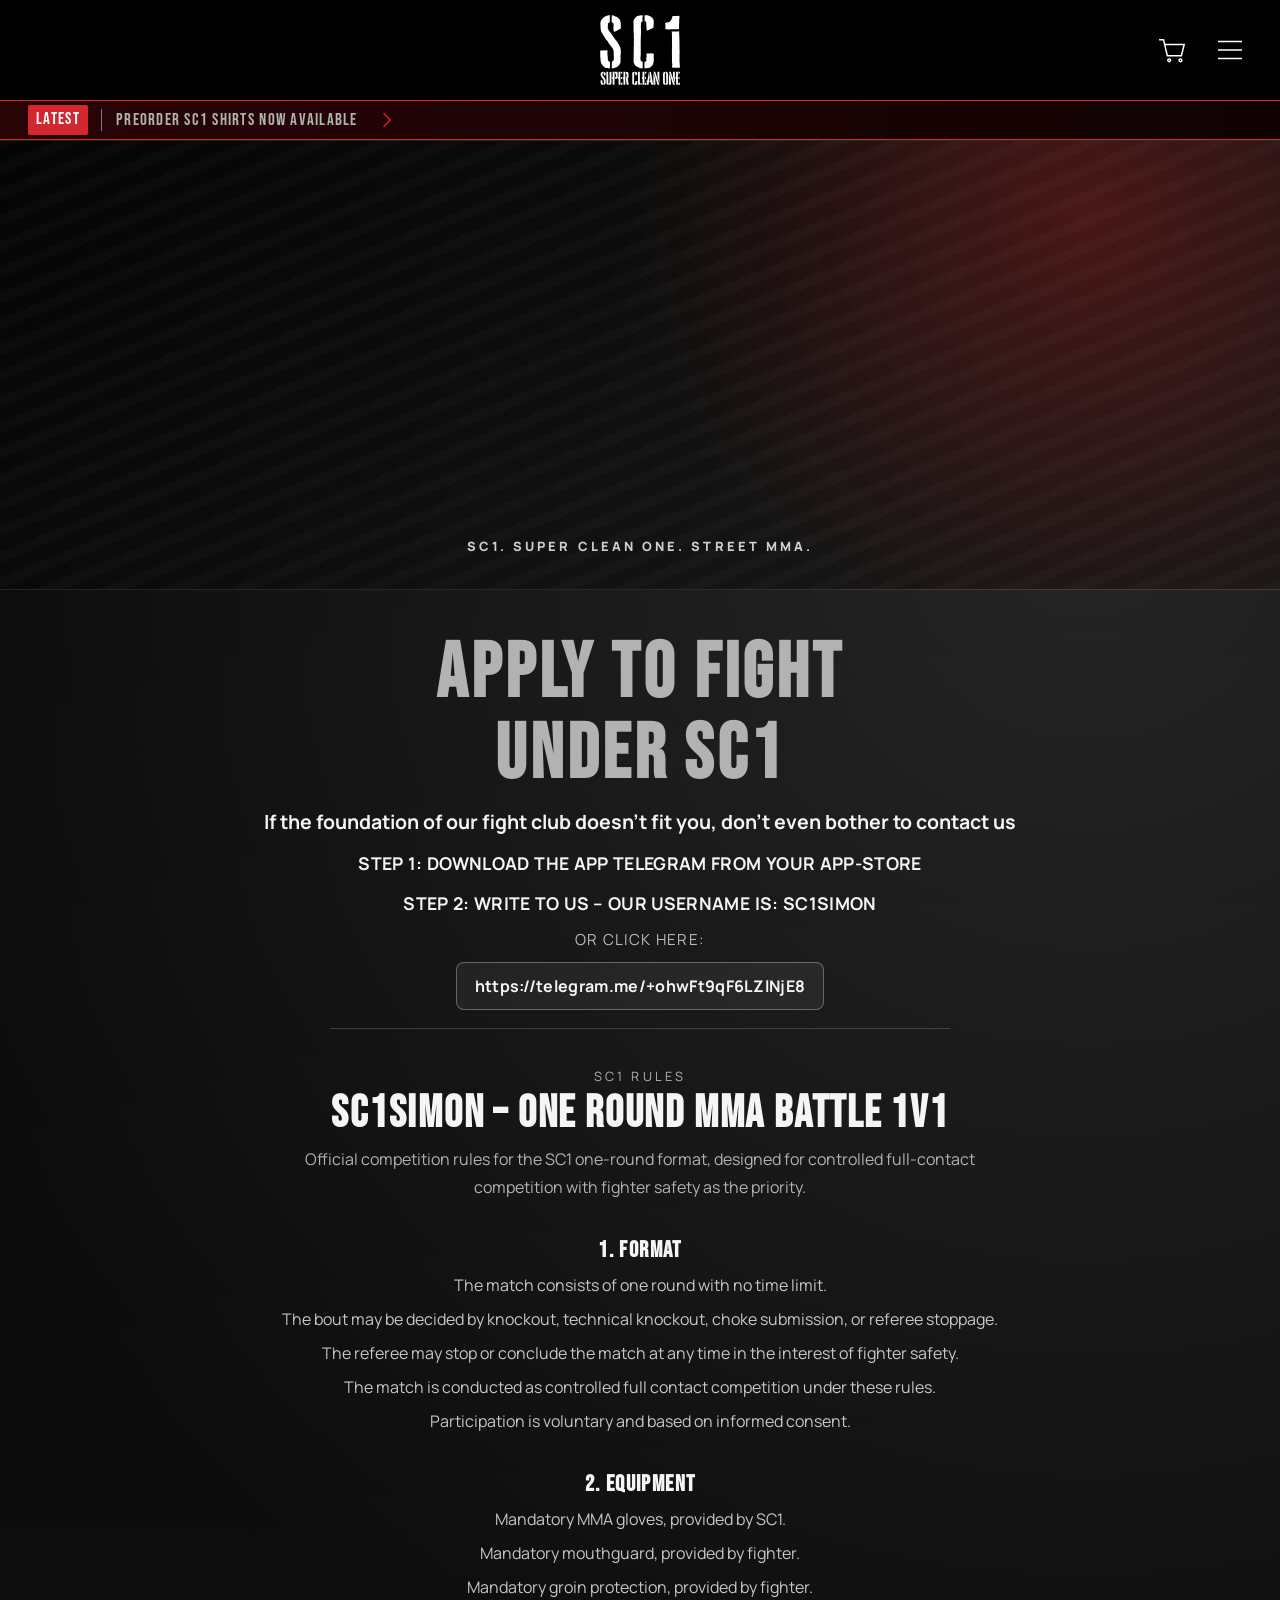
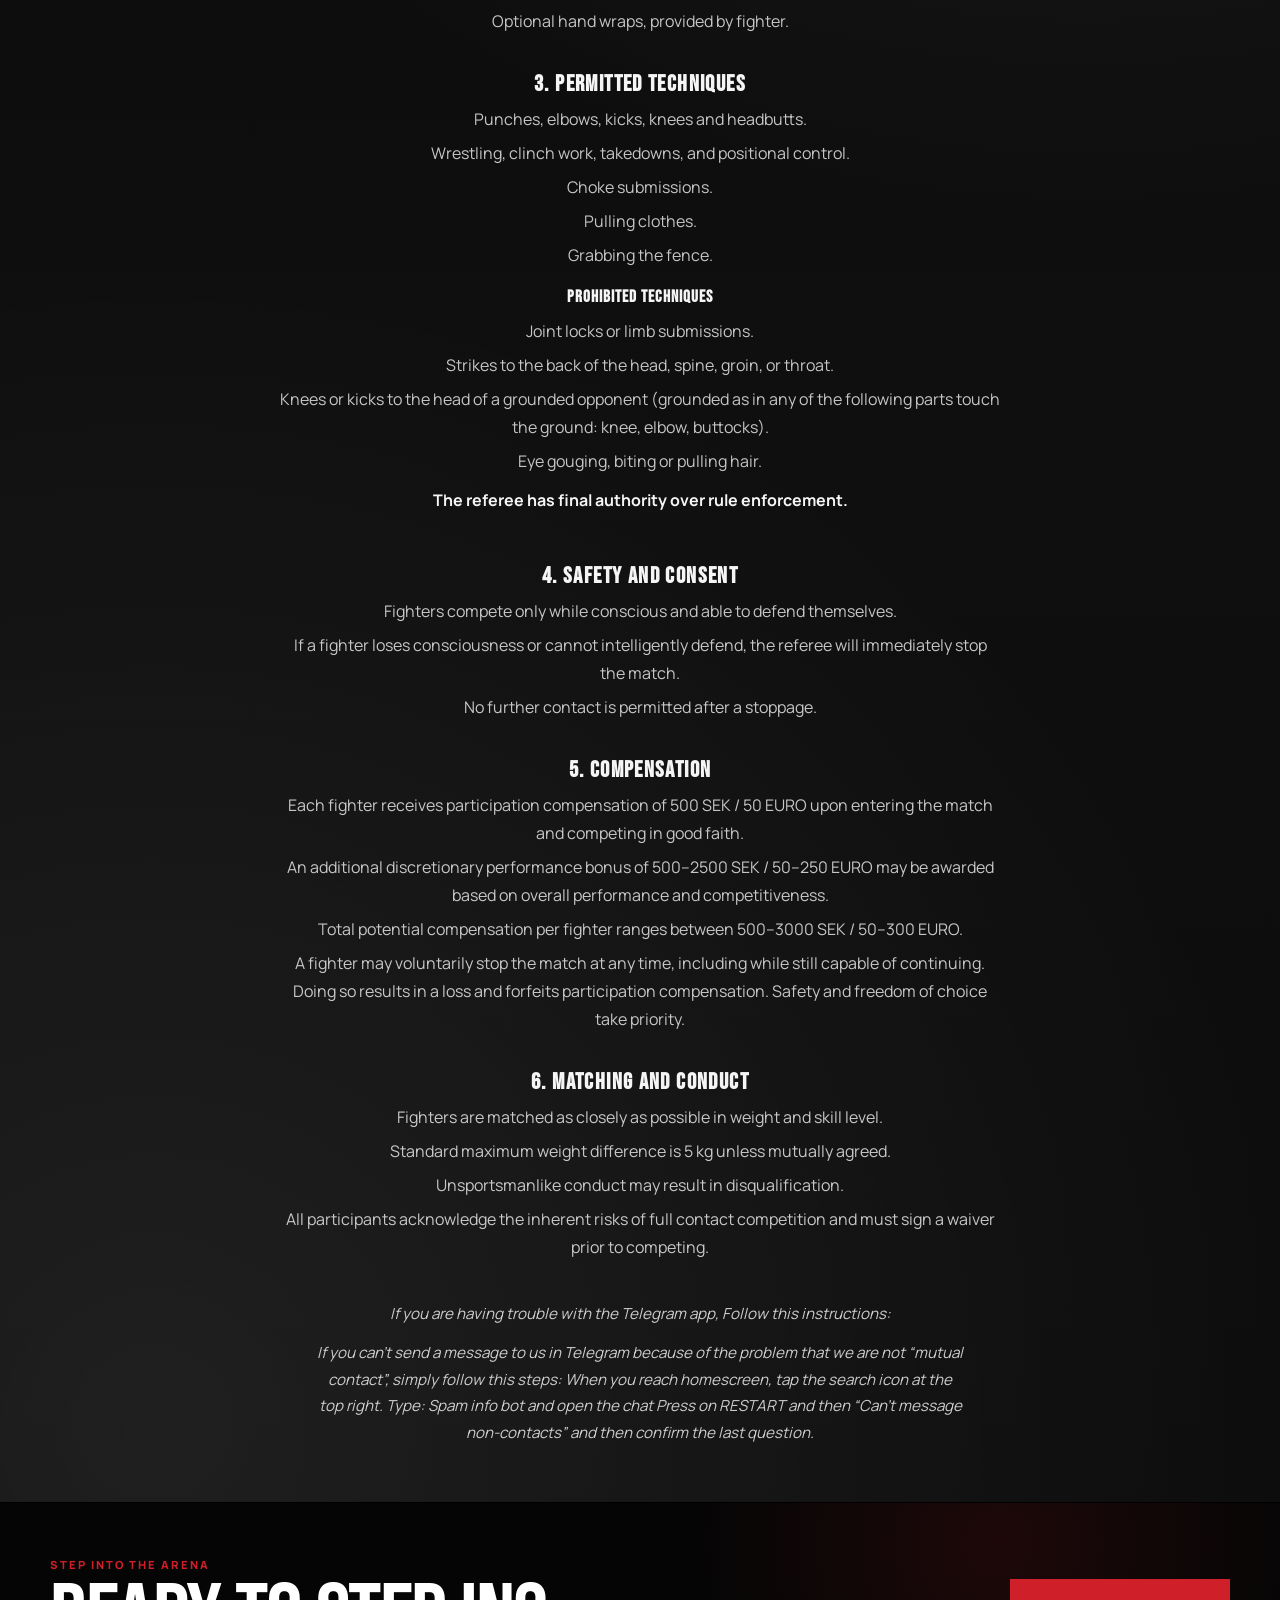
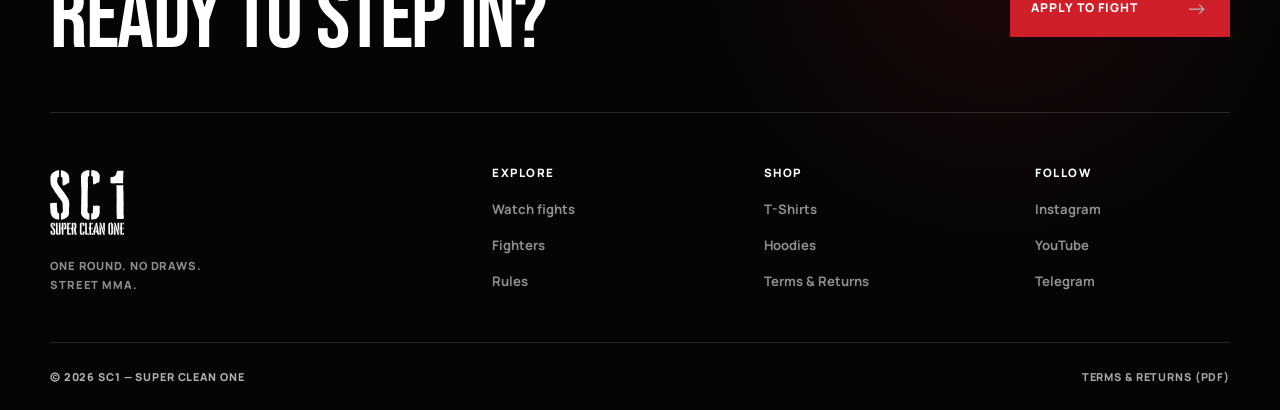
<file: apply.html>
<!doctype html>
<html lang="en">
	<head>
		<meta charset="UTF-8" />
		<meta name="viewport" content="width=device-width, initial-scale=1.0" />
		<title>Apply to Fight at SC1 | Super Clean One by SC1Simon</title>
		<meta
			name="description"
			content="Apply to compete in SC1 (Super Clean One) street MMA events by SC1Simon. Read the official rules, application steps, and fighter requirements."
		/>
		<meta name="author" content="SC1Simon" />
		<meta name="robots" content="index,follow,max-image-preview:large,max-snippet:-1,max-video-preview:-1" />
		<link rel="canonical" href="https://supercleanone.com/apply.html" />
		<meta property="og:site_name" content="SC1 / Super Clean One" />
		<meta property="og:type" content="website" />
		<meta property="og:locale" content="en_US" />
		<meta property="og:title" content="Apply to Fight at SC1 | Super Clean One by SC1Simon" />
		<meta
			property="og:description"
			content="Apply to compete in SC1 street MMA events by SC1Simon and read the official Super Clean One rules."
		/>
		<meta property="og:url" content="https://supercleanone.com/apply.html" />
		<meta property="og:image" content="https://supercleanone.com/sc3.jpg" />
		<meta property="og:image:alt" content="Apply to SC1 Super Clean One street MMA" />
		<meta name="twitter:card" content="summary_large_image" />
		<meta name="twitter:title" content="Apply to Fight at SC1 | Super Clean One by SC1Simon" />
		<meta
			name="twitter:description"
			content="Apply to compete in SC1 street MMA events by SC1Simon and read the official Super Clean One rules."
		/>
		<meta name="twitter:image" content="https://supercleanone.com/sc3.jpg" />
		<meta name="twitter:image:alt" content="Apply to SC1 Super Clean One street MMA" />
		<meta name="theme-color" content="#070707" />
		<link rel="preconnect" href="https://fonts.googleapis.com" />
		<link rel="preconnect" href="https://fonts.gstatic.com" crossorigin />
		<link
			href="https://fonts.googleapis.com/css2?family=Bebas+Neue&family=Cinzel:wght@600;700;800&family=Manrope:wght@400;500;600;700;800&display=swap"
			rel="stylesheet"
		/>
		<link rel="stylesheet" href="style.css?v=20261109rulesplain2" />
		<link rel="icon" href="favicon.ico" type="image/x-icon" />
		<link rel="prefetch" href="index.html" as="document" />
		<script type="application/ld+json">
			{
				"@context": "https://schema.org",
				"@graph": [
					{
						"@type": "Organization",
						"@id": "https://supercleanone.com/#organization",
						"name": "SC1",
						"alternateName": ["Super Clean One", "SC1Simon"],
						"url": "https://supercleanone.com/",
						"logo": "https://supercleanone.com/sc1.svg",
						"sameAs": ["https://linktr.ee/sc1simon", "https://www.instagram.com/sc1simon/", "https://www.youtube.com/@sc1simon", "https://kick.com/sc1simon"]
					},
					{
						"@type": "WebPage",
						"@id": "https://supercleanone.com/apply.html#webpage",
						"url": "https://supercleanone.com/apply.html",
						"name": "Apply to Fight at SC1 | Super Clean One by SC1Simon",
						"description": "Apply to compete in SC1 street MMA events by SC1Simon and read the official rules.",
						"isPartOf": { "@id": "https://supercleanone.com/#website" },
						"about": { "@id": "https://supercleanone.com/#organization" },
						"publisher": { "@id": "https://supercleanone.com/#organization" },
						"inLanguage": "en"
					}
				]
			}
		</script>
		<style>
			:root {
				--apply-banner-color-a: #0a0a0a;
				--apply-banner-color-b: #1a1a1a;
				--apply-banner-accent: rgba(201, 39, 39, 0.34);
			}

			body {
				background:
					radial-gradient(circle at 85% 14%, rgba(255, 255, 255, 0.12), transparent 40%),
					radial-gradient(circle at 12% 84%, rgba(255, 255, 255, 0.08), transparent 36%),
					linear-gradient(180deg, #050505, #0f0f0f 55%, #0b0b0b);
			}

			.apply-main {
				padding-top: 16px;
				padding-bottom: 56px;
			}

			.apply-banner {
				position: relative;
				width: 100%;
				height: 50vh;
				overflow: hidden;
				border-top: 1px solid rgba(255, 255, 255, 0.08);
				border-bottom: 1px solid rgba(255, 255, 255, 0.12);
				background:
					linear-gradient(120deg, rgba(0, 0, 0, 0.52), rgba(0, 0, 0, 0.1) 62%),
					radial-gradient(circle at 85% 15%, var(--apply-banner-accent), transparent 40%),
					linear-gradient(155deg, var(--apply-banner-color-a), var(--apply-banner-color-b));
			}

			.apply-banner::before {
				content: "";
				position: absolute;
				inset: 0;
				background: repeating-linear-gradient(
					-22deg,
					rgba(255, 255, 255, 0.04) 0,
					rgba(255, 255, 255, 0.04) 10px,
					transparent 10px,
					transparent 24px
				);
				opacity: 0.55;
				pointer-events: none;
			}

			.apply-banner-copy {
				position: relative;
				height: 100%;
				display: grid;
				align-content: end;
				justify-items: center;
				text-align: center;
				padding-bottom: clamp(20px, 4vw, 34px);
			}

			.apply-kicker {
				margin: 0;
				font-size: 0.8rem;
				letter-spacing: 0.24em;
				text-transform: uppercase;
				font-weight: 800;
				color: rgba(255, 255, 255, 0.8);
			}

			.apply-intro {
				display: grid;
				gap: 12px;
				justify-items: center;
				text-align: center;
				padding-top: clamp(28px, 5vw, 46px);
			}

			.apply-title {
				margin: 0;
				font-family: "Bebas Neue", Impact, sans-serif;
				font-size: clamp(2rem, 6vw, 4.8rem);
				line-height: 1;
				letter-spacing: 0.05em;
				text-transform: uppercase;
				color: #f5f5f5;
				width: 100%;
				max-width: none;
				text-align: center;
			}

			.apply-title-line {
				display: block;
				white-space: nowrap;
			}

			.apply-title-line + .apply-title-line {
				margin-top: 4px;
			}

			.apply-copy {
				margin: 0;
				max-width: 62ch;
				font-size: clamp(1rem, 1.6vw, 1.15rem);
				line-height: 1.65;
				color: rgba(255, 255, 255, 0.8);
			}

			.apply-subhead {
				margin: 0;
				max-width: 62ch;
				font-size: clamp(1.02rem, 1.7vw, 1.22rem);
				line-height: 1.6;
				font-weight: 700;
				color: rgba(255, 255, 255, 0.9);
			}

			.apply-step {
				margin: 0;
				max-width: 62ch;
				font-size: clamp(0.98rem, 1.5vw, 1.1rem);
				line-height: 1.6;
				font-weight: 800;
				letter-spacing: 0.02em;
				text-transform: uppercase;
			}

			.apply-or {
				margin: 0;
				font-size: 0.95rem;
				letter-spacing: 0.08em;
				text-transform: uppercase;
				color: rgba(255, 255, 255, 0.7);
			}

			.apply-link {
				display: inline-flex;
				align-items: center;
				justify-content: center;
				padding: 12px 18px;
				border: 1px solid rgba(255, 255, 255, 0.3);
				border-radius: 8px;
				font-weight: 700;
				letter-spacing: 0.02em;
				background: rgba(255, 255, 255, 0.06);
			}

			.apply-divider {
				width: min(620px, 90%);
				height: 1px;
				border: 0;
				background: rgba(255, 255, 255, 0.18);
				margin: 6px 0;
			}

			.apply-help {
				margin: 0;
				max-width: 72ch;
				font-size: 0.95rem;
				line-height: 1.75;
				font-style: italic;
				color: rgba(255, 255, 255, 0.78);
			}

			@media (max-width: 760px) {
				.apply-main {
					padding-top: 10px;
				}

				.apply-banner {
					display: none;
				}

				.apply-banner-copy {
					padding-bottom: 18px;
				}
			}
		</style>
    <link rel="stylesheet" href="navigation.css?v=20260930nav5" />
  </head>
	<body>
		<div class="page-shell">
<div id="sc1-navigation"></div>

			<main id="top" class="apply-main" aria-label="Apply page">
				<section class="apply-banner" aria-label="Apply banner">
					<div class="apply-banner-copy wrap">
						<p class="apply-kicker">SC1. SUPER CLEAN ONE. STREET MMA.</p>
					</div>
				</section>

				<section class="apply-intro wrap" aria-labelledby="apply-title">
					<h1 class="apply-title" id="apply-title"><span class="apply-title-line">Apply To Fight</span><span class="apply-title-line">Under SC1</span></h1>
					<p class="apply-subhead"><strong>If the foundation of our fight club doesn’t fit you, don’t even bother to contact us</strong></p>
					<p class="apply-step"><strong>STEP 1: DOWNLOAD THE APP TELEGRAM FROM YOUR APP-STORE</strong></p>
					<p class="apply-step"><strong>STEP 2: WRITE TO US – OUR USERNAME IS: Sc1Simon</strong></p>
					<p class="apply-or">or click here:</p>
					<a class="apply-link" href="https://telegram.me/+ohwFt9qF6LZlNjE8" target="_blank" rel="noopener noreferrer">https://telegram.me/+ohwFt9qF6LZlNjE8</a>
					<hr class="apply-divider" />
					<section class="about-shell about-shell--inline" id="apply-rules" aria-labelledby="apply-rules-title">
						<div class="about-hero-card">
							<p class="about-eyebrow">SC1 Rules</p>
							<h2 id="apply-rules-title">sc1simon – ONE ROUND MMA BATTLE 1v1</h2>
							<p class="about-intro">Official competition rules for the SC1 one-round format, designed for controlled full-contact competition with fighter safety as the priority.</p>
						</div>
						<div class="about-quick-nav" aria-label="SC1 rules sections">
							<button class="about-quick-link" type="button" data-about-target="about-format">Format</button>
							<button class="about-quick-link" type="button" data-about-target="about-equipment">Equipment</button>
							<button class="about-quick-link" type="button" data-about-target="about-techniques">Techniques</button>
							<button class="about-quick-link" type="button" data-about-target="about-safety">Safety</button>
							<button class="about-quick-link" type="button" data-about-target="about-compensation">Compensation</button>
							<button class="about-quick-link" type="button" data-about-target="about-conduct">Conduct</button>
						</div>
						<div class="about-grid">
							<article class="about-card about-card--feature" id="about-format">
								<h2>1. Format</h2>
								<ul>
									<li>The match consists of one round with no time limit.</li>
									<li>The bout may be decided by knockout, technical knockout, choke submission, or referee stoppage.</li>
									<li>The referee may stop or conclude the match at any time in the interest of fighter safety.</li>
									<li>The match is conducted as controlled full contact competition under these rules.</li>
									<li>Participation is voluntary and based on informed consent.</li>
								</ul>
							</article>
							<article class="about-card about-card--side" id="about-equipment">
								<h2>2. Equipment</h2>
								<ul>
									<li>Mandatory MMA gloves, provided by SC1.</li>
									<li>Mandatory mouthguard, provided by fighter.</li>
									<li>Mandatory groin protection, provided by fighter.</li>
									<li>Optional hand wraps, provided by fighter.</li>
								</ul>
							</article>
							<article class="about-card about-card--feature" id="about-techniques">
								<h2>3. Permitted Techniques</h2>
								<ul>
									<li>Punches, elbows, kicks, knees and headbutts.</li>
									<li>Wrestling, clinch work, takedowns, and positional control.</li>
									<li>Choke submissions.</li>
									<li>Pulling clothes.</li>
									<li>Grabbing the fence.</li>
								</ul>
								<h3>Prohibited Techniques</h3>
								<ul>
									<li>Joint locks or limb submissions.</li>
									<li>Strikes to the back of the head, spine, groin, or throat.</li>
									<li>Knees or kicks to the head of a grounded opponent (grounded as in any of the following parts touch the ground: knee, elbow, buttocks).</li>
									<li>Eye gouging, biting or pulling hair.</li>
								</ul>
								<p class="about-note">The referee has final authority over rule enforcement.</p>
							</article>
							<article class="about-card about-card--side" id="about-safety">
								<h2>4. Safety and Consent</h2>
								<ul>
									<li>Fighters compete only while conscious and able to defend themselves.</li>
									<li>If a fighter loses consciousness or cannot intelligently defend, the referee will immediately stop the match.</li>
									<li>No further contact is permitted after a stoppage.</li>
								</ul>
							</article>
							<article class="about-card" id="about-compensation">
								<h2>5. Compensation</h2>
								<ul>
									<li>Each fighter receives participation compensation of 500 SEK / 50 EURO upon entering the match and competing in good faith.</li>
									<li>An additional discretionary performance bonus of 500–2500 SEK / 50–250 EURO may be awarded based on overall performance and competitiveness.</li>
									<li>Total potential compensation per fighter ranges between 500–3000 SEK / 50–300 EURO.</li>
									<li>A fighter may voluntarily stop the match at any time, including while still capable of continuing. Doing so results in a loss and forfeits participation compensation. Safety and freedom of choice take priority.</li>
								</ul>
							</article>
							<article class="about-card" id="about-conduct">
								<h2>6. Matching and Conduct</h2>
								<ul>
									<li>Fighters are matched as closely as possible in weight and skill level.</li>
									<li>Standard maximum weight difference is 5 kg unless mutually agreed.</li>
									<li>Unsportsmanlike conduct may result in disqualification.</li>
									<li>All participants acknowledge the inherent risks of full contact competition and must sign a waiver prior to competing.</li>
								</ul>
							</article>
						</div>
					</section>
					<p class="apply-help"><em>If you are having trouble with the Telegram app, Follow this instructions:</em></p>
					<p class="apply-help"><em>If you can’t send a message to us in Telegram because of the problem that we are not “mutual contact”, simply follow this steps: When you reach homescreen, tap the search icon at the top right. Type: Spam info bot and open the chat Press on RESTART and then “Can’t message non-contacts” and then confirm the last question.</em></p>
				</section>
			</main>
		</div>

		<script src="sc1-config.js"></script>
    <script src="navigation.js?v=20260930nav4"></script>
    <script src="app.js?v=20261109rulesinline1"></script>
	</body>
</html>
</file>
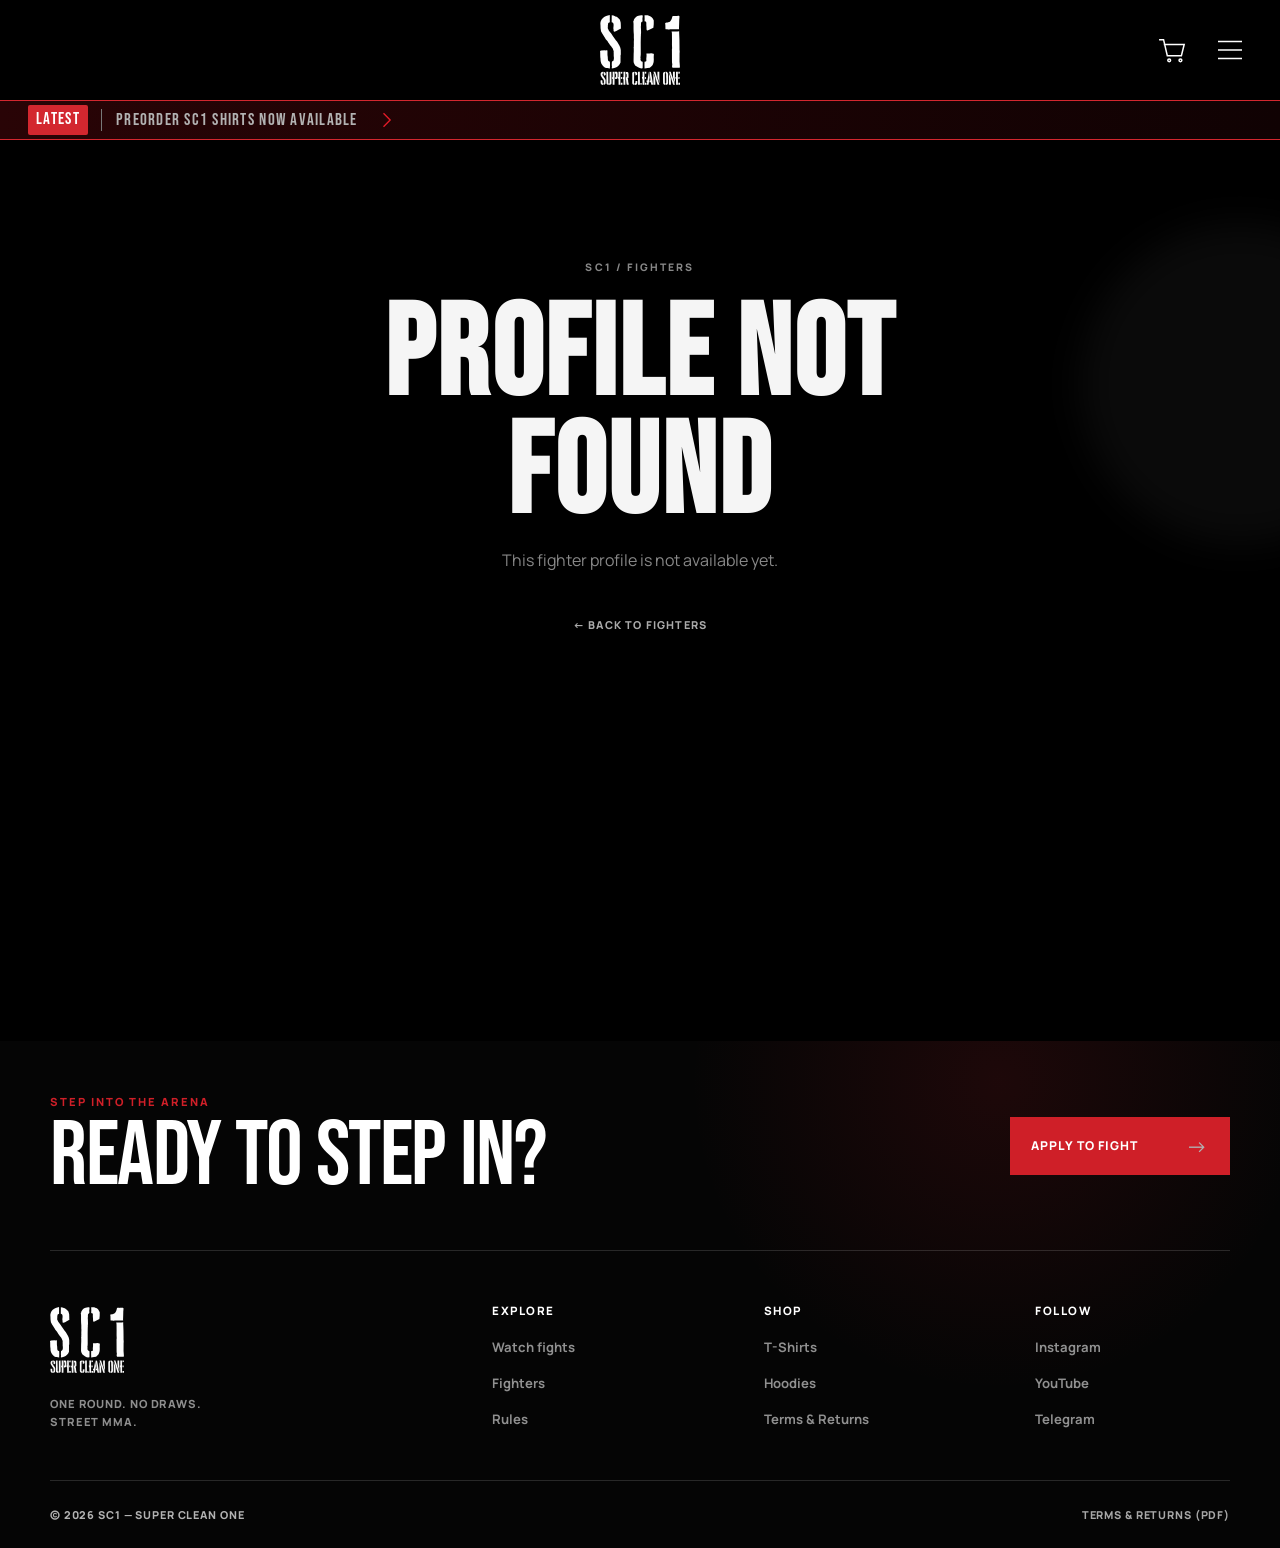
<file: fighter.html>
<!doctype html>
<html lang="en">
	<head>
		<meta charset="UTF-8" />
		<meta name="viewport" content="width=device-width, initial-scale=1.0" />
		<title>SC1 Fighter Profile</title>
		<meta name="description" content="Official SC1 fighter profile, photos and fight videos." />
		<meta name="theme-color" content="#050505" />
		<link rel="preconnect" href="https://fonts.googleapis.com" />
		<link rel="preconnect" href="https://fonts.gstatic.com" crossorigin />
		<link href="https://fonts.googleapis.com/css2?family=Bebas+Neue&family=Manrope:wght@400;500;600;700;800&display=swap" rel="stylesheet" />
		<link rel="stylesheet" href="style.css?v=20261012fightercopy1" />
		<link rel="icon" href="favicon.ico" type="image/x-icon" />
		<style>
			[hidden] { display: none !important; }

			body { background: #050505; }

			.fighter-profile-page {
				min-height: 100svh;
				background:
					radial-gradient(circle at 82% 8%, rgba(211, 39, 47, 0.11), transparent 26%),
					#050505;
			}

			.fighter-profile-wrap {
				width: min(1160px, calc(100vw - 40px));
				margin: 0 auto;
			}

			.profile-back {
				display: inline-flex;
				align-items: center;
				gap: 9px;
				margin: 30px 0 18px;
				color: #aaa;
				font-size: 0.68rem;
				font-weight: 900;
				letter-spacing: 0.11em;
				text-decoration: none;
				text-transform: uppercase;
			}

			.profile-back:hover,
			.profile-back:focus-visible { color: #fff; outline: none; }

			.profile-back--hero {
				position: absolute;
				top: 24px;
				left: max(28px, calc((100vw - 1160px) / 2));
				z-index: 4;
				margin: 0;
			}

			.profile-hero {
				position: relative;
				width: 100vw;
				min-height: clamp(520px, 68vh, 720px);
				margin-left: calc(50% - 50vw);
				display: grid;
				grid-template-columns: minmax(0, 1.12fr) minmax(340px, 0.88fr);
				overflow: hidden;
				border: 0;
				box-shadow: none;
				background:
					radial-gradient(circle at 78% 34%, rgba(211, 39, 47, 0.18), transparent 24%),
					linear-gradient(135deg, #111 0%, #080808 64%, #0b0304 100%);
			}

			.profile-hero::before {
				content: "";
				position: absolute;
				inset: 0;
				background: repeating-linear-gradient(90deg, transparent 0 119px, rgba(255, 255, 255, 0.022) 120px);
				pointer-events: none;
			}

			.profile-identity,
			.profile-visual {
				position: relative;
				z-index: 1;
			}

			.profile-identity {
				display: flex;
				flex-direction: column;
				justify-content: center;
				transform: translateY(-18px);
				padding:
					clamp(34px, 5vw, 62px)
					clamp(28px, 4vw, 58px)
					clamp(34px, 5vw, 62px)
					max(28px, calc((100vw - 1160px) / 2));
			}

			.profile-kicker {
				margin: 0 0 12px;
				color: #d3272f;
				font-size: 0.7rem;
				font-weight: 900;
				letter-spacing: 0.2em;
				text-transform: uppercase;
			}

			.profile-name {
				margin: 0;
				color: #fff;
				font-family: "Bebas Neue", Impact, sans-serif;
				font-size: clamp(5rem, 11vw, 9rem);
				font-weight: 400;
				line-height: 0.78;
				letter-spacing: 0.02em;
				text-transform: uppercase;
			}

			.profile-summary {
				margin: 20px 0 0;
				color: #c7c7c7;
				font-size: 0.68rem;
				font-weight: 800;
				letter-spacing: 0.1em;
				line-height: 1.4;
				text-transform: uppercase;
			}

			.profile-summary p {
				margin: 0;
			}

			.profile-visual {
				position: relative;
				display: grid;
				place-items: center;
				min-height: 440px;
				background: rgba(255, 255, 255, 0.018);
			}

			.profile-visual::before {
				content: "";
				position: absolute;
				inset: 0 auto 0 0;
				z-index: 2;
				width: 30%;
				background: linear-gradient(90deg, #080808 0%, rgba(8, 8, 8, 0.82) 32%, transparent 100%);
				pointer-events: none;
			}

			.profile-monogram {
				color: transparent;
				font-family: "Bebas Neue", Impact, sans-serif;
				font-size: clamp(10rem, 20vw, 17rem);
				line-height: 0.7;
				letter-spacing: -0.05em;
				-webkit-text-stroke: 1px rgba(255, 255, 255, 0.18);
				text-stroke: 1px rgba(255, 255, 255, 0.18);
			}

			.profile-portrait {
				width: 100%;
				height: 100%;
				object-fit: cover;
			}

			.profile-stats {
				display: grid;
				grid-template-columns: repeat(3, minmax(0, 1fr));
				column-gap: 18px;
				row-gap: 0;
				width: min(100%, 690px);
				margin-top: 20px;
			}

			.profile-stat {
				position: relative;
				min-width: 0;
				min-height: 46px;
				display: grid;
				align-content: center;
				gap: 4px;
				padding: 7px 0 7px 13px;
				overflow: hidden;
				border-bottom: 1px solid rgba(255, 255, 255, 0.11);
			}

			.profile-stat::before {
				content: "";
				position: absolute;
				top: 50%;
				left: 0;
				width: 5px;
				height: 5px;
				border-radius: 50%;
				background: #d3272f;
				box-shadow: 0 0 10px rgba(211, 39, 47, 0.45);
				transform: translateY(-50%);
			}

			.profile-stat span {
				color: #717171;
				font-size: 0.49rem;
				font-weight: 900;
				letter-spacing: 0.14em;
				line-height: 1.2;
				text-transform: uppercase;
			}

			.profile-stat strong {
				overflow: hidden;
				color: #f4f4f4;
				font-size: 0.66rem;
				font-weight: 800;
				letter-spacing: 0.035em;
				line-height: 1.2;
				text-overflow: ellipsis;
				text-transform: uppercase;
				white-space: nowrap;
			}

			.profile-section {
				padding: clamp(56px, 8vw, 88px) 0 0;
			}

			.profile-section-heading {
				display: flex;
				align-items: end;
				justify-content: space-between;
				gap: 24px;
				margin-bottom: 22px;
			}

			.profile-section-heading h2 {
				margin: 0;
				color: #fff;
				font-family: "Bebas Neue", Impact, sans-serif;
				font-size: clamp(2.8rem, 6vw, 5rem);
				font-weight: 400;
				line-height: 0.88;
				letter-spacing: 0.035em;
				text-transform: uppercase;
			}

			.profile-section-heading p {
				max-width: 470px;
				margin: 0;
				color: #888;
				font-size: 0.8rem;
				line-height: 1.6;
			}

			.profile-about {
				padding: 26px;
				border: 1px solid rgba(255, 255, 255, 0.12);
				border-left: 3px solid #d3272f;
				background: #0d0d0d;
				color: #aaa;
				font-size: 0.88rem;
				line-height: 1.75;
			}

			.profile-about p { margin: 0; }

			.profile-media-grid {
				display: grid;
				grid-template-columns: repeat(2, minmax(0, 1fr));
				gap: 16px;
			}

			.profile-media-empty {
				min-height: 240px;
				display: grid;
				place-items: center;
				padding: 28px;
				border: 1px solid rgba(255, 255, 255, 0.12);
				background: #0b0b0b;
				color: #777;
				font-size: 0.7rem;
				font-weight: 800;
				letter-spacing: 0.12em;
				text-align: center;
				text-transform: uppercase;
			}

			.profile-photo {
				width: 100%;
				aspect-ratio: 4 / 5;
				object-fit: cover;
				border: 1px solid rgba(255, 255, 255, 0.12);
			}

			.profile-video-card {
				overflow: hidden;
				border: 1px solid rgba(211, 39, 47, 0.46);
				background: #090909;
			}

			.profile-video-frame {
				display: block;
				width: 100%;
				aspect-ratio: 16 / 9;
				border: 0;
				background: #000;
			}

			.profile-video-title {
				margin: 0;
				padding: 16px 18px;
				color: #fff;
				font-size: 0.72rem;
				font-weight: 800;
				letter-spacing: 0.055em;
				line-height: 1.45;
				text-transform: uppercase;
			}

			.profile-footer {
				margin-top: 88px;
				padding: 28px 0 42px;
				border-top: 1px solid rgba(255, 255, 255, 0.1);
				display: flex;
				align-items: center;
				justify-content: space-between;
				gap: 20px;
				color: #666;
				font-size: 0.66rem;
				font-weight: 800;
				letter-spacing: 0.1em;
				text-transform: uppercase;
			}

			.profile-not-found {
				min-height: 70vh;
				display: grid;
				place-items: center;
				padding: 60px 20px;
				text-align: center;
			}

			.profile-not-found h1 { margin: 0; font-family: "Bebas Neue", Impact, sans-serif; font-size: clamp(4rem, 12vw, 8rem); text-transform: uppercase; }
			.profile-not-found p { color: #888; }

			@media (max-width: 760px) {
				.fighter-profile-wrap { width: min(100% - 28px, 680px); }
				.profile-back { margin-top: 22px; }
				.profile-back--hero { top: 18px; left: 22px; margin: 0; }
				.profile-hero { grid-template-columns: 1fr; min-height: 0; }
				.profile-identity { min-height: 0; padding: 72px 22px 30px; transform: none; }
				.profile-name { font-size: clamp(4.5rem, 24vw, 7rem); }
				.profile-stats { grid-template-columns: repeat(2, minmax(0, 1fr)); column-gap: 14px; margin-top: 18px; }
				.profile-stat { min-height: 44px; padding: 6px 0 6px 12px; }
				.profile-visual {
					min-height: 260px;
					border-top: 1px solid rgba(255, 255, 255, 0.1);
					border-left: 0;
				}
				.profile-visual::before {
					inset: 0 0 auto;
					width: 100%;
					height: 24%;
					background: linear-gradient(180deg, #080808 0%, rgba(8, 8, 8, 0.78) 32%, transparent 100%);
				}
				.profile-section-heading { align-items: flex-start; flex-direction: column; }
				.profile-media-grid { grid-template-columns: 1fr; }
				.profile-footer { align-items: flex-start; flex-direction: column; }
			}
		</style>
		<link rel="stylesheet" href="fighter-profile.css?v=20261012profile3" />
    <link rel="stylesheet" href="navigation.css?v=20260930nav5" />
  </head>
	<body data-active-view="athletes">
		<div class="page-shell">
<div id="sc1-navigation"></div>

			<main class="fighter-profile-page">
				<div class="fighter-profile-wrap" id="fighter-profile" hidden>
					<section class="profile-hero" aria-labelledby="profile-name">
						<a class="profile-back profile-back--hero" href="index.html#athletes">← Back to fighters</a>
						<div class="profile-identity">
							<h1 class="profile-name" id="profile-name"></h1>
							<div class="profile-real-name" id="profile-real-name"><span>Government name</span><strong id="profile-real-name-value">NA</strong></div>
							<a class="profile-social" id="profile-social" hidden target="_blank" rel="noopener noreferrer">
								<svg viewBox="0 0 24 24" aria-hidden="true" focusable="false"><rect x="3" y="3" width="18" height="18" rx="5"/><circle cx="12" cy="12" r="4"/><circle class="instagram-dot" cx="17.5" cy="6.5" r="1"/></svg>
								<span id="profile-social-label"></span><span aria-hidden="true">↗</span>
							</a>
							<div class="profile-summary" id="profile-summary" hidden>
								<p id="profile-status"></p>
							</div>
						</div>
						<div class="profile-visual" id="profile-visual"><span class="profile-monogram" id="profile-monogram" aria-hidden="true"></span></div>
					</section>
					<div class="profile-overview">
						<section class="profile-facts-panel" aria-label="Fighter facts and results">
							<div class="profile-stats" id="profile-stats" aria-label="Fighter information"></div>
							<div class="profile-results">
								<section class="profile-win-summary" aria-labelledby="profile-win-title">
									<div class="profile-win-chart" id="profile-win-chart" role="img" aria-label="Win statistics not available"><div class="profile-win-center" aria-hidden="true"><svg class="profile-blood-drop" viewBox="0 0 24 24" focusable="false"><path d="M12 2.5C10.4 5.9 5.25 11.3 5.25 16.1a6.75 6.75 0 0 0 13.5 0C18.75 11.3 13.6 5.9 12 2.5Z"/></svg></div></div>
									<div class="profile-win-breakdown"><h2 id="profile-win-title">Win method</h2><ul class="profile-win-legend" id="profile-win-by"></ul></div>
								</section>
								<section class="profile-reactions" aria-labelledby="profile-reactions-title"><h2 id="profile-reactions-title">Fan reaction</h2><div id="profile-fan-reaction"></div></section>
							</div>
						</section>
						<section class="profile-signature" aria-labelledby="signature-title">
							<h2 id="signature-title"><svg class="profile-signature-icon" viewBox="0 0 32 32" aria-hidden="true" focusable="false"><use href="assets/fighter-icons.svg#fist"/></svg>Signature</h2>
							<p class="profile-signature-subtitle" id="profile-signature-subtitle">HOW THEY FIGHT</p>
							<p class="profile-signature-copy" id="profile-signature-copy"></p>
							<p class="profile-known-for"><span>Known for:</span><span id="profile-known-for">NA</span></p>
						</section>
					</div>

					<section class="profile-section" aria-labelledby="profile-photos-title">
						<header class="profile-section-heading">
							<h2 id="profile-photos-title">Photo gallery</h2>
							<div class="profile-photo-controls" id="profile-photo-controls" hidden>
								<button class="profile-gallery-arrow" id="profile-photo-prev" type="button" aria-label="Previous photos" aria-controls="profile-photos"><svg viewBox="0 0 24 24" aria-hidden="true"><path d="m14 5-7 7 7 7"/></svg></button>
								<button class="profile-gallery-arrow" id="profile-photo-next" type="button" aria-label="Next photos" aria-controls="profile-photos"><svg viewBox="0 0 24 24" aria-hidden="true"><path d="m10 5 7 7-7 7"/></svg></button>
							</div>
						</header>
						<div class="profile-photo-track" id="profile-photos" role="region" aria-label="Fighter photo carousel" aria-roledescription="carousel"></div>
					</section>

					<section class="profile-section" aria-labelledby="profile-videos-title">
						<header class="profile-section-heading">
							<h2 id="profile-videos-title">Video gallery</h2>
							<div class="profile-video-heading-actions">
								<p>Full fights / Official appearances</p>
								<div class="profile-photo-controls" id="profile-video-controls" hidden>
									<button class="profile-gallery-arrow" id="profile-video-prev" type="button" aria-label="Previous videos" aria-controls="profile-videos"><svg viewBox="0 0 24 24" aria-hidden="true"><path d="m14 5-7 7 7 7"/></svg></button>
									<button class="profile-gallery-arrow" id="profile-video-next" type="button" aria-label="Next videos" aria-controls="profile-videos"><svg viewBox="0 0 24 24" aria-hidden="true"><path d="m10 5 7 7-7 7"/></svg></button>
								</div>
							</div>
						</header>
						<div class="profile-media-grid profile-video-track" id="profile-videos" role="region" aria-label="Fighter video carousel" aria-roledescription="carousel"></div>
					</section>

					<footer class="profile-footer"><span>One round changes everything</span><a class="profile-back" href="index.html#athletes">Back to fighters ↑</a></footer>
				</div>

				<section class="profile-not-found" id="profile-not-found" hidden>
					<div><p class="profile-kicker">SC1 / Fighters</p><h1>Profile not found</h1><p>This fighter profile is not available yet.</p><a class="profile-back" href="index.html#athletes">← Back to fighters</a></div>
				</section>
			</main>
		</div>

		<dialog class="profile-photo-dialog" id="profile-photo-dialog" aria-labelledby="profile-photo-dialog-title">
			<header class="profile-photo-dialog-header">
				<h2 id="profile-photo-dialog-title">Photo gallery</h2>
				<span id="profile-photo-counter" aria-live="polite" aria-atomic="true"></span>
				<button class="profile-gallery-arrow profile-photo-close" id="profile-photo-close" type="button" aria-label="Close photo" autofocus><svg viewBox="0 0 24 24" aria-hidden="true"><path d="m6 6 12 12M18 6 6 18"/></svg></button>
			</header>
			<div class="profile-photo-stage">
				<button class="profile-gallery-arrow" id="profile-photo-dialog-prev" type="button" aria-label="Previous photo"><svg viewBox="0 0 24 24" aria-hidden="true"><path d="m14 5-7 7 7 7"/></svg></button>
				<div class="profile-photo-canvas"><img id="profile-photo-expanded" alt="" hidden /><p id="profile-photo-status" role="status" aria-live="polite"></p></div>
				<button class="profile-gallery-arrow" id="profile-photo-dialog-next" type="button" aria-label="Next photo"><svg viewBox="0 0 24 24" aria-hidden="true"><path d="m10 5 7 7-7 7"/></svg></button>
			</div>
			<p class="profile-photo-caption" id="profile-photo-caption"></p>
		</dialog>

		<script src="fighters-data.js?v=20261012gallerypreview1"></script>
		<script>
			(function initFighterProfile() {
				function monogram(name) {
					return (name || "SC1").split(/\s+/).filter(Boolean).slice(0, 2).map(function (part) { return part.charAt(0); }).join("").toUpperCase();
				}

				function addEmptyState(container, text) {
					var empty = document.createElement("div");
					empty.className = "profile-media-empty";
					empty.textContent = text;
					container.appendChild(empty);
				}

				function element(tag, className, text) {
					var node = document.createElement(tag);
					node.className = className;
					if (text !== undefined) node.textContent = text;
					return node;
				}

				function icon(name, className) {
					var svg = document.createElementNS("http://www.w3.org/2000/svg", "svg");
					svg.setAttribute("class", className);
					svg.setAttribute("viewBox", "0 0 32 32");
					svg.setAttribute("aria-hidden", "true");
					svg.setAttribute("focusable", "false");
					var use = document.createElementNS("http://www.w3.org/2000/svg", "use");
					use.setAttribute("href", "assets/fighter-icons.svg#" + name);
					svg.appendChild(use);
					return svg;
				}

				function renderWinStats(fighter) {
					var values = fighter.winBy || {};
					var fields = [["koTko", "KO / TKO", "#ff1835"], ["submission", "Submission", "#ffad1f"], ["opponentForfeit", "Opponent forfeit", "#999999"]];
					function valid(value) { return Number.isSafeInteger(value) && value >= 0; }
					var complete = fields.every(function (field) { return valid(values[field[0]]); });
					var total = complete ? fields.reduce(function (sum, field) { return sum + values[field[0]]; }, 0) : 0;
					var canChart = complete && Number.isSafeInteger(total) && total > 0;
					var legend = document.getElementById("profile-win-by");
					var stops = [], position = 0;
					fields.forEach(function (field) {
						var count = values[field[0]], share = canChart ? count / total * 100 : 0;
						var row = element("li", "profile-win-row");
						var dot = element("span", "profile-win-dot");
						dot.setAttribute("aria-hidden", "true");
						dot.style.setProperty("--method-color", field[2]);
						row.append(dot, element("span", "profile-win-method", field[1]), element("span", "profile-win-percent", canChart ? Math.round(share) + "%" : "NA"), element("span", "profile-win-count", valid(count) ? "(" + count + ")" : "NA"));
						legend.appendChild(row);
						if (canChart && count > 0) stops.push(field[2] + " " + position + "% " + (position + share) + "%");
						position += share;
					});
					var chart = document.getElementById("profile-win-chart");
					chart.style.setProperty("--win-chart", canChart ? "conic-gradient(" + stops.join(", ") + ")" : "#292929");
					// Parse only an unambiguous wins-losses[-draws] record; never invent totals.
					var record = String(fighter.record || "").match(/^\s*(\d+)\s*[-–—]\s*(\d+)(?:\s*[-–—]\s*(\d+))?\s*$/);
					var wins = record ? Number(record[1]) : 0;
					var fights = record ? wins + Number(record[2]) + Number(record[3] || 0) : 0;
					var knownRecord = record && Number.isSafeInteger(fights) && fights > 0;
					var rate = knownRecord ? Math.round(wins / fights * 100) + "%" : "NA";
					chart.setAttribute("aria-label", (knownRecord ? "Win rate: " + rate + ", " + wins + " wins in " + fights + " fights. " : "Win rate not available. ") + (canChart ? "Win methods: " + fields.map(function (field) { return field[1] + ": " + values[field[0]]; }).join(", ") : "Win method breakdown not available."));
				}

				function renderReactions(fighter) {
					var values = fighter.fanReaction || {};
					var container = document.getElementById("profile-fan-reaction");
					[["love", "Love"], ["hate", "Hate"]].forEach(function (field) {
						var value = values[field[0]];
						var known = Number.isFinite(value) && value >= 0 && value <= 10;
						var row = element("div", "profile-reaction profile-reaction--" + field[0]);
						var copy = element("div", "profile-reaction-copy");
						var line = element("div", "profile-reaction-line");
						var meter = element("div", "profile-reaction-meter");
						meter.setAttribute("role", known ? "meter" : "img");
						meter.setAttribute("aria-label", known ? field[1] : field[1] + ": Not available");
						if (known) {
							meter.setAttribute("aria-valuemin", "0"); meter.setAttribute("aria-valuemax", "10"); meter.setAttribute("aria-valuenow", String(value));
						}
						for (var i = 0; i < 10; i++) {
							var segment = element("span", "profile-reaction-segment");
							segment.setAttribute("aria-hidden", "true");
							segment.style.setProperty("--segment-fill", (known ? Math.max(0, Math.min(1, value - i)) * 100 : 0) + "%");
							meter.appendChild(segment);
						}
						line.append(meter, element("span", "profile-reaction-value", known ? value + " / 10" : "NA"));
						copy.append(element("span", "profile-reaction-label", field[1]), line);
						row.append(icon(field[0], "profile-reaction-icon"), copy);
						container.appendChild(row);
					});
				}

				function renderProfile() {
					var params = new URLSearchParams(window.location.search);
					var slug = (params.get("fighter") || "").toLowerCase();
					var fighters = Array.isArray(window.SC1_FIGHTERS) ? window.SC1_FIGHTERS : [];
					var fighter = fighters.find(function (item) { return item.slug === slug; });
					var profile = document.getElementById("fighter-profile");
					var notFound = document.getElementById("profile-not-found");

					if (!fighter) {
						notFound.hidden = false;
						return;
					}

					document.title = fighter.name + " | SC1 Fighter";
					document.getElementById("profile-name").textContent = fighter.name;
					if (fighter.realName) {
						document.getElementById("profile-real-name").hidden = false;
						document.getElementById("profile-real-name-value").textContent = fighter.realName;
					}
					if (fighter.instagram) {
						try {
							var socialUrl = new URL(fighter.instagram);
							if (socialUrl.protocol === "https:" && /^(www\.)?instagram\.com$/.test(socialUrl.hostname)) {
								var social = document.getElementById("profile-social");
								var handle = "@" + socialUrl.pathname.split("/").filter(Boolean)[0];
								social.href = socialUrl.href;
								document.getElementById("profile-social-label").textContent = handle;
								social.setAttribute("aria-label", "Instagram: " + handle + " (opens in a new tab)");
								social.hidden = false;
							}
						} catch (_) { /* Keep invalid social links hidden. */ }
					}
					if (fighter.bio) document.getElementById("profile-signature-copy").textContent = fighter.bio;
					if (fighter.knownFor) document.getElementById("profile-known-for").textContent = fighter.knownFor;
					renderWinStats(fighter);
					renderReactions(fighter);
					var shortInfo = [fighter.nickname].filter(Boolean);
					document.getElementById("profile-status").textContent = shortInfo.join(" / ");
					document.getElementById("profile-summary").hidden = shortInfo.length === 0;
					document.getElementById("profile-monogram").textContent = monogram(fighter.name);

					if (fighter.portrait) {
						var portrait = document.createElement("img");
						portrait.className = "profile-portrait";
						portrait.src = fighter.portrait;
						portrait.alt = fighter.name + " fighter portrait";
						document.getElementById("profile-visual").replaceChildren(portrait);
					}

					var stats = [
						["Representing", fighter.country, /^(sweden|sverige|se)$/i.test(String(fighter.country || "").trim()) ? "country-sweden" : "globe"],
						["Height", fighter.height, "height"],
						["Last fight weight", fighter.weight || fighter.weightClass, "weight"],
						["Fighting background", fighter.fightingBackground, "fist"],
						["Affiliation", fighter.affiliation, "affiliation"],
						["Record", fighter.record, "record"],
					];
					var statsContainer = document.getElementById("profile-stats");
					stats.forEach(function (entry) {
						var stat = document.createElement("div"); stat.className = "profile-stat";
						var copy = element("div", "profile-stat-copy");
						var label = element("span", "profile-stat-label", entry[0]);
						var value = document.createElement("strong"); value.textContent = entry[1] || "NA";
						value.title = entry[1] || "Not available";
						copy.append(label, value); stat.append(icon(entry[2], "profile-stat-icon"), copy); statsContainer.appendChild(stat);
					});

					var photos = document.getElementById("profile-photos");
					var galleryPhotos = Array.isArray(fighter.photos) ? fighter.photos.filter(function (photo) { return photo && typeof photo.src === "string" && photo.src.trim(); }) : [];
					if (!galleryPhotos.length && fighter.portrait) galleryPhotos = [{ src: fighter.portrait, alt: fighter.name + " official portrait" }];
					if (galleryPhotos.length) {
						galleryPhotos.forEach(function (photo, index) {
							var image = document.createElement("img"); image.className = "profile-photo"; image.loading = "lazy"; image.decoding = "async"; image.src = photo.src; image.alt = photo.alt || fighter.name + " SC1 photo";
							var trigger = element("button", "profile-photo-trigger"); trigger.type = "button";
							trigger.setAttribute("data-photo-index", String(index));
							trigger.setAttribute("data-full-src", typeof photo.fullSrc === "string" && photo.fullSrc.trim() ? photo.fullSrc : photo.src);
							trigger.setAttribute("aria-label", "Open photo " + (index + 1) + " of " + galleryPhotos.length + ": " + image.alt);
							trigger.setAttribute("aria-haspopup", "dialog");
							trigger.appendChild(image); photos.appendChild(trigger);
						});
					} else { addEmptyState(photos, ""); }

					var videos = document.getElementById("profile-videos");
					var galleryVideos = Array.isArray(fighter.videos) ? fighter.videos.filter(function (video) { return video && typeof video.youtubeId === "string" && /^[a-zA-Z0-9_-]{11}$/.test(video.youtubeId); }) : [];
					if (galleryVideos.length) {
						galleryVideos.forEach(function (video) {
							var card = document.createElement("article"); card.className = "profile-video-card";
							var media = element("div", "profile-video-media");
							var play = element("button", "profile-video-play"); play.type = "button";
							play.setAttribute("aria-label", "Play " + (video.title || "fight video"));
							var poster = document.createElement("img"); poster.className = "profile-video-poster"; poster.loading = "lazy"; poster.alt = "";
							poster.src = "https://i.ytimg.com/vi/" + video.youtubeId + "/hqdefault.jpg";
							poster.addEventListener("error", function () { poster.hidden = true; }, { once: true });
							var playIcon = element("span", "profile-video-play-icon"); playIcon.setAttribute("aria-hidden", "true");
							var triangle = document.createElementNS("http://www.w3.org/2000/svg", "svg"); triangle.setAttribute("viewBox", "0 0 24 24"); triangle.setAttribute("focusable", "false");
							var trianglePath = document.createElementNS("http://www.w3.org/2000/svg", "path"); trianglePath.setAttribute("d", "M6 3 21 12 6 21Z"); triangle.appendChild(trianglePath); playIcon.appendChild(triangle);
							play.append(poster, playIcon); media.appendChild(play);
							play.addEventListener("click", function () {
								var frame = document.createElement("iframe"); frame.className = "profile-video-frame";
								frame.src = "https://www.youtube-nocookie.com/embed/" + video.youtubeId + "?autoplay=1&playsinline=1&rel=0";
								frame.title = video.title || "SC1 fight video"; frame.allow = "accelerometer; autoplay; clipboard-write; encrypted-media; gyroscope; picture-in-picture; web-share"; frame.allowFullscreen = true;
								frame.referrerPolicy = "strict-origin-when-cross-origin";
								media.replaceChildren(frame); frame.focus({ preventScroll: true });
							}, { once: true });
							var title = document.createElement("h3"); title.className = "profile-video-title"; title.textContent = video.title;
							var external = element("a", "profile-video-external", "Watch on YouTube ↗");
							external.href = "https://www.youtube.com/watch?v=" + video.youtubeId; external.target = "_blank"; external.rel = "noopener noreferrer";
							external.setAttribute("aria-label", "Watch " + (video.title || "fight video") + " on YouTube (opens in a new tab)");
							card.append(media, title, external); videos.appendChild(card);
						});
					} else { addEmptyState(videos, ""); }

					profile.hidden = false;
				}

				if (Array.isArray(window.SC1_FIGHTERS)) { renderProfile(); }
				else { window.addEventListener("sc1:fighters-ready", renderProfile, { once: true }); }
			})();
		</script>
		<script src="sc1-config.js"></script>
    <script src="navigation.js?v=20260930nav4"></script>
    <script src="app.js?v=20261109rulesinline1"></script>
		<script src="fighter-gallery.js?v=20261012videocarousel1"></script>
	</body>
</html>
</file>
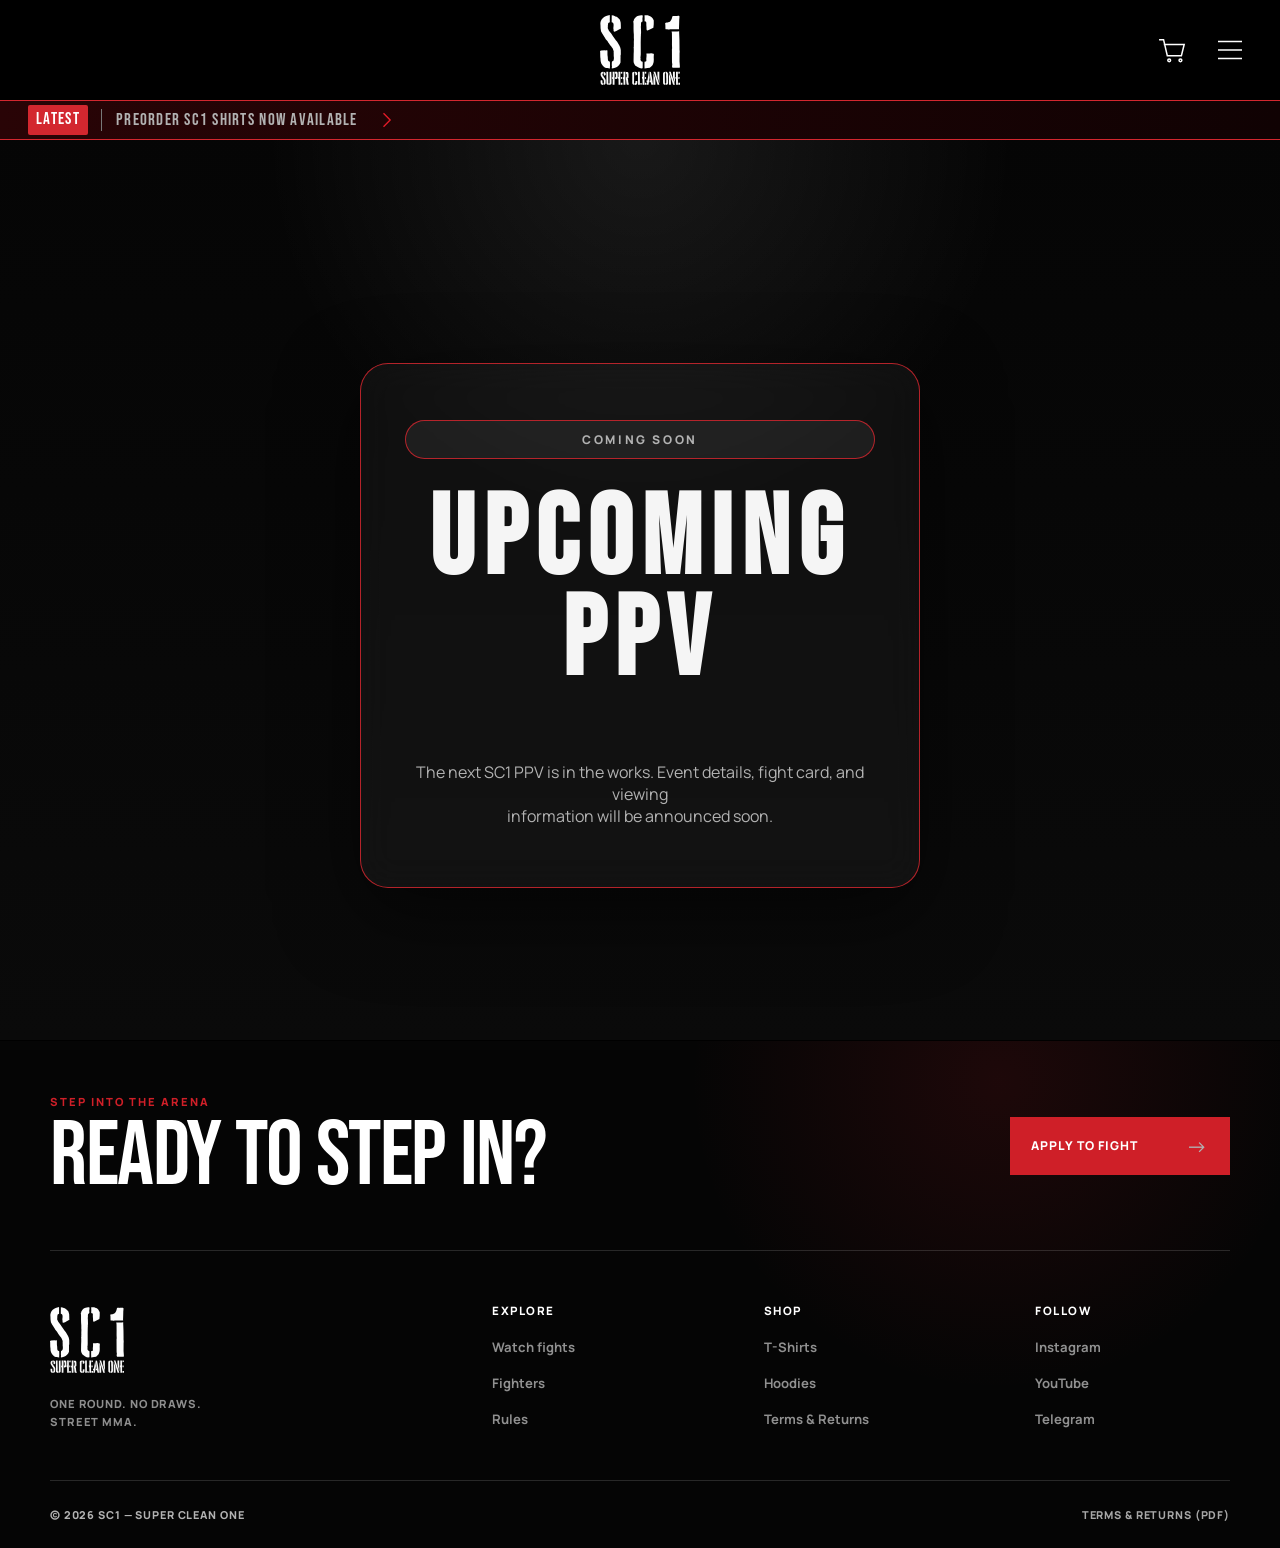
<file: gallery.html>
<!doctype html>
<html lang="en">
	<head>
		<meta charset="UTF-8" />
		<meta name="viewport" content="width=device-width, initial-scale=1.0" />
		<title>Upcoming PPV | Super Clean One by SC1Simon</title>
		<meta
			name="description"
			content="The next SC1 (Super Clean One) PPV is in the works. Event details, fight card, and viewing information will be announced soon."
		/>
		<meta name="author" content="SC1Simon" />
		<meta name="robots" content="index,follow,max-image-preview:large,max-snippet:-1,max-video-preview:-1" />
		<link rel="canonical" href="https://supercleanone.com/gallery.html" />
		<meta property="og:site_name" content="SC1 / Super Clean One" />
		<meta property="og:type" content="website" />
		<meta property="og:locale" content="en_US" />
		<meta property="og:title" content="Upcoming PPV | Super Clean One by SC1Simon" />
		<meta
			property="og:description"
			content="The next SC1 PPV is in the works. Event details, fight card, and viewing information will be announced soon."
		/>
		<meta property="og:url" content="https://supercleanone.com/gallery.html" />
		<meta property="og:image" content="https://supercleanone.com/sc3.jpg" />
		<meta property="og:image:alt" content="SC1 Super Clean One street MMA event" />
		<meta name="twitter:card" content="summary_large_image" />
		<meta name="twitter:title" content="Upcoming PPV | Super Clean One by SC1Simon" />
		<meta
			name="twitter:description"
			content="The next SC1 PPV is in the works. Event details, fight card, and viewing information will be announced soon."
		/>
		<meta name="twitter:image" content="https://supercleanone.com/sc3.jpg" />
		<meta name="twitter:image:alt" content="SC1 Super Clean One street MMA event" />
		<meta name="theme-color" content="#080808" />
		<link rel="preconnect" href="https://fonts.googleapis.com" />
		<link rel="preconnect" href="https://fonts.gstatic.com" crossorigin />
		<link
			href="https://fonts.googleapis.com/css2?family=Bebas+Neue&family=Cinzel:wght@600;700;800&family=Manrope:wght@400;500;600;700;800&display=swap"
			rel="stylesheet"
		/>
		<link rel="stylesheet" href="style.css?v=20260826menu1" />
		<link rel="icon" href="favicon.ico" type="image/x-icon" />
		<link rel="prefetch" href="index.html" as="document" />
		<script type="application/ld+json">
			{
				"@context": "https://schema.org",
				"@graph": [
					{
						"@type": "Organization",
						"@id": "https://supercleanone.com/#organization",
						"name": "SC1",
						"alternateName": ["Super Clean One", "SC1Simon"],
						"url": "https://supercleanone.com/",
						"logo": "https://supercleanone.com/sc1.svg",
						"sameAs": ["https://linktr.ee/sc1simon", "https://www.instagram.com/sc1simon/", "https://www.youtube.com/@sc1simon", "https://kick.com/sc1simon"]
					},
					{
						"@type": "CollectionPage",
						"@id": "https://supercleanone.com/gallery.html#webpage",
						"url": "https://supercleanone.com/gallery.html",
						"name": "Upcoming PPV | Super Clean One by SC1Simon",
						"description": "The next SC1 PPV is in the works. Event details, fight card, and viewing information will be announced soon.",
						"isPartOf": { "@id": "https://supercleanone.com/#website" },
						"about": { "@id": "https://supercleanone.com/#organization" },
						"publisher": { "@id": "https://supercleanone.com/#organization" },
						"inLanguage": "en"
					}
				]
			}
		</script>
		<style>
			:root {
				--gallery-bg: #080808;
				--gallery-accent: #c1121f;
				--gallery-nav-offset-desktop: 84px;
				--gallery-nav-offset-mobile: 84px;
				--gallery-viewport-height: calc(100vh - var(--gallery-nav-offset-desktop));
			}

			body {
				background: var(--gallery-bg);
			}
/* ===== Coming Soon Overlay ===== */


.gallery-coming-soon {
    position: relative;
    min-height: 100svh;
    display: grid;
    place-items: center;
    padding: clamp(120px, 15vh, 170px) 24px 64px;
    background:
        radial-gradient(circle at top, rgba(255,255,255,.08), transparent 34%),
        linear-gradient(180deg, rgba(5,5,5,.97), rgba(10,10,10,1));
    z-index: 1;
    text-align: center;
}

.gallery-coming-soon-card {
				display: grid;
				gap: 14px;
				max-width: 560px;
				padding: clamp(28px, 4vw, 44px);
				border: 1px solid rgba(211, 39, 47, 0.84);
				border-radius: 28px;
				background: rgba(255, 255, 255, 0.04);
				backdrop-filter: blur(18px);
				box-shadow: 0 24px 80px rgba(0, 0, 0, 0.55);
			}

.gallery-coming-soon-badge{
    display:flexbox;
    padding:10px 18px;
    margin-bottom:18px;
    border-radius:999px;
    border: 1px solid rgba(211, 39, 47, 0.84);
    background:rgba(255,255,255,.06);
    font-size:.75rem;
    font-weight:800;
    letter-spacing:.22em;
    text-transform:uppercase;
}

.gallery-coming-soon-title{
    margin:0 0 16px;
    font-family:"Bebas Neue",sans-serif;
    font-size:clamp(3.5rem,10vw,7rem);
    line-height:.9;
    letter-spacing:.08em;
    			}

				.event-meta {
					grid-template-columns: repeat(2, auto);
				}
			

			@media (max-width: 760px) {
				:root {
					--gallery-nav-offset-mobile: 84px;
					--gallery-viewport-height: calc(100dvh - var(--gallery-nav-offset-mobile));
				}

				.gallery-main {
					height: var(--gallery-viewport-height);
					margin-top: var(--gallery-nav-offset-mobile);
				}

				.event-overlay {
					background:
						linear-gradient(180deg, rgba(8, 8, 8, 0.3) 0%, rgba(8, 8, 8, 0.78) 54%, rgba(8, 8, 8, 0.97) 100%),
						radial-gradient(circle at 16% 22%, rgba(193, 18, 31, 0.22), transparent 44%);
				}

				.event-gallery-section,
				.event-gallery-section[data-side="right"] {
					align-items: end;
					justify-items: stretch;
				}

				.event-gallery-section[data-side="right"] .event-content {
					text-align: center;
				}

				.event-content {
					display: flex;
					flex-direction: column;
					gap: 10px;
					padding: 22px 16px 18px;
					max-width: 100%;
					width: calc(100% - 32px);
					margin: 0 auto 94px;
					justify-self: stretch;
					text-align: center;
					min-height: 290px;
					border: 1px solid rgba(255, 255, 255, 0.12);
					border-radius: 14px;
					background: linear-gradient(180deg, rgba(14, 14, 14, 0.56), rgba(8, 8, 8, 0.24));
					box-shadow: inset 0 1px 0 rgba(255, 255, 255, 0.08), 0 14px 30px rgba(0, 0, 0, 0.35);
					backdrop-filter: blur(3px);
				}

				.event-kicker {
					font-size: 0.68rem;
					letter-spacing: 0.16em;
				}

				.event-title {
					font-size: clamp(2.35rem, 12.8vw, 3.8rem);
					line-height: 0.9;
					letter-spacing: 0.04em;
					text-shadow: 0 8px 22px rgba(0, 0, 0, 0.62);
				}

				.event-meta {
					grid-template-columns: repeat(3, minmax(0, 1fr));
					gap: 7px;
					width: 100%;
					margin-top: auto;
				}

				.event-meta li {
					text-align: center;
					padding: 8px 6px;
					font-size: 0.64rem;
					letter-spacing: 0.08em;
					border-color: rgba(255, 255, 255, 0.28);
					background: rgba(8, 8, 8, 0.7);
				}

				.event-cta {
					min-height: 44px;
					padding: 0 16px;
					font-size: 0.74rem;
					width: 100%;
					margin-top: 4px;
					box-shadow: 0 10px 22px rgba(193, 18, 31, 0.26);
				}

				.event-thumbs,
				.event-gallery-section[data-side="right"] .event-thumbs {
					direction: ltr;
					left: 16px;
					right: 16px;
					grid-template-columns: repeat(4, minmax(0, 1fr));
					gap: 7px;
				}

				.event-thumb {
					height: 62px;
					border-radius: 8px;
					border-color: rgba(255, 255, 255, 0.24);
				}
			}
		</style>

    <link rel="stylesheet" href="navigation.css?v=20260930nav5" />
  </head>
	<body>
<div id="sc1-navigation"></div>
	<main>
<div class="gallery-coming-soon">
    <div class="gallery-coming-soon-card">
        <p class="gallery-coming-soon-badge">Coming Soon</p>
        <h1 class="gallery-coming-soon-title">Upcoming PPV</h1>
        <p class="gallery-coming-soon-copy">
            The next SC1 PPV is in the works. Event details, fight card, and viewing
            information will be announced soon.
        </p>
    </div>
</div>
</main>


		<script src="sc1-config.js"></script>
    <script src="navigation.js?v=20260930nav4"></script>
    <script src="app.js?v=20261109rulesinline1"></script>
	</body>
</html>
</file>
<file: style.css>
:root {
  --bg: #050505;
  --paper: rgba(14, 14, 14, 0.9);
  --ink: #f5f5f5;
  --muted: #b2b2b2;
  --line: rgba(255, 255, 255, 0.22);
  --shop-outline-red: #d3272f;
  --shop-outline-red-soft: rgba(211, 39, 47, 0.65);
  --accent: #dcdcdc;
  --accent-dark: #7a7a7a;
  --shadow: 0 22px 56px rgba(0, 0, 0, 0.5);
  --radius: 8px;
}

body[data-active-view="home"] {
  --line: var(--shop-outline-red-soft);
}

body[data-active-view="home"] .fight-card:hover,
body[data-active-view="home"] .video-card:hover,
body[data-active-view="home"] .fighter-card:hover,
body[data-active-view="home"] .live-card-item-featured,
body[data-active-view="home"] .site-footer-btn:hover,
body[data-active-view="home"] .social-strip a {
  border-color: var(--shop-outline-red-soft);
}

* {
  box-sizing: border-box;
}

html {
  scroll-behavior: smooth;
}

body {
  margin: 0;
  font-family: "Manrope", "Segoe UI", sans-serif;
  color: var(--ink);
  background:
    radial-gradient(circle at 15% 0%, rgba(255, 255, 255, 0.12), transparent 34%),
    radial-gradient(circle at 86% 14%, rgba(180, 180, 180, 0.1), transparent 30%),
    linear-gradient(180deg, #050505 0%, #111111 100%);
}

/* Hide page-level scrollbar on non-gallery pages; gallery uses its own scroller. */
html,
body {
  -ms-overflow-style: auto;
  scrollbar-width: thin;
  scrollbar-color: rgba(255, 255, 255, 0.25) transparent;
}

*::-webkit-scrollbar {
  width: 10px;
  height: 10px;
}

*::-webkit-scrollbar-thumb {
  background: rgba(255, 255, 255, 0.25);
}

*::-webkit-scrollbar-track {
  background: transparent;
}

a {
  color: inherit;
  text-decoration: none;
}

.page-shell {
  position: relative;
  min-height: 100vh;
  overflow-x: hidden;
}

.page-shell::before,
.page-shell::after {
  content: "";
  position: absolute;
  inset: auto;
  pointer-events: none;
}

.page-shell::before {
  top: 84px;
  right: -120px;
  width: 320px;
  height: 320px;
  border-radius: 50%;
  background: rgba(255, 255, 255, 0.04);
  filter: blur(18px);
}

.page-shell::after {
  left: -120px;
  bottom: 180px;
  width: 280px;
  height: 280px;
  border-radius: 50%;
  background: rgba(255, 255, 255, 0.03);
  filter: blur(22px);
}

.wrap {
  width: min(1160px, calc(100vw - 40px));
  margin: 0 auto;
}

.app-view {
  display: none;
}

.app-view.is-active {
  display: block;
}

.app-view > main {
  padding-top: 0;
}

.site-nav .tab-button {
  padding: 9px 12px;
  border: 0;
  border-radius: 6px;
  background: transparent;
  color: var(--muted);
  position: relative;
  overflow: hidden;
  transition: none;
  font: inherit;
  font-weight: 700;
  text-transform: uppercase;
  letter-spacing: 0.06em;
  font-size: 0.9rem;
  cursor: pointer;
}

.site-nav .tab-button::after {
  content: "";
  position: absolute;
  left: 10px;
  right: 10px;
  bottom: 4px;
  height: 2px;
  background: linear-gradient(90deg, transparent, rgba(255, 255, 255, 0.95), transparent);
  transform: scaleX(0);
  opacity: 0;
  transition: none;
}

.site-nav .tab-button:hover,
.site-nav .tab-button.active {
  background: transparent;
  color: var(--ink);
  transform: none;
  filter: none;
  text-shadow: none;
}

.site-nav .tab-button:hover::after,
.site-nav .tab-button.active::after {
  transform: scaleX(1);
  opacity: 1;
}

.file-notice {
  position: sticky;
  top: 0;
  z-index: 40;
  border-bottom: 1px solid var(--line);
  background: rgba(8, 8, 8, 0.94);
  backdrop-filter: blur(12px);
}

.file-notice-inner {
  display: flex;
  justify-content: space-between;
  align-items: center;
  gap: 16px;
  padding: 12px 0;
}

.file-notice strong {
  color: var(--ink);
}

.file-notice a {
  display: inline-flex;
  align-items: center;
  justify-content: center;
  min-height: 40px;
  padding: 0 14px;
  border: 1px solid var(--line);
  border-radius: 999px;
  background: rgba(255, 255, 255, 0.08);
  color: var(--ink);
  font-weight: 800;
}

.site-footer {
  padding: 18px 0 24px;
}

.site-footer-social {
  display: flex;
  justify-content: flex-end;
  align-items: center;
  gap: 8px;
}

.site-footer-btn {
  display: inline-flex;
  align-items: center;
  justify-content: center;
  min-height: 34px;
  min-width: 34px;
  padding: 0;
  border: 1px solid var(--line);
  border-radius: 999px;
  background: rgba(255, 255, 255, 0.05);
  color: var(--muted);
  transition: color 0.24s ease, border-color 0.24s ease, transform 0.24s ease, background 0.24s ease;
}

.site-footer-btn svg {
  width: 16px;
  height: 16px;
  display: block;
  stroke: currentColor;
  stroke-width: 1.8;
  fill: none;
}

.site-footer-btn:hover {
  color: var(--ink);
  border-color: rgba(255, 255, 255, 0.42);
  background: rgba(255, 255, 255, 0.1);
  transform: translateY(-1px);
}

.site-header {
  display: flex;
  justify-content: space-between;
  align-items: center;
  gap: 16px;
  padding: 6px 0 2px;
  z-index: 35;
  transition: none;
}

main {
  padding-top: 0;
}

.brand {
  display: inline-flex;
  align-items: center;
  gap: 14px;
}

.brand-logo {
  width: 68px;
  height: 68px;
  border-radius: 8px;
  object-fit: contain;
  padding: 4px;
  display: block;
}

.brand-mark {
  display: inline-flex;
  align-items: center;
  justify-content: center;
  width: 68px;
  height: 68px;
  border-radius: 8px;
  background: #f1f1f1;
  color: #111;
  font-family: "Bebas Neue", Impact, sans-serif;
  font-size: 2rem;
  letter-spacing: 0.08em;
}

.brand-copy {
  font-weight: 800;
  letter-spacing: 0.02em;
}

.site-nav {
  display: inline-flex;
  gap: 8px;
  padding: 8px;
  border: 0;
  border-radius: 8px;
  background: transparent;
  backdrop-filter: blur(10px);
  box-shadow: none;
  overflow: visible;
}

.site-nav-desktop {
  display: none;
}

#primaryNav {
  display: none;
}

.site-nav-right {
  justify-self: end;
}

.site-nav a {
  padding: 9px 12px;
  border-radius: 6px;
  border: 0;
  background: transparent;
  color: var(--muted);
  position: relative;
  overflow: hidden;
  transition: none;
  font-weight: 700;
  text-transform: uppercase;
  letter-spacing: 0.06em;
  font-size: 0.9rem;
}

.site-nav a::after {
  content: "";
  position: absolute;
  left: 10px;
  right: 10px;
  bottom: 4px;
  height: 2px;
  background: linear-gradient(90deg, transparent, rgba(255, 255, 255, 0.95), transparent);
  transform: scaleX(0);
  opacity: 0;
  transition: none;
}

.site-nav a:hover {
  background: transparent;
  color: var(--ink);
  transform: none;
  filter: none;
  text-shadow: none;
}

.site-nav a.active,
.site-nav a[aria-current="page"] {
  background: transparent;
  color: var(--ink);
  transform: none;
  filter: none;
  text-shadow: none;
}

.site-nav a:hover::after {
  transform: scaleX(1);
  opacity: 1;
}

.site-nav a.active::after,
.site-nav a[aria-current="page"]::after {
  transform: scaleX(1);
  opacity: 1;
}

.site-nav .nav-cta {
  display: inline-flex;
}

.nav-dropdown {
  position: relative;
  display: inline-flex;
  align-items: center;
  padding-bottom: 10px;
  margin-bottom: -10px;
}

.nav-dropdown::after {
  content: "";
  position: absolute;
  top: 100%;
  left: -24px;
  right: -24px;
  height: 14px;
}

.nav-dropdown-trigger {
  display: inline-flex;
  align-items: center;
  gap: 6px;
}

.nav-dropdown-trigger:focus-visible {
  outline: 1px solid rgba(255, 255, 255, 0.55);
  outline-offset: 2px;
}

.dropdown-caret {
  font-size: 0.66em;
  line-height: 1;
}

.nav-dropdown-menu {
  position: absolute;
  top: calc(100% - 1px);
  right: 0;
  min-width: 132px;
  padding: 4px;
  border: 1px solid var(--line);
  border-radius: 8px;
  background: rgba(8, 8, 8, 0.96);
  box-shadow: 0 14px 28px rgba(0, 0, 0, 0.5);
  display: flex;
  flex-direction: column;
  gap: 2px;
  z-index: 120;
  opacity: 0;
  visibility: hidden;
  transform: translateY(6px);
  transition: opacity 0.14s ease, transform 0.14s ease, visibility 0s linear 0.18s;
}

.nav-dropdown:hover .nav-dropdown-menu,
.nav-dropdown:focus-within .nav-dropdown-menu,
.nav-dropdown.is-open .nav-dropdown-menu {
  opacity: 1;
  visibility: visible;
  transform: translateY(0);
  transition-delay: 0s;
}

.nav-dropdown-link {
  width: 100%;
  text-align: left;
  padding: 10px 12px;
  border: 0;
  border-radius: 6px;
  background: transparent;
  color: var(--muted);
  font: inherit;
  font-weight: 700;
  text-transform: uppercase;
  letter-spacing: 0.06em;
  font-size: 0.82rem;
  cursor: pointer;
  text-decoration: none;
}

.nav-dropdown-link:hover,
.nav-dropdown-link:focus-visible {
  color: var(--ink);
  background: rgba(255, 255, 255, 0.08);
  outline: none;
}

.menu-close {
  display: none;
}

.nav-toggle {
  display: none;
  align-items: center;
  justify-content: center;
  min-height: 46px;
  padding: 0 16px;
  border: 1px solid var(--line);
  border-radius: 8px;
  background: rgba(255, 255, 255, 0.06);
  color: var(--ink);
  font: inherit;
  font-weight: 800;
  cursor: pointer;
}

.hero {
  position: relative;
  display: grid;
  grid-template-columns: minmax(0, 1fr);
  gap: 24px;
  align-items: stretch;
  padding: 16px 0 20px;
}

.hero-video {
  min-height: 720px;
  padding: 0 0 24px;
  border-radius: 0;
  overflow: hidden;
}

.hero-media {
  position: absolute;
  inset: 0;
  background: #050505;
}

.hero-media-video {
  width: 100%;
  height: 100%;
  border: 0;
  object-fit: cover;
  object-position: center 30%;
  display: block;
}

.hero-media-overlay {
  position: absolute;
  top: 0;
  left: 0;
  width: 100%;
  height: 44%;
  background:
    linear-gradient(180deg, rgba(6, 6, 6, 0.7), rgba(30, 30, 30, 0.42) 58%, rgba(6, 6, 6, 0));
}

.hero-floating-title {
  position: absolute;
  top: clamp(44px, 9vw, 120px);
  left: 50%;
  margin: 0;
  z-index: 2;
  pointer-events: none;
  transform: translateX(-50%);
  font-family: "Cinzel", "Times New Roman", serif;
  font-size: clamp(2.1rem, 6.5vw, 5.2rem);
  line-height: 0.95;
  letter-spacing: 0.08em;
  text-transform: uppercase;
  color: var(--shop-outline-red);
  -webkit-text-stroke: 0.6px rgba(8, 8, 8, 0.65);
  text-shadow:
    0 1px 0 rgba(20, 8, 8, 0.92),
    0 2px 0 rgba(18, 7, 7, 0.88),
    0 3px 0 rgba(15, 6, 6, 0.84),
    0 7px 14px rgba(0, 0, 0, 0.56),
    0 14px 28px rgba(0, 0, 0, 0.44),
    0 0 24px rgba(211, 39, 47, 0.38);
  mix-blend-mode: normal;
  animation: heroTitleFloat 4.6s ease-in-out infinite;
}



.hero-copy,
.feature-card,
.format-card,
.quote-panel,
.stack-item,
.cta-panel {
  border: 1px solid var(--line);
  border-radius: var(--radius);
  background: var(--paper);
  box-shadow: var(--shadow);
  backdrop-filter: blur(10px);
}

.hero-copy {
  position: relative;
  z-index: 1;
  display: grid;
  align-self: start;
  align-content: start;
  justify-items: center;
  text-align: center;
  width: 100%;
  max-width: 100%;
  justify-self: stretch;
  padding: clamp(24px, 3.2vw, 42px);
  min-height: auto;
  background: linear-gradient(180deg, rgba(18, 18, 18, 0.62), rgba(18, 18, 18, 0.52));
}

.hero-copy h1 {
  font-size: clamp(2rem, 5.6vw, 3.8rem);
  max-width: none;
  white-space: nowrap;
  margin-inline: auto;
}

.eyebrow {
  margin: 0 0 14px;
  color: #d0d0d0;
  font-size: 0.82rem;
  font-weight: 800;
  letter-spacing: 0.18em;
  text-transform: uppercase;
}

h1,
h2,
h3,
strong {
  color: var(--ink);
}

h1,
h2,
h3 {
  margin: 0;
  white-space: pre-line;
}

h1 {
  max-width: 11ch;
  font-family: "Bebas Neue", Impact, sans-serif;
  font-size: clamp(4rem, 10vw, 7rem);
  line-height: 0.92;
  letter-spacing: 0.02em;
  text-transform: uppercase;
}

h2 {
  font-family: "Bebas Neue", Impact, sans-serif;
  font-size: clamp(2rem, 4vw, 3.1rem);
  line-height: 0.95;
  text-transform: uppercase;
}

h3 {
  font-size: 1.2rem;
  margin-bottom: 10px;
}

p,
span {
  color: var(--muted);
  white-space: pre-line;
}

.hero-text,
.feature-card p,
.format-card p,
.quote-panel p,
.cta-panel p,
.stack-item span {
  line-height: 1.7;
}

.hero-text {
  max-width: 60ch;
  margin: 18px 0 0;
  font-size: 1.08rem;
}

.hero-actions {
  display: flex;
  gap: 12px;
  flex-wrap: nowrap;
  margin-top: 0;
  justify-content: flex;
  align-items: flex-end;
  position: absolute;
  left: clamp(12px, 2vw, 24px);
  right: clamp(12px, 2vw, 24px);
  bottom: clamp(12px, 2vw, 24px);
  z-index: 3;
  pointer-events: none;
}

.hero-actions .button {
  pointer-events: auto;
}

.about-shell {
  padding: 18px 0 34px;
  display: flex;
  flex-direction: column;
  align-items: center;
  gap: 16px;
}

.about-shell--inline {
  width: 100%;
  padding: 18px 0 24px;
  scroll-margin-top: 120px;
}

.about-shell--inline .about-hero-card,
.about-shell--inline .about-quick-nav,
.about-shell--inline .about-grid {
  width: min(100%, 980px);
}
@media (max-width: 600px) {
  .apply-intro {
    padding: 0 16px;
    text-align: left;
  }

  .apply-title {
    font-size: clamp(24px, 7vw, 32px);
    line-height: 1.2;
  }

  .apply-link {
    font-size: 14px;
    word-break: break-all; /* Viktigt för långa länkar */
  }

  .apply-help {
    font-size: 14px;
    line-height: 1.4;
  }
}





.about-hero-card {
  width: min(100%, 980px);
  margin: 0;
  padding: clamp(24px, 4vw, 38px);
  border: 1px solid var(--line);
  border-radius: 24px;
  background: linear-gradient(145deg, rgba(255,255,255,0.08), rgba(255,255,255,0.02));
  box-shadow: 0 24px 54px rgba(0, 0, 0, 0.32);
  text-align: left;
}

.about-eyebrow {
  margin: 0 0 8px;
  font-size: 0.8rem;
  letter-spacing: 0.25em;
  text-transform: uppercase;
  color: var(--muted);
  text-align: left;
}

.about-hero-card h1,
.about-hero-card h2 {
  margin: 0 0 10px;
  font-family: "Bebas Neue", Impact, sans-serif;
  font-size: clamp(2.5rem, 4.8vw, 4.25rem);
  line-height: 0.94;
  letter-spacing: 0.04em;
  text-transform: uppercase;
  text-align: left;
  white-space: normal;
  overflow: visible;
  text-overflow: clip;
  max-width: 11ch;
}

.about-shell--inline .about-hero-card h2 {
  font-size: clamp(1.8rem, 3.8vw, 3rem);
  max-width: none;
}

.about-intro {
  margin: 0;
  max-width: 62ch;
  color: var(--muted);
  line-height: 1.75;
  text-align: left;
}

.about-quick-nav {
  width: min(100%, 980px);
  display: grid;
  grid-template-columns: repeat(6, minmax(0, 1fr));
  gap: 10px;
}

.about-quick-link {
  min-height: 48px;
  padding: 0 14px;
  border: 1px solid rgba(255, 255, 255, 0.12);
  border-radius: 999px;
  background: rgba(255, 255, 255, 0.05);
  color: var(--ink);
  font: inherit;
  font-size: 0.84rem;
  font-weight: 800;
  letter-spacing: 0.08em;
  text-transform: uppercase;
  cursor: pointer;
  transition: transform 0.2s ease, border-color 0.2s ease, background 0.2s ease, box-shadow 0.2s ease;
}

.about-quick-link:hover {
  transform: translateY(-2px);
  border-color: rgba(255, 255, 255, 0.26);
  background: rgba(255, 255, 255, 0.08);
  box-shadow: 0 12px 28px rgba(0, 0, 0, 0.18);
}

.about-grid {
  display: grid;
  grid-template-columns: repeat(12, minmax(0, 1fr));
  gap: 18px;
  width: min(100%, 980px);
  align-items: start;
}

.about-card {
  grid-column: span 6;
  border: 1px solid var(--line);
  border-radius: 20px;
  padding: 24px;
  background: rgba(255, 255, 255, 0.04);
  box-shadow: inset 0 1px 0 rgba(255, 255, 255, 0.04), 0 16px 36px rgba(0, 0, 0, 0.24);
  text-align: left;
}

.about-card--feature {
  grid-column: span 7;
}

.about-card--side {
  grid-column: span 5;
}

.apply-main {
  padding-top: 16px;
  padding-bottom: 56px;
}

.apply-banner {
  background-image: url("sc1banner.png");
  background-size: cover;
  background-position: center;
  background-repeat: no-repeat;
  width: 100%;
  min-height: 240px; /* ändra höjd efter smak */
  display: flex;
  align-items: center;
}


.apply-banner::before {
  content: "";
  position: absolute;
  inset: 0;
  background: repeating-linear-gradient(
    -22deg,
    rgba(255, 255, 255, 0.04) 0,
    rgba(255, 255, 255, 0.04) 10px,
    transparent 10px,
    transparent 24px
  );
  opacity: 0.55;
  pointer-events: none;
}

.apply-banner-copy {
  position: relative;
  height: 100%;
  display: grid;
  align-content: end;
  justify-items: center;
  text-align: center;
  padding-bottom: clamp(20px, 4vw, 34px);
}

.apply-kicker {
  margin: 0;
  font-size: 0.8rem;
  letter-spacing: 0.24em;
  text-transform: uppercase;
  font-weight: 800;
  color: rgba(255, 255, 255, 0.8);
}

.apply-intro {
  display: grid;
  gap: 12px;
  justify-items: center;
  text-align: center;
  padding-top: clamp(28px, 5vw, 46px);
}

.apply-title {
  margin: 0;
  font-family: "Bebas Neue", Impact, sans-serif;
  font-size: clamp(2rem, 6vw, 4.8rem);
  line-height: 1;
  letter-spacing: 0.05em;
  text-transform: uppercase;
  color: #f5f5f5;
  width: 100%;
  max-width: none;
  text-align: center;
}

.apply-title-line {
  display: block;
  white-space: nowrap;
}

.apply-title-line + .apply-title-line {
  margin-top: 4px;
}

.apply-subhead {
  margin: 0;
  max-width: 62ch;
  font-size: clamp(1.02rem, 1.7vw, 1.22rem);
  line-height: 1.6;
  font-weight: 700;
  color: rgba(255, 255, 255, 0.9);
}

.apply-step {
  margin: 0;
  max-width: 62ch;
  font-size: clamp(0.98rem, 1.5vw, 1.1rem);
  line-height: 1.6;
  font-weight: 800;
  letter-spacing: 0.02em;
  text-transform: uppercase;
}

.apply-or {
  margin: 0;
  font-size: 0.95rem;
  letter-spacing: 0.08em;
  text-transform: uppercase;
  color: rgba(255, 255, 255, 0.7);
}

.apply-link {
  display: inline-flex;
  align-items: center;
  justify-content: center;
  padding: 12px 18px;
  border: 1px solid rgba(255, 255, 255, 0.3);
  border-radius: 8px;
  font-weight: 700;
  letter-spacing: 0.02em;
  background: rgba(255, 255, 255, 0.06);
}

.apply-divider {
  width: min(620px, 90%);
  height: 1px;
  border: 0;
  background: rgba(255, 255, 255, 0.18);
  margin: 6px 0;
}

.apply-help {
  margin: 0;
  max-width: 72ch;
  font-size: 0.95rem;
  line-height: 1.75;
  font-style: italic;
  color: rgba(255, 255, 255, 0.78);
}

@media (max-width: 760px) {
  .apply-main {
    padding-top: 10px;
  }

  .apply-banner {
    display: none;
  }

  .apply-banner-copy {
    padding-bottom: 18px;
  }
}

.about-card h2 {
  margin: 0 0 10px;
  font-family: "Bebas Neue", Impact, sans-serif;
  font-size: 1.45rem;
  letter-spacing: 0.06em;
  text-transform: uppercase;
  text-align: left;
}

.about-card h3 {
  margin: 18px 0 10px;
  font-family: "Bebas Neue", Impact, sans-serif;
  font-size: 1.05rem;
  letter-spacing: 0.06em;
  text-transform: uppercase;
  padding-top: 14px;
  border-top: 1px solid rgba(255, 255, 255, 0.08);
}

.about-card ul {
  margin: 0;
  padding-left: 18px;
  list-style: disc;
  color: var(--muted);
  line-height: 1.7;
  max-width: none;
}

.about-card li + li {
  margin-top: 10px;
}

.about-note {
  margin-top: 14px;
  color: var(--ink);
  font-weight: 700;
}

.app-view[data-view="webshop"] main {
  padding-top: 0 !important;
}

.app-view[data-view="webshop"] .panel {
  margin-top: 0;
}

.app-view[data-view="gallery"] .gallery-main {
  margin-top: 0 !important;
  height: calc(100vh - 84px) !important;
}

.app-view[data-view="gallery"] .event-gallery-section {
  height: calc(100vh - 84px) !important;
}

.hero-actions .button-right {
  margin-left: auto;
  background: #ededed;
  border-color: #ededed;
  color: #111;
}

.button {
  display: inline-flex;
  align-items: center;
  justify-content: center;
  min-height: 48px;
  padding: 0 18px;
  border-radius: 8px;
  font-weight: 800;
  position: relative;
  overflow: hidden;
  transition: transform 0.22s ease, background 0.22s ease, border-color 0.22s ease, box-shadow 0.22s ease, filter 0.22s ease;
}

.button::after {
  content: "";
  position: absolute;
  top: -120%;
  left: -40%;
  width: 36%;
  height: 340%;
  background: linear-gradient(180deg, transparent, rgba(255, 255, 255, 0.7), transparent);
  transform: rotate(20deg) translateX(-220%);
  transition: transform 0.45s ease;
  pointer-events: none;
}

.button:hover {
  transform: translateY(-5px) scale(1.08);
  filter: brightness(1.22) saturate(1.14);
  box-shadow: 0 0 0 1px rgba(255, 255, 255, 0.28), 0 18px 42px rgba(255, 255, 255, 0.34);
}

.button:hover::after {
  transform: rotate(20deg) translateX(520%);
}

.button-primary {
  background: #ededed;
  color: #111;
}

.button-secondary {
  border: 1px solid var(--line);
  background: rgba(255, 255, 255, 0.06);
}

.button-secondary:hover {
  border-color: rgba(255, 255, 255, 0.25);
}

.button:active {
  transform: translateY(-2px) scale(1.03);
}

.section {
  padding: 44px 0 0;
}

.section-heading {
  display: grid;
  gap: 10px;
  margin-bottom: 18px;
}

#fighters .section-heading {
  justify-items: center;
  text-align: center;
}

.feature-grid {
  display: grid;
  grid-template-columns: 1.2fr 1fr 1fr;
  gap: 18px;
}

.fight-grid {
  display: grid;
  grid-template-columns: 1.15fr 1fr 1fr;
  gap: 18px;
}

.live-stream-layout {
  display: grid;
  grid-template-columns: 1.45fr 1fr;
  gap: 18px;
  align-items: stretch;
}

.livestream-window,
.live-card-panel {
  border: 1px solid var(--line);
  border-radius: var(--radius);
  background: var(--paper);
  box-shadow: var(--shadow);
  backdrop-filter: blur(10px);
}

.live-side-rail {
  display: grid;
  grid-template-rows: auto 1fr;
  gap: 14px;
  min-height: 100%;
}

.livestream-window {
  display: grid;
  gap: 14px;
  padding: 20px;
  background: linear-gradient(180deg, rgba(30, 30, 30, 0.94), rgba(14, 14, 14, 0.92));
}

.livestream-head {
  display: flex;
  justify-content: space-between;
  align-items: center;
  gap: 12px;
}

.livestream-head strong {
  font-size: 1rem;
  letter-spacing: 0.04em;
}

.livestream-frame-wrap {
  border-radius: 16px;
  overflow: hidden;
  border: 1px solid var(--line);
  background: #000;
  aspect-ratio: 16 / 9;
}

.livestream-frame {
  width: 100%;
  height: 100%;
  border: 0;
  display: block;
}

.live-card-panel {
  display: grid;
  gap: 14px;
  padding: 20px;
}

.live-card-head {
  display: grid;
  gap: 6px;
}

.live-card-head h3 {
  margin: 0;
}

.live-card-head p {
  margin: 0;
  font-size: 0.9rem;
}

.live-card-list {
  display: grid;
  gap: 12px;
}

.live-card-item {
  display: grid;
  gap: 8px;
  padding: 14px;
  border: 1px solid var(--line);
  border-radius: 14px;
  background: rgba(255, 255, 255, 0.04);
}

.live-card-item h4,
.live-card-item p {
  margin: 0;
}

.live-card-item-featured {
  border-color: rgba(255, 255, 255, 0.2);
  background: linear-gradient(180deg, rgba(255, 255, 255, 0.08), rgba(255, 255, 255, 0.04));
}

.live-card-label {
  color: #dedede;
  text-transform: uppercase;
  letter-spacing: 0.14em;
  font-size: 0.72rem;
  font-weight: 800;
}

.live-card-note {
  font-size: 0.9rem;
}

.live-chat-panel {
  border: 1px solid var(--line);
  border-radius: var(--radius);
  background: linear-gradient(180deg, rgba(24, 24, 24, 0.95), rgba(10, 10, 10, 0.94));
  box-shadow: var(--shadow);
  backdrop-filter: blur(10px);
  display: grid;
  grid-template-rows: auto 1fr auto;
  min-height: 300px;
  max-height: 460px;
}

.live-chat-head {
  padding: 16px 16px 10px;
  border-bottom: 1px solid var(--line);
}

.live-chat-head h3,
.live-chat-head p {
  margin: 0;
}

.live-chat-head p {
  margin-top: 4px;
  font-size: 0.86rem;
}

.live-chat-log {
  overflow-y: auto;
  padding: 12px 14px;
  display: grid;
  gap: 10px;
}

.live-chat-message {
  display: grid;
  gap: 4px;
  padding: 10px 12px;
  border-radius: 12px;
  border: 1px solid rgba(255, 255, 255, 0.08);
  background: rgba(255, 255, 255, 0.04);
}

.live-chat-meta,
.live-chat-text {
  margin: 0;
}

.live-chat-meta {
  display: flex;
  align-items: center;
  justify-content: space-between;
  gap: 8px;
  font-size: 0.76rem;
  color: #d7d7d7;
}

.live-chat-meta strong {
  color: #f0f0f0;
}

.live-chat-text {
  font-size: 0.9rem;
  line-height: 1.45;
  color: #dedede;
}

.live-chat-form {
  border-top: 1px solid var(--line);
  padding: 12px;
  display: grid;
  gap: 8px;
}

.live-chat-form input,
.live-chat-form textarea {
  width: 100%;
  border: 1px solid rgba(255, 255, 255, 0.14);
  border-radius: 10px;
  background: rgba(0, 0, 0, 0.35);
  color: var(--ink);
  padding: 10px 12px;
  font: inherit;
}

.live-chat-form input:focus,
.live-chat-form textarea:focus {
  outline: none;
  border-color: rgba(255, 255, 255, 0.32);
}

.live-chat-form button {
  width: 100%;
}

.sr-only {
  position: absolute;
  width: 1px;
  height: 1px;
  padding: 0;
  margin: -1px;
  overflow: hidden;
  clip: rect(0, 0, 0, 0);
  border: 0;
}

.fight-card {
  display: grid;
  gap: 16px;
  padding: 24px;
  border: 1px solid var(--line);
  border-radius: var(--radius);
  background: var(--paper);
  box-shadow: var(--shadow);
  backdrop-filter: blur(10px);
  transition: transform 0.2s ease, border-color 0.2s ease;
}

.fight-card:hover {
  transform: translateY(-3px);
  border-color: rgba(255, 255, 255, 0.2);
}

.fight-card-featured {
  background: linear-gradient(180deg, rgba(34, 34, 34, 0.92), rgba(22, 22, 22, 0.84));
}

.fight-card-top {
  display: flex;
  justify-content: space-between;
  align-items: center;
  gap: 12px;
  flex-wrap: wrap;
}

.fight-date {
  color: var(--muted);
  font-size: 0.9rem;
  font-weight: 700;
  letter-spacing: 0.04em;
}

.fight-meta {
  display: flex;
  gap: 10px;
  flex-wrap: wrap;
}

.fight-meta span {
  display: inline-flex;
  padding: 8px 12px;
  border-radius: 999px;
  background: rgba(255, 255, 255, 0.06);
  color: var(--ink);
  font-size: 0.82rem;
  font-weight: 700;
}

.video-grid {
  display: grid;
  grid-template-columns: repeat(3, minmax(0, 1fr));
  gap: 18px;
}

.video-card {
  display: grid;
  gap: 16px;
  padding: 18px;
  border: 1px solid var(--line);
  border-radius: var(--radius);
  background: var(--paper);
  box-shadow: var(--shadow);
  backdrop-filter: blur(10px);
  transition: transform 0.2s ease, border-color 0.2s ease;
}

.video-card:hover {
  transform: translateY(-3px);
  border-color: rgba(255, 255, 255, 0.2);
}

.video-frame {
  overflow: hidden;
  border-radius: 16px;
  background: #111;
  aspect-ratio: 16 / 9;
  position: relative;
  padding: 0;
  cursor: pointer;
  border: 1px solid var(--line);
}

.video-frame img {
  width: 100%;
  height: 100%;
  display: block;
  object-fit: cover;
  transition: transform 0.25s ease;
}

.video-card:hover .video-frame img {
  transform: scale(1.03);
}

.play-badge {
  position: absolute;
  left: 16px;
  bottom: 16px;
  display: inline-flex;
  align-items: center;
  justify-content: center;
  min-width: 72px;
  min-height: 40px;
  padding: 0 14px;
  border-radius: 999px;
  background: rgba(10, 10, 10, 0.8);
  color: #f3f3f3;
  font-weight: 800;
}

.video-link {
  display: inline-flex;
  align-items: center;
  justify-content: center;
  min-height: 44px;
  padding: 0 16px;
  border: 1px solid var(--line);
  border-radius: 999px;
  background: rgba(255, 255, 255, 0.06);
  color: var(--ink);
  font-weight: 800;
}

.video-link:hover {
  background: rgba(255, 255, 255, 0.1);
}

.feature-card-large {
  background: linear-gradient(180deg, rgba(28, 28, 28, 0.92), rgba(18, 18, 18, 0.84));
}

.pill {
  background: rgba(255, 255, 255, 0.08);
}

.quote-panel {
  background: linear-gradient(180deg, rgba(56, 56, 56, 0.92), rgba(24, 24, 24, 0.96));
}

.quote-panel p {
  color: #f0f0f0;
}

.video-modal[hidden] {
  display: none;
}

.video-modal {
  position: fixed;
  inset: 0;
  z-index: 1100;
  display: grid;
  place-items: center;
}

.video-modal-backdrop {
  position: absolute;
  inset: 0;
  background: rgba(0, 0, 0, 0.8);
}

.video-modal-dialog {
  position: relative;
  z-index: 1;
  width: min(980px, calc(100vw - 24px));
  padding: 18px;
  border: 1px solid var(--line);
  border-radius: 24px;
  background: rgba(12, 12, 12, 0.96);
  box-shadow: var(--shadow);
}

.video-modal-head {
  display: flex;
  justify-content: space-between;
  align-items: center;
  gap: 16px;
  margin-bottom: 14px;
}

.video-modal-close {
  border: 1px solid var(--line);
  border-radius: 999px;
  background: rgba(255, 255, 255, 0.06);
  color: var(--ink);
  padding: 10px 14px;
}

.video-modal-player {
  aspect-ratio: 16 / 9;
  background: #000;
  border-radius: 16px;
  overflow: hidden;
}

.video-modal-player iframe {
  width: 100%;
  height: 100%;
  border: 0;
  display: block;
}

.feature-card,
.format-card,
.quote-panel,
.stack-item {
  padding: 24px;
}

.feature-card-large {
  background: linear-gradient(180deg, rgba(255, 255, 255, 0.74), rgba(255, 244, 237, 0.92));
}

.format-grid {
  display: grid;
  grid-template-columns: repeat(3, minmax(0, 1fr));
  gap: 18px;
}

.pill {
  display: inline-flex;
  margin-bottom: 16px;
  padding: 8px 12px;
  border-radius: 999px;
  background: rgba(18, 18, 18, 0.08);
  color: var(--ink);
  font-size: 0.8rem;
  font-weight: 800;
  letter-spacing: 0.16em;
}

.split-panel {
  display: grid;
  grid-template-columns: 1fr 1.1fr;
  gap: 18px;
  align-items: stretch;
}

.fighter-carousel {
  position: relative;
  display: grid;
  gap: 16px;
  overflow-x: clip;
  --fighter-controls-height: 56px;
}

.fighter-viewport {
  position: relative;
  overflow: hidden;
  border-radius: var(--radius);
  min-height: 320px;
  height: min(530px, calc(80vh - 165px));
  max-height: calc(80vh - 165px);
  touch-action: pan-y;
  isolation: isolate;
  background:
    radial-gradient(circle at 50% 15%, rgba(211, 39, 47, 0.16), rgba(211, 39, 47, 0) 58%),
    linear-gradient(180deg, rgba(7, 7, 7, 0.98), rgba(9, 9, 9, 0.95));
  border-top: 1px solid rgba(211, 39, 47, 0.32);
  border-bottom: 1px solid rgba(211, 39, 47, 0.32);
  border-left: 0;
  border-right: 0;
}

.fighter-track {
  position: relative;
  height: 100%;
}

.fighter-card {
  position: absolute;
  top: 50%;
  left: 50%;
  width: clamp(178px, 15.8vw, 224px);
  display: grid;
  grid-template-columns: 1fr;
  gap: 10px;
  padding: 10px;
  border: 1px solid rgba(211, 39, 47, 0.42);
  border-radius: var(--radius);
  background: linear-gradient(180deg, rgba(14, 14, 14, 0.95), rgba(8, 8, 8, 0.98));
  box-shadow: 0 24px 46px rgba(0, 0, 0, 0.48);
  backdrop-filter: blur(10px);
  transform-origin: center;
  transition: transform 620ms cubic-bezier(0.22, 1, 0.36, 1), filter 620ms cubic-bezier(0.22, 1, 0.36, 1), opacity 620ms cubic-bezier(0.22, 1, 0.36, 1), box-shadow 620ms cubic-bezier(0.22, 1, 0.36, 1), border-color 360ms ease;
  will-change: transform, opacity, filter;
  cursor: pointer;
}

.fighter-card:hover {
  border-color: rgba(211, 39, 47, 0.62);
}

.fighter-card.is-active {
  pointer-events: auto;
  opacity: 1;
  filter: blur(0);
  box-shadow: 0 30px 64px rgba(0, 0, 0, 0.58), 0 0 30px rgba(211, 39, 47, 0.32);
}

.fighter-card.is-side {
  opacity: 0.66;
  filter: blur(2px) saturate(0.74);
}

.fighter-card:not(.is-active):not(.is-side) {
  opacity: 0.42;
  filter: blur(3.3px) saturate(0.68);
}

.fighter-media {
  position: relative;
  border: 1px solid var(--line);
  border-radius: 16px;
  overflow: hidden;
  background: #0d0d0d;
  aspect-ratio: 9 / 10;
}

.fighter-media video {
  width: 100%;
  height: 100%;
  object-fit: cover;
  display: block;
}

.fighter-media-mask {
  position: absolute;
  inset: 0;
  background:
    linear-gradient(180deg, rgba(0, 0, 0, 0.55), rgba(0, 0, 0, 0.78)),
    repeating-linear-gradient(135deg, rgba(211, 39, 47, 0.12) 0 8px, rgba(0, 0, 0, 0.08) 8px 16px);
  pointer-events: none;
}

.fighter-ribbon {
  position: absolute;
  top: 50%;
  left: 50%;
  width: 154%;
  transform: translate(-50%, -50%) rotate(-45deg);
  text-align: center;
  padding: 7px 0;
  background: linear-gradient(90deg, rgba(64, 9, 12, 0.96), rgba(211, 39, 47, 0.94), rgba(92, 13, 17, 0.96));
  border-top: 1px solid rgba(255, 255, 255, 0.26);
  border-bottom: 1px solid rgba(0, 0, 0, 0.62);
  box-shadow: 0 9px 18px rgba(0, 0, 0, 0.56), inset 0 1px 0 rgba(255, 255, 255, 0.3);
  pointer-events: none;
}

.fighter-ribbon span {
  display: inline-block;
  color: #ffffff;
  font-family: "Bebas Neue", "Manrope", sans-serif;
  font-size: clamp(0.94rem, 1.7vw, 1.18rem);
  letter-spacing: 0.2em;
  text-transform: uppercase;
  text-shadow: 0 2px 5px rgba(0, 0, 0, 0.62);
}

.fighter-copy {
  display: grid;
  align-content: start;
  gap: 6px;
}

.fighter-copy h3 {
  margin: 0;
  font-size: 1.12rem;
  text-transform: uppercase;
  letter-spacing: 0.09em;
  color: rgba(255, 255, 255, 0.92);
}

.fighter-copy p {
  margin: 0;
  font-size: 0.82rem;
  color: rgba(212, 212, 212, 0.86);
  line-height: 1.34;
}

.fighter-copy-obscured {
  border: 1px solid rgba(211, 39, 47, 0.24);
  border-radius: 12px;
  padding: 8px;
  background: linear-gradient(180deg, rgba(10, 10, 10, 0.92), rgba(5, 5, 5, 0.96));
}

.fighter-placeholder-kicker {
  margin: 0;
  color: rgba(211, 39, 47, 0.96);
  font-size: 0.72rem;
  font-weight: 800;
  letter-spacing: 0.18em;
  text-transform: uppercase;
}

.fighter-controls {
  display: flex;
  align-items: center;
  justify-content: center;
  gap: 12px;
  min-height: var(--fighter-controls-height);
}

.fighter-nav {
  width: 44px;
  height: 44px;
  border-radius: 999px;
  border: 1px solid rgba(211, 39, 47, 0.56);
  background: linear-gradient(180deg, rgba(15, 15, 15, 0.94), rgba(7, 7, 7, 0.98));
  color: #f6f6f6;
  font-size: 1.2rem;
  line-height: 1;
  cursor: pointer;
  transition: transform 180ms ease, border-color 180ms ease, box-shadow 180ms ease;
}

.fighter-nav:hover {
  border-color: rgba(211, 39, 47, 0.86);
  box-shadow: 0 0 18px rgba(211, 39, 47, 0.34);
  transform: translateY(-2px);
}

.fighter-nav:focus-visible {
  outline: 2px solid rgba(211, 39, 47, 0.84);
  outline-offset: 2px;
}

.fighter-tag {
  display: inline-flex;
  width: fit-content;
  padding: 6px 9px;
  border-radius: 999px;
  border: 1px solid var(--line);
  background: rgba(255, 255, 255, 0.06);
  color: var(--ink);
  font-size: 0.7rem;
  font-weight: 800;
  letter-spacing: 0.12em;
  text-transform: uppercase;
}

.fighter-stats {
  display: grid;
  gap: 6px;
}

.fighter-stats span {
  display: inline-flex;
  padding: 6px 9px;
  border-radius: 999px;
  border: 1px solid var(--line);
  background: rgba(255, 255, 255, 0.05);
  color: var(--ink);
  font-size: 0.74rem;
  font-weight: 700;
}

.quote-panel {
  position: relative;
  display: grid;
  align-content: center;
  min-height: 260px;
  overflow: hidden;
  background: linear-gradient(180deg, rgba(56, 56, 56, 0.92), rgba(24, 24, 24, 0.96));
}

.quote-panel::before {
  content: "";
  position: absolute;
  inset: -30% -15% auto auto;
  width: 320px;
  height: 320px;
  border-radius: 50%;
  background: radial-gradient(circle, rgba(255, 255, 255, 0.16), rgba(255, 255, 255, 0));
  pointer-events: none;
}

.quote-panel p {
  margin: 0;
  max-width: 24ch;
  position: relative;
  color: #fff2eb;
  font-size: clamp(1.15rem, 2.4vw, 1.6rem);
  font-weight: 700;
  line-height: 1.38;
}

.stack-list {
  display: grid;
  gap: 18px;
}

.stack-item {
  display: grid;
  gap: 6px;
  transition: border-color 0.2s ease, transform 0.2s ease;
}

.stack-item:hover {
  border-color: rgba(255, 255, 255, 0.2);
  transform: translateY(-2px);
}

.telegram-link {
  display: inline-flex;
  align-items: center;
  gap: 10px;
  width: fit-content;
  color: #d7d7d7;
  padding: 6px 0;
}

.telegram-link:hover {
  color: #ffffff;
}

.telegram-icon {
  width: 18px;
  height: 18px;
  fill: currentColor;
}

.cta-panel {
  display: flex;
  justify-content: space-between;
  align-items: center;
  gap: 20px;
  padding: 30px;
  margin-bottom: 20px;
}

.contact-cta-actions {
  margin-left: auto;
  display: flex;
  align-items: center;
  justify-content: flex-end;
  padding-left: 20px;
}

.contact-cta-actions .button {
  white-space: nowrap;
}

.instagram-feed {
  padding: 24px;
  margin-bottom: 36px;
}

.instagram-grid {
  display: grid;
  grid-template-columns: repeat(3, minmax(0, 1fr));
  gap: 12px;
}

.instagram-tile {
  display: grid;
  gap: 10px;
  padding: 18px;
  border: 1px solid var(--line);
  border-radius: 16px;
  background: rgba(255, 255, 255, 0.04);
  transition: transform 0.2s ease, background 0.2s ease, border-color 0.2s ease;
}

.instagram-tile:hover {
  transform: translateY(-2px);
  background: rgba(255, 255, 255, 0.08);
}

.instagram-tile span {
  color: var(--muted);
}

.instagram-tile strong {
  font-size: 1.05rem;
}

@media (max-width: 980px) {
  .hero,
  .feature-grid,
  .fight-grid,
  .live-stream-layout,
  .video-grid,
  .format-grid,
  .instagram-grid,
  .split-panel,
  .cta-panel {
    grid-template-columns: 1fr;
  }

  .cta-panel {
    display: grid;
  }

  .contact-cta-actions {
    margin-left: 0;
    padding-left: 0;
    justify-content: flex-start;
  }

  h1 {
    max-width: none;
  }

  .fighter-carousel {
    --fighter-controls-height: 52px;
  }

  .fighter-viewport {
    height: clamp(360px, 120vw, 520px);
    min-height: 360px;
    max-height: none;
  }

  .fighter-card {
    width: clamp(218px, 35vw, 292px);
  }
}

@media (max-width: 760px) {
  .fighter-carousel {
    gap: 12px;
  }

  .fighter-viewport {
    height: clamp(320px, 120vw, 440px);
    min-height: 320px;
  }

  .fighter-card {
    width: min(78vw, 272px);
    padding: 10px;
  }

  .fighter-copy h3 {
    font-size: 1.02rem;
  }

  .fighter-copy p {
    font-size: 0.8rem;
  }
}


@media (min-width: 761px) {
  .site-header {
    display: grid;
    grid-template-columns: 1fr auto 1fr;
    align-items: center;
    gap: 36px;
    position: fixed;
    top: 0;
    left: 0;
    transform: none;
    width: 100vw;
    max-width: 100vw;
    padding: 10px 28px;
    border: 1px solid var(--line);
    border-radius: 0;
    background: #000;
    backdrop-filter: blur(10px);
    box-shadow: 0 10px 24px rgba(0, 0, 0, 0.45);
  }

  .site-header.is-scrolled {
    top: 0;
    left: 0;
    transform: none;
    width: 100vw;
    max-width: 100vw;
    margin: 0;
    padding: 10px 28px;
    border-radius: 0;
    background: #000;
    box-shadow: 0 10px 24px rgba(0, 0, 0, 0.45);
  }

  .brand {
    justify-self: center;
  }

  .site-nav-desktop {
    display: inline-flex;
  }

  .site-nav-left {
    justify-self: end;
  }

  .site-nav-right {
    justify-self: start;
  }

  .nav-toggle,
  #primaryNav {
    display: none !important;
  }

  .hero {
    padding: 0;
    gap: 0;
  }

  .hero-video {
    min-height: calc(100vh - 120px);
    height: calc(100vh - 120px);
    padding: 0;
  }

  .hero-floating-title {
    top: clamp(68px, 10vw, 130px);
    left: 50%;
  }

  main {
    padding-top: 84px;
  }
}

/* Canonical navbar lock: fixed top, always expanded, no motion, all views */
:root {
  --social-strip-height: 26px;
  --nav-lock-height: 84px;
}

.social-strip {
  position: fixed;
  top: 0;
  left: 0;
  right: 0;
  height: var(--social-strip-height);
  display: flex;
  align-items: center;
  justify-content: flex-end;
  gap: 6px;
  padding: 3px 12px;
  border-bottom: 1px solid rgba(0, 0, 0, 0.16);
  background: linear-gradient(140deg, #000103 0%, #000000 100%);
  z-index: 96;
  transform: translateY(0);
  opacity: 1;
  transition: transform 0.24s ease, opacity 0.24s ease;
}



.social-strip a {
  display: inline-flex;
  align-items: center;
  justify-content: center;
  width: 22px;
  height: 22px;
  min-height: 22px;
  padding: 0;
  border: 1px solid rgba(255, 255, 255, 0.28);
  border-radius: 999px;
  background: rgba(18, 18, 18, 0.8);
  color: #f5f5f5;
  line-height: 1;
  text-decoration: none;
}
.social-message {
  width: auto !important;
  min-width: 0;
  height: 22px;
  padding: 0 8px !important;
  justify-content: center;
  border: 0 !important;
  border-radius: 0 !important;
  background: transparent !important;
  font-size: 16px;
  font-weight: 600;
  text-align: center;
  flex: 1;
  color: #ff4e4e;
  overflow: hidden;
  text-overflow: ellipsis;
  white-space: nowrap;
}

.social-strip a svg {
  width: 12px;
  height: 12px;
  display: block;
  stroke: currentColor;
  fill: none;
  stroke-width: 1.9;
  stroke-linecap: round;
  stroke-linejoin: round;
}

.site-header,
.site-header.is-scrolled,
body[data-active-view="webshop"] .site-header,
body[data-active-view="webshop"] .site-header.is-scrolled {
  display: flex !important;
  align-items: center !important;
  justify-content: center !important;
  gap: clamp(6px, 1.1vw, 14px) !important;
  position: fixed !important;
  top: var(--social-strip-height) !important;
  left: 0 !important;
  right: 0 !important;
  width: 100% !important;
  max-width: 100% !important;
  margin: 0 !important;
  padding: 8px 14px !important;
  min-height: var(--nav-lock-height) !important;
  border: 1px solid var(--line) !important;
  border-top: 0 !important;
  border-radius: 0 !important;
  background: #000 !important;
  box-shadow: 0 10px 24px rgba(0, 0, 0, 0.45) !important;
  transform: none !important;
  z-index: 72 !important;
  transition: top 0.24s ease !important;
}



.site-header.wrap,
body[data-active-view="webshop"] .site-header.wrap {
  width: 100% !important;
  max-width: 100% !important;
}


.brand,
body[data-active-view="webshop"] .brand {
  order: 1 !important;
  position: absolute !important;
  left: 14px !important;
  top: 50% !important;
  transform: translateY(-50%) !important;
  justify-self: auto !important;
  margin: 0 !important;
  flex: 0 0 auto !important;
}

.brand-logo,
body[data-active-view="webshop"] .brand-logo {
  width: 70px !important;
  height: 70px !important;
  padding: 4px !important;
}

.site-nav-desktop,
body[data-active-view="webshop"] .site-nav-desktop {
  display: inline-flex !important;
}

.site-nav-left,
body[data-active-view="webshop"] .site-nav-left {
  order: 2 !important;
  margin-left: 0 !important;
  min-width: 0 !important;
}

.site-nav-right,
body[data-active-view="webshop"] .site-nav-right {
  order: 3 !important;
  margin-right: 0 !important;
  min-width: 0 !important;
}

.site-nav,
body[data-active-view="webshop"] .site-nav {
  gap: 5px !important;
  padding: 4px !important;
  flex-wrap: nowrap !important;
}

.site-nav-right a,
.site-nav-right .tab-button {
  display: inline-flex !important;
  align-items: center !important;
  justify-content: center !important;
}

#primaryNav,
.nav-toggle,
.menu-close,
body[data-active-view="webshop"] #primaryNav,
body[data-active-view="webshop"] .nav-toggle,
body[data-active-view="webshop"] .menu-close {
  display: none !important;
}

main,
.app-view > main,
body[data-active-view="webshop"] #app-view-shell,
body[data-active-view="webshop"] .app-view > main {
  padding-top: calc(var(--nav-lock-height) + var(--social-strip-height)) !important;
}

body.social-strip-hidden main,
body.social-strip-hidden .app-view > main,
body.social-strip-hidden[data-active-view="webshop"] #app-view-shell,
body.social-strip-hidden[data-active-view="webshop"] .app-view > main {
  padding-top: var(--nav-lock-height) !important;
}

/* Avoid double offset: SPA inner view mains should not add a second top padding. */
.app-view > main,
body[data-active-view="webshop"] .app-view > main {
  padding-top: 6px !important;
}

.site-header,
.site-header *,
.site-nav,
.site-nav *,
.nav-toggle,
.nav-toggle *,
#primaryNav,
#primaryNav *,
body[data-active-view="webshop"] .site-header,
body[data-active-view="webshop"] .site-header *,
body[data-active-view="webshop"] .site-nav,
body[data-active-view="webshop"] .site-nav * {
  transition: none !important;
  animation: none !important;
}



.site-nav a,
.site-nav .tab-button,
.site-nav a:hover,
.site-nav a.active,
.site-nav a[aria-current="page"],
.site-nav .tab-button:hover,
.site-nav .tab-button.active,
.nav-toggle,
.nav-toggle-icon,
.nav-toggle-icon::before,
.nav-toggle-icon::after,
body[data-active-view="webshop"] .site-nav a,
body[data-active-view="webshop"] .site-nav a:hover,
body[data-active-view="webshop"] .site-nav .active,
body[data-active-view="webshop"] .site-nav a[aria-current="page"] {
  transform: none !important;
  filter: none !important;
  text-shadow: none !important;
}

.site-nav a::after,
.site-nav .tab-button::after,
body[data-active-view="webshop"] .site-nav a::after {
  display: none !important;
}

/* Keep Shopify cart pinned at top-right without colliding with nav links */
body[data-active-view="webshop"] .shopify-buy__cart-toggle,
body[data-active-view="webshop"] .shopify-buy-frame .shopify-buy__cart-toggle {
  position: fixed !important;
  top: calc(var(--social-strip-height) + ((var(--nav-lock-height) - 34px) / 2)) !important;
  right: 12px !important;
  left: auto !important;
  bottom: auto !important;
  margin: 0 !important;
  z-index: 95 !important;
}

body[data-active-view="webshop"] .shopify-buy-frame--toggle,
body[data-active-view="webshop"] .shopify-buy-frame.shopify-buy-frame--toggle,
body[data-active-view="webshop"] .shopify-buy-frame.is-sticky {
  position: fixed !important;
  top: calc(var(--social-strip-height) + ((var(--nav-lock-height) - 34px) / 2)) !important;
  right: 12px !important;
  bottom: auto !important;
  left: auto !important;
  height: 34px !important;
  display: block !important;
  visibility: visible !important;
  transform: none !important;
  z-index: 95 !important;
}

.shopify-buy-frame--toggle,
.shopify-buy-frame.shopify-buy-frame--toggle,
.shopify-buy-frame.is-sticky {
  position: fixed !important;
  top: calc(var(--social-strip-height) + ((var(--nav-lock-height) - 34px) / 2)) !important;
  right: 12px !important;
  bottom: auto !important;
  left: auto !important;
  height: 34px !important;
  display: block !important;
  visibility: visible !important;
  transform: none !important;
  z-index: 95 !important;
  border: 0 !important;
  border-radius: 0 !important;
  overflow: visible !important;
  background: transparent !important;
  box-shadow: none !important;
  backdrop-filter: none !important;
}

.shopify-buy-frame--toggle iframe,
.shopify-buy-frame.shopify-buy-frame--toggle iframe,
.shopify-buy-frame.is-sticky iframe {
  height: 100% !important;
  width: 100% !important;
  border: 0 !important;
  display: block !important;
  border-radius: inherit !important;
}

/* Keep cart and navbar in sync when social strip collapses. */
body.social-strip-hidden .shopify-buy__cart-toggle,
body.social-strip-hidden .shopify-buy-frame .shopify-buy__cart-toggle,
body.social-strip-hidden .shopify-buy-frame--toggle,
body.social-strip-hidden .shopify-buy-frame.shopify-buy-frame--toggle,
body.social-strip-hidden .shopify-buy-frame.is-sticky,
body.social-strip-hidden[data-active-view="webshop"] .shopify-buy__cart-toggle,
body.social-strip-hidden[data-active-view="webshop"] .shopify-buy-frame .shopify-buy__cart-toggle,
body.social-strip-hidden[data-active-view="webshop"] .shopify-buy-frame--toggle,
body.social-strip-hidden[data-active-view="webshop"] .shopify-buy-frame.shopify-buy-frame--toggle,
body.social-strip-hidden[data-active-view="webshop"] .shopify-buy-frame.is-sticky {
  top: calc((var(--nav-lock-height) - 34px) / 2) !important;
}


@media (max-width: 760px) {
  /* Final mobile lock so cart always hugs the right edge in SPA webshop view. */
  body[data-active-view="webshop"] .shopify-buy__cart-toggle,
  body[data-active-view="webshop"] .shopify-buy-frame .shopify-buy__cart-toggle,
  .shopify-buy__cart-toggle,
  .shopify-buy-frame .shopify-buy__cart-toggle,
  body[data-active-view="webshop"] .shopify-buy-frame--toggle,
  body[data-active-view="webshop"] .shopify-buy-frame.shopify-buy-frame--toggle,
  body[data-active-view="webshop"] .shopify-buy-frame.is-sticky,
  .shopify-buy-frame--toggle,
  .shopify-buy-frame.shopify-buy-frame--toggle,
  .shopify-buy-frame.is-sticky {
    right: 8px !important;
    left: auto !important;
  }
}
@media (max-width: 760px) {
  body[data-active-view="webshop"] .shopify-buy__cart-toggle,
  body[data-active-view="webshop"] .shopify-buy-frame .shopify-buy__cart-toggle,
  body[data-active-view="webshop"] .shopify-buy-frame--toggle,
  body[data-active-view="webshop"] .shopify-buy-frame.shopify-buy-frame--toggle,
  body[data-active-view="webshop"] .shopify-buy-frame.is-sticky,
  .shopify-buy__cart-toggle,
  .shopify-buy-frame .shopify-buy__cart-toggle,
  .shopify-buy-frame--toggle,
  .shopify-buy-frame.shopify-buy-frame--toggle,
  .shopify-buy-frame.is-sticky {
    top: 18px !important;
    right: 8px !important;
    left: auto !important;
    bottom: auto !important;
    margin: 0 !important;
    height: 34px !important;
    border-radius: 8px !important;
  }
}

.app-view[data-view="gallery"] .gallery-main,
.app-view[data-view="gallery"] .event-gallery-section {
  height: calc(100dvh - var(--nav-lock-height) - var(--social-strip-height)) !important;
}

/* Shared SC1 arena footer used by every page and SPA view. */
.shop-footer {
  --shop-red: #cf1f28;
  --shop-line: rgba(255, 255, 255, 0.14);
  position: relative;
  z-index: 2;
  width: 100%;
  border-top: 1px solid #000;
  background:
    radial-gradient(circle at 78% 8%, rgba(207, 31, 40, 0.12), transparent 28%),
    #050505;
  color: #b7b7b7;
}

.shop-footer,
.shop-footer * {
  box-sizing: border-box;
}

.shop-footer a {
  color: inherit;
  text-decoration: none;
}

.shop-footer-cta,
.shop-footer-main,
.shop-footer-bottom {
  width: min(1180px, calc(100% - 48px));
  margin-inline: auto;
}

.shop-footer-cta {
  min-height: 210px;
  display: flex;
  align-items: center;
  justify-content: space-between;
  gap: 36px;
  padding: 42px 0;
  border-bottom: 1px solid var(--shop-line);
}

.shop-footer-eyebrow {
  margin: 0 0 8px;
  color: var(--shop-red);
  font-size: 0.7rem;
  font-weight: 900;
  letter-spacing: 0.18em;
  text-transform: uppercase;
}

.shop-footer-cta h2 {
  margin: 0;
  color: #fff;
  font-family: "Bebas Neue", Impact, sans-serif;
  font-size: clamp(3.8rem, 7.2vw, 7rem);
  font-weight: 400;
  line-height: 0.86;
  letter-spacing: -0.015em;
  text-transform: uppercase;
}

.shop-footer-apply {
  min-width: 220px;
  min-height: 58px;
  display: inline-flex;
  align-items: center;
  justify-content: space-between;
  gap: 28px;
  padding: 0 20px;
  border: 1px solid var(--shop-red);
  background: var(--shop-red);
  color: #fff !important;
  font-size: 0.76rem;
  font-weight: 900;
  letter-spacing: 0.08em;
  text-transform: uppercase;
  transition: background 0.18s ease, color 0.18s ease, transform 0.18s ease;
}

.shop-footer-apply span {
  font-size: 1.35rem;
  font-weight: 400;
  line-height: 1;
}

.shop-footer-apply:hover,
.shop-footer-apply:focus-visible {
  background: transparent;
  color: #fff !important;
  outline: none;
  transform: translateY(-2px);
}

.shop-footer-main {
  display: grid;
  grid-template-columns: minmax(240px, 1.5fr) repeat(3, minmax(130px, 0.8fr));
  gap: clamp(34px, 6vw, 82px);
  padding: 52px 0 48px;
}

.shop-footer-brand {
  display: block;
  max-width: 270px;
}

.shop-footer-brand img {
  display: block;
  width: 74px;
  height: 74px;
  object-fit: contain;
}

.shop-footer-brand p {
  margin: 18px 0 0;
  color: #8e8e8e;
  font-size: 0.7rem;
  font-weight: 800;
  line-height: 1.65;
  letter-spacing: 0.08em;
  text-transform: uppercase;
}

.shop-footer-column h3 {
  margin: 0 0 17px;
  color: #fff;
  font-size: 0.72rem;
  font-weight: 900;
  letter-spacing: 0.13em;
  text-transform: uppercase;
}

.shop-footer-column ul {
  margin: 0;
  padding: 0;
  list-style: none;
}

.shop-footer-column li + li {
  margin-top: 12px;
}

.shop-footer-column a {
  position: relative;
  display: inline-flex;
  align-items: center;
  min-height: 24px;
  color: #909090;
  font-size: 0.82rem;
  font-weight: 700;
  transition: color 0.18s ease, transform 0.18s ease;
}

.shop-footer-column a::after {
  content: "";
  position: absolute;
  left: 0;
  right: 0;
  bottom: 0;
  height: 1px;
  background: var(--shop-red);
  transform: scaleX(0);
  transform-origin: left;
  transition: transform 0.18s ease;
}

.shop-footer-column a:hover,
.shop-footer-column a:focus-visible {
  color: #fff;
  outline: none;
  transform: translateX(2px);
}

.shop-footer-column a:hover::after,
.shop-footer-column a:focus-visible::after {
  transform: scaleX(1);
}

.shop-footer-bottom {
  min-height: 68px;
  display: flex;
  align-items: center;
  justify-content: space-between;
  gap: 24px;
  padding: 18px 0;
  border-top: 1px solid var(--shop-line);
  color: #6f6f6f;
  font-size: 0.68rem;
  font-weight: 800;
  letter-spacing: 0.08em;
  text-transform: uppercase;
}

.shop-footer-bottom a {
  color: #a7a7a7;
  transition: color 0.18s ease;
}

.shop-footer-bottom a:hover,
.shop-footer-bottom a:focus-visible {
  color: #fff;
  outline: none;
}

@media (max-width: 1050px) and (min-width: 761px) {
  .shop-footer-main {
    grid-template-columns: 1.4fr repeat(3, 1fr);
    gap: 30px;
  }

  .shop-footer-cta h2 {
    font-size: clamp(4.2rem, 8.6vw, 6.2rem);
  }
}

@media (max-width: 760px) {
  html.mobile-nav-open,
  body.mobile-nav-open {
    overflow: hidden !important;
    overscroll-behavior: none !important;
  }

  .shop-footer-cta,
  .shop-footer-main,
  .shop-footer-bottom {
    width: min(100% - 36px, 680px);
  }

  .shop-footer-cta {
    min-height: 0;
    align-items: flex-start;
    flex-direction: column;
    gap: 28px;
    padding: 42px 0;
  }

  .shop-footer-cta h2 {
    font-size: clamp(3.8rem, 18vw, 5.5rem);
  }

  .shop-footer-apply {
    width: 100%;
  }

  .shop-footer-main {
    grid-template-columns: repeat(2, minmax(0, 1fr));
    gap: 38px 24px;
    padding: 42px 0;
  }

  .shop-footer-brand {
    grid-column: 1 / -1;
  }

  .shop-footer-bottom {
    min-height: 0;
    align-items: flex-start;
    flex-direction: column;
    gap: 10px;
    padding: 22px 0 28px;
  }
}

@media (max-width: 760px) {
  :root {
    --mobile-header-height: 74px;
  }

  .hero {
    padding: 0 !important;
    gap: 0 !important;
  }

  .hero-video {
    min-height: clamp(320px, 56dvh, 460px);
    height: clamp(320px, 56dvh, 460px);
    padding: 0;
  }

  .hero-media-video {
    object-position: center 24%;
  }

  .hero-floating-title {
    top: clamp(44px, 12vw, 86px);
    font-size: clamp(1.6rem, 9vw, 3.1rem);
  }

  .hero-actions {
    left: 10px;
    right: 10px;
    bottom: 10px;
    gap: 8px;
  }

  .hero-actions .button {
    min-height: 42px;
    padding: 0 12px;
    font-size: 0.78rem;
  }

  .social-strip {
    display: none !important;
  }

  .site-header,
  .site-header.is-scrolled,
  body[data-active-view="webshop"] .site-header,
  body[data-active-view="webshop"] .site-header.is-scrolled {
    display: flex !important;
    align-items: center !important;
    justify-content: center !important;
    gap: 8px !important;
    top: 0 !important;
    left: 0 !important;
    right: 0 !important;
    width: 100% !important;
    max-width: 100% !important;
    min-height: var(--mobile-header-height) !important;
    padding: 10px 12px !important;
    border-top: 1px solid var(--line) !important;
  }

  .site-header.wrap,
  body[data-active-view="webshop"] .site-header.wrap {
    width: 100% !important;
    max-width: 100% !important;
    margin: 0 !important;
  }

  .brand,
  body[data-active-view="webshop"] .brand {
    order: 4 !important;
    position: absolute !important;
    left: 18px !important;
    right: auto !important;
    top: 50% !important;
    transform: translateY(-50%) !important;
    margin: 0 !important;
    justify-self: auto !important;
  }

  .brand-logo,
  body[data-active-view="webshop"] .brand-logo {
    width: 44px !important;
    height: 44px !important;
    padding: 2px !important;
  }

  .site-nav-desktop,
  body[data-active-view="webshop"] .site-nav-desktop {
    display: none !important;
  }

  .nav-toggle,
  body[data-active-view="webshop"] .nav-toggle {
    display: inline-flex !important;
    order: 3 !important;
    position: absolute !important;
    right: 43% !important;
    top: 50% !important;
    transform: translateY(-50%) !important;
    min-height: 34px !important;
    padding: 0 10px !important;
    font-size: 0.68rem !important;
    letter-spacing: 0.06em !important;
    text-transform: uppercase !important;
    z-index: 90 !important;
  }

  #primaryNav,
  body[data-active-view="webshop"] #primaryNav {
    display: none !important;
    position: fixed !important;
    top: var(--mobile-header-height) !important;
    left: 0 !important;
    right: 0 !important;
    width: 100% !important;
    margin: 0 !important;
    padding: 12px !important;
    border: 0 !important;
    border-top: 1px solid var(--line) !important;
    border-radius: 0 !important;
    background: rgba(0, 0, 0, 0.98) !important;
    backdrop-filter: blur(10px) !important;
    box-shadow: 0 14px 30px rgba(0, 0, 0, 0.45) !important;
    z-index: 89 !important;
    flex-direction: column !important;
    gap: 8px !important;
    max-height: calc(100dvh - var(--mobile-header-height)) !important;
    overflow-y: auto !important;
  }

  #primaryNav.is-open,
  body[data-active-view="webshop"] #primaryNav.is-open {
    display: flex !important;
  }

  #primaryNav .menu-close,
  body[data-active-view="webshop"] #primaryNav .menu-close {
    display: inline-flex !important;
    align-items: center !important;
    justify-content: center !important;
    align-self: flex-end !important;
    min-height: 34px !important;
    padding: 0 10px !important;
    border: 1px solid var(--line) !important;
    border-radius: 8px !important;
    background: rgba(255, 255, 255, 0.06) !important;
    color: var(--ink) !important;
    font-size: 0.62rem !important;
    font-weight: 800 !important;
    letter-spacing: 0.08em !important;
    text-transform: uppercase !important;
  }

  #primaryNav .tab-button,
  body[data-active-view="webshop"] #primaryNav .tab-button {
    display: inline-flex !important;
    align-items: center !important;
    justify-content: center !important;
    width: 100% !important;
    min-height: 40px !important;
    padding: 0 12px !important;
    border: 1px solid var(--line) !important;
    border-radius: 8px !important;
    background: rgba(255, 255, 255, 0.04) !important;
    color: var(--ink) !important;
    white-space: nowrap !important;
    line-height: 1 !important;
    font-size: 0.74rem !important;
    font-weight: 800 !important;
    letter-spacing: 0.06em !important;
    text-transform: uppercase !important;
  }

  .about-shell {
    padding: 12px 0 22px;
    gap: 12px;
  }

  .about-hero-card {
    width: 100%;
    padding: 18px 16px;
    border-radius: 16px;
  }

  .about-eyebrow {
    font-size: 0.66rem;
    letter-spacing: 0.18em;
    margin-bottom: 6px;
  }

  .about-hero-card h1,
  .about-hero-card h2 {
    font-size: clamp(1.7rem, 9vw, 2.45rem);
    line-height: 0.95;
    letter-spacing: 0.03em;
    max-width: none;
    margin-bottom: 8px;
  }

  .about-intro {
    font-size: 0.9rem;
    line-height: 1.55;
    max-width: none;
  }

  .about-quick-nav {
    width: 100%;
    display: flex;
    flex-wrap: nowrap;
    overflow-x: auto;
    overflow-y: hidden;
    gap: 8px;
    padding: 0 0 4px;
    -webkit-overflow-scrolling: touch;
    scrollbar-width: none;
  }

  .about-quick-nav::-webkit-scrollbar {
    display: none;
  }

  .about-quick-link {
    flex: 0 0 auto;
    min-height: 40px;
    padding: 0 12px;
    font-size: 0.68rem;
    letter-spacing: 0.06em;
    border-radius: 999px;
  }

  .about-grid {
    width: 100%;
    grid-template-columns: minmax(0, 1fr);
    gap: 12px;
  }

  .about-card,
  .about-card--feature,
  .about-card--side {
    grid-column: 1 / -1;
    border-radius: 14px;
    padding: 16px 14px;
  }

  .about-card h2 {
    font-size: 1.14rem;
    margin-bottom: 8px;
  }

  .about-card h3 {
    margin: 14px 0 8px;
    padding-top: 10px;
    font-size: 0.95rem;
  }

  .about-card ul {
    padding-left: 16px;
    line-height: 1.55;
    font-size: 0.9rem;
  }

  .about-note {
    font-size: 0.8rem;
    line-height: 1.45;
  }

  main,
  #app-view-shell,
  body[data-active-view="webshop"] main,
  body[data-active-view="webshop"] #app-view-shell {
    padding-top: var(--mobile-header-height) !important;
  }

  .app-view > main,
  body[data-active-view="webshop"] .app-view > main {
    padding-top: 0 !important;
  }

  body[data-active-view="webshop"] .shopify-buy__cart-toggle,
  body[data-active-view="webshop"] .shopify-buy-frame .shopify-buy__cart-toggle,
  body[data-active-view="webshop"] .shopify-buy-frame--toggle,
  body[data-active-view="webshop"] .shopify-buy-frame.shopify-buy-frame--toggle,
  body[data-active-view="webshop"] .shopify-buy-frame.is-sticky,
  .shopify-buy-frame--toggle,
  .shopify-buy-frame.shopify-buy-frame--toggle,
  .shopify-buy-frame.is-sticky {
    top: 18px !important;
    right: 8px !important;
    left: auto !important;
    bottom: auto !important;
    margin: 0 !important;
    height: 34px !important;
    border: 0 !important;
    border-radius: 0 !important;
    overflow: visible !important;
    background: transparent !important;
    box-shadow: none !important;
    transform: none !important;
    transition: none !important;
    animation: none !important;
    will-change: auto !important;
  }
}

@media (max-width: 360px) {
  .brand-logo,
  body[data-active-view="webshop"] .brand-logo {
    width: 38px !important;
    height: 38px !important;
    padding: 1px !important;
  }

  .site-nav-left,
  body[data-active-view="webshop"] .site-nav-left {
    margin-left: 70px !important;
    max-width: calc(50% - 30px) !important;
  }

  .site-nav-right,
  body[data-active-view="webshop"] .site-nav-right {
    margin-right: 56px !important;
    max-width: calc(50% - 14px) !important;
  }

  .site-nav,
  body[data-active-view="webshop"] .site-nav {
    gap: 4px !important;
  }

  .site-nav .tab-button,
  .site-nav a,
  body[data-active-view="webshop"] .site-nav .tab-button,
  body[data-active-view="webshop"] .site-nav a {
    min-height: 32px !important;
    padding: 5px 6px !important;
    font-size: 0.62rem !important;
    letter-spacing: 0.02em !important;
  }

  .site-nav-right .tab-button[data-view="apply"],
  body[data-active-view="webshop"] .site-nav-right .tab-button[data-view="apply"] {
    white-space: nowrap !important;
    line-height: 1 !important;
    letter-spacing: 0.01em !important;
    font-size: 0.58rem !important;
    padding: 4px 5px !important;
    min-height: 32px !important;
    flex: 0 0 auto !important;
  }
}

/* Align the announcement and the Home identity to the hero content grid. */
:root {
  --home-content-left: clamp(34px, 5.2vw, 82px);
}

.social-strip {
  position: fixed;
}

.social-message {
  position: absolute;
  top: 50%;
  left: 50%;
  width: max-content;
  max-width: calc(100% - 180px);
  margin: 0;
  flex: none;
  transform: translate(-50%, -50%);
}

.hero-feature {
  margin-left: var(--home-content-left);
}

@media (min-width: 761px) {
  .brand,
  body[data-active-view="webshop"] .brand {
    left: var(--home-content-left) !important;
  }
}

@media (max-width: 340px) {
  .site-nav-right,
  body[data-active-view="webshop"] .site-nav-right {
    margin-right: 56px !important;
    max-width: calc(50% - 16px) !important;
  }

  .site-nav-right .tab-button,
  body[data-active-view="webshop"] .site-nav-right .tab-button,
  .site-nav-right a,
  body[data-active-view="webshop"] .site-nav-right a {
    padding: 4px 4px !important;
    font-size: 0.58rem !important;
    letter-spacing: 0.01em !important;
    min-height: 30px !important;
  }

  .site-nav-right,
  body[data-active-view="webshop"] .site-nav-right,
  .site-nav-right .site-nav,
  body[data-active-view="webshop"] .site-nav-right .site-nav {
    gap: 3px !important;
  }
}

@media (max-width: 420px) {
  .site-header,
  .site-header.is-scrolled,
  body[data-active-view="webshop"] .site-header,
  body[data-active-view="webshop"] .site-header.is-scrolled {
    padding: 10px 8px !important;
    gap: 4px !important;
  }

  .site-nav,
  body[data-active-view="webshop"] .site-nav {
    gap: 4px !important;
  }

  .site-nav a,
  .site-nav .tab-button,
  body[data-active-view="webshop"] .site-nav a,
  body[data-active-view="webshop"] .site-nav .tab-button {
    padding: 6px 6px !important;
    font-size: 0.62rem !important;
    letter-spacing: 0.03em !important;
  }

  .about-hero-card {
    padding: 16px 12px;
  }

  .about-hero-card h1 {
    font-size: clamp(1.55rem, 10vw, 2.15rem);
  }

  .about-quick-link {
    min-height: 38px;
    padding: 0 10px;
    font-size: 0.64rem;
  }

  .about-card,
  .about-card--feature,
  .about-card--side {
    padding: 14px 12px;
  }

  .about-card h2 {
    font-size: 1.02rem;
  }

  .about-card ul {
    font-size: 0.86rem;
  }
}

@media (min-width: 761px) {
  .site-header,
  .site-header.is-scrolled,
  body[data-active-view="webshop"] .site-header,
  body[data-active-view="webshop"] .site-header.is-scrolled {
    gap: 4px !important;
  }

  .site-nav,
  body[data-active-view="webshop"] .site-nav {
    padding: 0 !important;
  }
}

@media (min-width: 761px) and (max-width: 980px) {
  .site-header,
  .site-header.is-scrolled,
  body[data-active-view="webshop"] .site-header,
  body[data-active-view="webshop"] .site-header.is-scrolled {
    padding: 8px 10px !important;
    gap: 2px !important;
  }

  .brand-logo,
  body[data-active-view="webshop"] .brand-logo {
    width: 58px !important;
    height: 58px !important;
  }

  .site-nav,
  body[data-active-view="webshop"] .site-nav {
    gap: 3px !important;
  }

  .site-nav a,
  .site-nav .tab-button,
  body[data-active-view="webshop"] .site-nav a,
  body[data-active-view="webshop"] .site-nav .tab-button {
    padding: 5px 6px !important;
    font-size: 0.72rem !important;
    letter-spacing: 0.02em !important;
  }
}

/* SC1 navigation polish: branded Home control and Shop beside the cart. */
.site-header,
.site-header.is-scrolled,
body[data-active-view="webshop"] .site-header,
body[data-active-view="webshop"] .site-header.is-scrolled {
  border-color: var(--shop-outline-red-soft) !important;
}

.brand,
body[data-active-view="webshop"] .brand {
  gap: 10px !important;
}

.home-nav-label {
  position: relative;
  display: inline-flex;
  align-items: center;
  justify-content: center;
  gap: 7px;
  min-height: 38px;
  padding: 0 14px;
  overflow: hidden;
  border: 1px solid rgba(211, 39, 47, 0.62);
  background:
    linear-gradient(180deg, rgba(255, 255, 255, 0.07), rgba(255, 255, 255, 0.015)),
    #080808;
  box-shadow: 0 8px 20px rgba(0, 0, 0, 0.34);
  color: #fff;
  font-size: 0.72rem;
  font-weight: 800;
  letter-spacing: 0.1em;
  line-height: 1;
  text-transform: uppercase;
  transition: border-color 0.18s ease, background 0.18s ease, box-shadow 0.18s ease !important;
}

.home-nav-label svg {
  width: 14px;
  height: 14px;
  fill: none;
  stroke: #e42a34;
  stroke-width: 1.8;
  stroke-linecap: square;
  stroke-linejoin: miter;
}

.brand:hover .home-nav-label,
.brand:focus-visible .home-nav-label,
.brand[aria-current="page"] .home-nav-label {
  border-color: #e42a34;
  background:
    linear-gradient(180deg, rgba(211, 39, 47, 0.22), rgba(211, 39, 47, 0.08)),
    #0a0a0a;
  box-shadow: 0 0 18px rgba(211, 39, 47, 0.28);
}

.brand:focus-visible {
  outline: 2px solid #e42a34;
  outline-offset: 4px;
}

.shop-nav-button svg {
  width: 15px;
  height: 15px;
  fill: none;
  stroke: currentColor;
  stroke-width: 1.8;
  stroke-linecap: square;
  stroke-linejoin: miter;
}

@media (min-width: 761px) {
  .site-nav-right,
  body[data-active-view="webshop"] .site-nav-right {
    position: absolute !important;
    top: 50% !important;
    right: 96px !important;
    left: auto !important;
    margin: 0 !important;
    padding: 0 !important;
    transform: translateY(-50%) !important;
    z-index: 91 !important;
  }

  .site-nav-right .shop-nav-button,
  body[data-active-view="webshop"] .site-nav-right .shop-nav-button {
    display: inline-flex !important;
    align-items: center !important;
    justify-content: center !important;
    gap: 7px !important;
    min-width: 76px !important;
    min-height: 42px !important;
    padding: 0 13px !important;
    border: 1px solid rgba(211, 39, 47, 0.7) !important;
    border-radius: 0 !important;
    background: rgba(8, 8, 8, 0.96) !important;
    box-shadow: 0 8px 20px rgba(0, 0, 0, 0.34) !important;
    color: #fff !important;
    font-size: 0.72rem !important;
    font-weight: 800 !important;
    letter-spacing: 0.09em !important;
    line-height: 1 !important;
    text-transform: uppercase !important;
    transition: background 0.18s ease, border-color 0.18s ease, box-shadow 0.18s ease !important;
  }

  .site-nav-right .shop-nav-button:hover,
  .site-nav-right .shop-nav-button:focus-visible,
  .site-nav-right .shop-nav-button.active,
  body[data-active-view="webshop"] .site-nav-right .shop-nav-button {
    border-color: #ef3039 !important;
    background: #b91821 !important;
    box-shadow: 0 0 18px rgba(211, 39, 47, 0.34) !important;
  }

  .site-nav-right .shop-nav-button::after {
    display: none !important;
  }
}

@media (max-width: 760px) {
  .site-nav-right,
  body[data-active-view="webshop"] .site-nav-right {
    position: absolute !important;
    top: 50% !important;
    right: 12px !important;
    transform: translateY(-50%) !important;
  }

  .brand,
  body[data-active-view="webshop"] .brand {
    gap: 6px !important;
  }

  .home-nav-label {
    min-height: 34px;
    padding: 0 9px;
    gap: 5px;
    font-size: 0.62rem;
    letter-spacing: 0.07em;
    box-shadow: none;
  }

  .home-nav-label svg {
    width: 12px;
    height: 12px;
  }

  .site-nav-right.site-nav-desktop,
  body[data-active-view="webshop"] .site-nav-right.site-nav-desktop {
    display: inline-flex !important;
    position: absolute !important;
    top: 50% !important;
    right: 72px !important;
    left: auto !important;
    margin: 0 !important;
    padding: 0 !important;
    transform: translateY(-50%) !important;
    z-index: 91 !important;
  }

  body[data-active-view="athletes"] .site-nav-right.site-nav-desktop,
  body[data-active-view="fighter-profile"] .site-nav-right.site-nav-desktop {
    right: 12px !important;
  }

  .site-nav-right .shop-nav-button,
  body[data-active-view="webshop"] .site-nav-right .shop-nav-button {
    display: inline-flex !important;
    align-items: center !important;
    justify-content: center !important;
    gap: 5px !important;
    min-width: 58px !important;
    min-height: 36px !important;
    padding: 0 8px !important;
    border: 1px solid rgba(211, 39, 47, 0.68) !important;
    border-radius: 0 !important;
    background: #090909 !important;
    box-shadow: none !important;
    color: #fff !important;
    font-size: 0.6rem !important;
    font-weight: 800 !important;
    letter-spacing: 0.06em !important;
    line-height: 1 !important;
    text-transform: uppercase !important;
  }

  body[data-active-view="webshop"] .site-nav-right .shop-nav-button,
  .site-nav-right .shop-nav-button:hover,
  .site-nav-right .shop-nav-button:focus-visible {
    border-color: #ef3039 !important;
    background: #b91821 !important;
  }

  .site-nav-right .shop-nav-button svg {
    width: 12px;
    height: 12px;
  }

}

@media (max-width: 360px) {
  .home-nav-label {
    min-height: 32px;
    padding: 0 7px;
    font-size: 0.58rem;
  }

  .home-nav-label svg {
    display: none;
  }

  .site-nav-right .shop-nav-button,
  body[data-active-view="webshop"] .site-nav-right .shop-nav-button {
    min-width: 52px !important;
    padding: 0 6px !important;
    gap: 0 !important;
  }

  .site-nav-right .shop-nav-button svg {
    display: none;
  }
}

/* Netflix-inspired home feature: cinematic image, strong title and compact actions. */
.app-view[data-view="home"] .hero-video {
  isolation: isolate;
  display: flex;
  align-items: center;
  min-height: 620px;
  height: min(760px, calc(100svh - 84px));
  padding: 0;
  border-top: 1px solid rgba(211, 39, 47, 0.28);
  border-bottom: 1px solid rgba(211, 39, 47, 0.42);
  background: #030303;
}

.app-view[data-view="home"] .hero-media {
  z-index: -2;
  overflow: hidden;
}

.app-view[data-view="home"] .hero-media::after {
  content: "";
  position: absolute;
  inset: 0;
  background: linear-gradient(110deg, transparent 45%, rgba(211, 39, 47, 0.08) 72%, transparent 100%);
  mix-blend-mode: screen;
  pointer-events: none;
}

.app-view[data-view="home"] .hero-media-video {
  object-position: 82% 58%;
  filter: contrast(1.08) brightness(0.88);
  transform: scale(1.015);
}

.app-view[data-view="home"] .hero-media-overlay {
  inset: 0;
  width: 100%;
  height: 100%;
  background:
    linear-gradient(90deg, rgba(0, 0, 0, 0.98) 0%, rgba(0, 0, 0, 0.9) 21%, rgba(0, 0, 0, 0.56) 42%, rgba(0, 0, 0, 0.12) 68%, rgba(0, 0, 0, 0.18) 100%),
    linear-gradient(180deg, rgba(0, 0, 0, 0.3) 0%, transparent 31%, transparent 67%, rgba(0, 0, 0, 0.96) 100%);
}

.hero-feature {
  position: relative;
  z-index: 2;
  width: min(610px, 58vw);
  margin-left: var(--home-content-left);
  padding: clamp(76px, 9vh, 108px) 0 clamp(64px, 8vh, 96px);
  color: #fff;
  text-shadow: 0 2px 18px rgba(0, 0, 0, 0.72);
}

.hero-series {
  display: flex;
  align-items: center;
  gap: 10px;
  margin: 0 0 9px;
  color: rgba(255, 255, 255, 0.82);
  font-size: clamp(0.7rem, 0.85vw, 0.84rem);
  font-weight: 800;
  letter-spacing: 0.34em;
  line-height: 1;
  text-transform: uppercase;
}

.hero-series img {
  width: 28px;
  height: 34px;
  object-fit: contain;
  filter: brightness(0) saturate(100%) invert(21%) sepia(88%) saturate(3630%) hue-rotate(344deg) brightness(93%);
}

.hero-feature-title {
  max-width: 100%;
  margin: 0;
  color: #fff;
  font-family: "Bebas Neue", Impact, sans-serif;
  font-size: clamp(6rem, 10.8vw, 10.4rem);
  font-weight: 400;
  letter-spacing: 0.018em;
  line-height: 0.78;
  text-transform: uppercase;
  text-shadow: 0 7px 34px rgba(0, 0, 0, 0.85);
}

.hero-feature-title::after {
  content: "";
  display: block;
  width: clamp(54px, 6vw, 88px);
  height: 4px;
  margin-top: 22px;
  background: #d3272f;
  box-shadow: 0 0 18px rgba(211, 39, 47, 0.62);
}

.hero-ranking {
  display: flex;
  align-items: center;
  gap: 11px;
  margin: 20px 0 0;
  font-family: "Manrope", sans-serif;
  font-size: clamp(1rem, 1.25vw, 1.22rem);
}

.hero-top-badge {
  display: grid;
  place-items: center;
  width: 34px;
  height: 34px;
  background: #d3272f;
  color: #fff;
  font-size: 0.57rem;
  font-weight: 900;
  letter-spacing: -0.02em;
  line-height: 0.82;
  text-align: center;
  text-shadow: none;
}

.hero-feature-description {
  max-width: 46ch;
  margin: 14px 0 0;
  color: rgba(255, 255, 255, 0.91);
  font-family: "Manrope", sans-serif;
  font-size: clamp(1rem, 1.3vw, 1.22rem);
  font-weight: 500;
  line-height: 1.4;
}

.app-view[data-view="home"] .hero-actions {
  position: static;
  display: flex;
  align-items: center;
  justify-content: flex-start;
  width: auto;
  margin-top: 24px;
  gap: 12px;
  pointer-events: auto;
}

.app-view[data-view="home"] .hero-actions .button {
  gap: 9px;
  min-height: 52px;
  padding: 0 24px;
  border: 0;
  border-radius: 4px;
  font-family: "Manrope", sans-serif;
  font-size: 0.96rem;
  font-weight: 800;
  letter-spacing: 0;
  text-transform: none;
  text-shadow: none;
}

.app-view[data-view="home"] .hero-actions .button::after {
  display: none;
}

.app-view[data-view="home"] .hero-actions .button:hover,
.app-view[data-view="home"] .hero-actions .button:focus-visible {
  transform: translateY(-2px) scale(1.02);
  filter: none;
}

.app-view[data-view="home"] .hero-actions svg {
  width: 25px;
  height: 25px;
  fill: currentColor;
  flex: 0 0 auto;
}

.hero-play-button {
  background: #fff;
  color: #070707;
  box-shadow: 0 10px 28px rgba(0, 0, 0, 0.3);
}

.hero-play-button:hover,
.hero-play-button:focus-visible {
  background: rgba(255, 255, 255, 0.82);
  box-shadow: 0 13px 34px rgba(0, 0, 0, 0.4) !important;
}

.hero-info-button {
  background: rgba(92, 92, 92, 0.76);
  color: #fff;
  backdrop-filter: blur(10px);
  box-shadow: 0 10px 28px rgba(0, 0, 0, 0.2);
}

.hero-info-button:hover,
.hero-info-button:focus-visible {
  background: rgba(116, 116, 116, 0.84);
  box-shadow: 0 13px 34px rgba(0, 0, 0, 0.34) !important;
}

.hero-content-rating {
  position: absolute;
  right: 0;
  bottom: 54px;
  z-index: 2;
  min-width: 160px;
  margin: 0;
  padding: 12px 30px 12px 18px;
  border-left: 3px solid #d3272f;
  background: rgba(13, 13, 13, 0.72);
  color: rgba(255, 255, 255, 0.9);
  font-family: "Manrope", sans-serif;
  font-size: 0.9rem;
  font-weight: 700;
  letter-spacing: 0.08em;
  text-align: left;
  text-transform: uppercase;
  backdrop-filter: blur(8px);
}

@media (max-width: 760px) {
  .app-view[data-view="home"] .hero-video {
    align-items: flex-end;
    min-height: 600px;
    height: min(720px, calc(100svh - 64px));
  }

  .app-view[data-view="home"] .hero-media-video {
    object-position: 72% 54%;
    filter: contrast(1.06) brightness(0.76);
    transform: none;
  }

  .app-view[data-view="home"] .hero-media-overlay {
    background:
      linear-gradient(90deg, rgba(0, 0, 0, 0.68) 0%, rgba(0, 0, 0, 0.25) 64%, rgba(0, 0, 0, 0.1) 100%),
      linear-gradient(180deg, rgba(0, 0, 0, 0.16) 0%, rgba(0, 0, 0, 0.06) 31%, rgba(0, 0, 0, 0.78) 68%, #000 100%);
  }

  .hero-feature {
    width: 100%;
    margin: 0;
    padding: 110px 18px 30px;
  }

  .hero-series {
    gap: 8px;
    margin-bottom: 7px;
    font-size: 0.62rem;
    letter-spacing: 0.26em;
  }

  .hero-series img {
    width: 23px;
    height: 28px;
  }

  .hero-feature-title {
    font-size: clamp(4.3rem, 23vw, 6.1rem);
    line-height: 0.8;
  }

  .hero-feature-title::after {
    width: 52px;
    height: 3px;
    margin-top: 14px;
  }

  .hero-ranking {
    margin-top: 14px;
    font-size: 0.92rem;
  }

  .hero-top-badge {
    width: 30px;
    height: 30px;
    font-size: 0.51rem;
  }

  .hero-feature-description {
    max-width: 36ch;
    margin-top: 11px;
    font-size: 0.88rem;
    line-height: 1.5;
  }

  .app-view[data-view="home"] .hero-actions {
    display: grid;
    grid-template-columns: repeat(2, minmax(0, 1fr));
    margin-top: 18px;
    gap: 9px;
  }

  .app-view[data-view="home"] .hero-actions .button {
    width: 100%;
    min-width: 0;
    min-height: 46px;
    padding: 0 11px;
    font-size: 0.8rem;
    white-space: nowrap;
  }

  .app-view[data-view="home"] .hero-actions svg {
    width: 21px;
    height: 21px;
  }

  .hero-content-rating {
    top: 26px;
    right: 0;
    bottom: auto;
    min-width: 0;
    padding: 9px 14px 9px 11px;
    font-size: 0.66rem;
  }
}

@media (max-width: 360px) {
  .brand,
  body[data-active-view="webshop"] .brand {
    left: 14px !important;
  }

  .hero-feature {
    padding-inline: 14px;
    padding-bottom: 24px;
  }

  .hero-feature-title {
    font-size: clamp(4rem, 22vw, 5rem);
  }

  .hero-feature-description {
    font-size: 0.82rem;
  }

  .app-view[data-view="home"] .hero-actions .button {
    gap: 6px;
    padding-inline: 8px;
    font-size: 0.72rem;
  }
}

/* Give the desktop navigation links more room to breathe. */
@media (min-width: 761px) {
  .site-nav-left,
  body[data-active-view="webshop"] .site-nav-left {
    gap: clamp(18px, 2.4vw, 44px) !important;
  }
}

/* Permanent top bars: no scroll movement or animation. */
.social-strip,
.site-header,
.site-header.is-scrolled,
body[data-active-view="webshop"] .site-header,
body[data-active-view="webshop"] .site-header.is-scrolled {
  animation: none !important;
  transition: none !important;
}

.social-strip {
  top: 0 !important;
  opacity: 1 !important;
  visibility: visible !important;
  transform: none !important;
}

.site-header,
.site-header.is-scrolled,
body[data-active-view="webshop"] .site-header,
body[data-active-view="webshop"] .site-header.is-scrolled {
  top: var(--social-strip-height) !important;
  transform: none !important;
}

.social-message {
  appearance: none;
  padding: 0;
  border: 0;
  background: transparent;
  color: #ff4e4e;
  font: inherit;
  cursor: pointer;
  text-decoration: none;
  transition: none !important;
}

.social-message:hover,
.social-message:focus-visible {
  color: #fff;
  text-decoration: underline;
  text-underline-offset: 3px;
}

@media (max-width: 760px) {
  .site-header,
  .site-header.is-scrolled,
  body[data-active-view="webshop"] .site-header,
  body[data-active-view="webshop"] .site-header.is-scrolled {
    top: 0 !important;
  }
}

/* Match the desktop SPA webshop to the navbar and Home content grid. */
@media (min-width: 761px) {
  body[data-active-view="webshop"] .app-view[data-view="webshop"] > .shop-page {
    padding-top: 0 !important;
  }

  body[data-active-view="webshop"] .app-view[data-view="webshop"] .shop-hero-copy,
  body[data-active-view="webshop"] .app-view[data-view="webshop"] .shop-wrap {
    width: auto !important;
    max-width: none !important;
    margin-right: var(--home-content-left) !important;
    margin-left: var(--home-content-left) !important;
  }
}

/* Mobile header: menu left, centered SC1 mark and the Home link inside the menu. */
@media (max-width: 760px) {
  .brand,
  body[data-active-view="webshop"] .brand {
    left: 50% !important;
    right: auto !important;
    gap: 0 !important;
    transform: translate(-50%, -50%) !important;
  }

  .home-nav-label,
  body[data-active-view="webshop"] .home-nav-label {
    display: none !important;
  }

  .nav-toggle,
  body[data-active-view="webshop"] .nav-toggle {
    position: absolute !important;
    top: 50% !important;
    left: 12px !important;
    right: auto !important;
    transform: translateY(-50%) !important;
    width: 42px !important;
    min-width: 42px !important;
    height: 42px !important;
    min-height: 42px !important;
    padding: 0 !important;
    border: 1px solid rgba(211, 39, 47, 0.72) !important;
    border-radius: 0 !important;
    background: #090909 !important;
    box-shadow: none !important;
  }

  .nav-toggle-label {
    display: none !important;
  }

  .nav-toggle-icon {
    position: relative !important;
    display: block !important;
    width: 20px !important;
    height: 2px !important;
    background: #fff !important;
  }

  .nav-toggle-icon::before,
  .nav-toggle-icon::after {
    content: "" !important;
    position: absolute !important;
    left: 0 !important;
    display: block !important;
    width: 20px !important;
    height: 2px !important;
    background: #fff !important;
  }

  .nav-toggle-icon::before {
    top: -6px !important;
  }

  .nav-toggle-icon::after {
    top: 6px !important;
  }

  #primaryNav .mobile-home-button,
  body[data-active-view="webshop"] #primaryNav .mobile-home-button {
    display: inline-flex !important;
  }
}

@media (max-width: 360px) {
  .nav-toggle,
  body[data-active-view="webshop"] .nav-toggle {
    left: 8px !important;
  }
}

/* Webshop edge cleanup: keep the fixed black header flush with the hero. */
@media (min-width: 761px) {
  body[data-active-view="webshop"] .site-header,
  body[data-active-view="webshop"] .site-header.is-scrolled {
    border-right-width: 0 !important;
    border-left-width: 0 !important;
  }
}

/* Mobile navigation drawer: slides in from the left with a dismissible backdrop. */
.mobile-nav-backdrop {
  display: none;
}

@media (max-width: 760px) {
  body.mobile-nav-open .site-header {
    z-index: 10003 !important;
  }

  .mobile-nav-backdrop {
    position: fixed !important;
    inset: 0 !important;
    z-index: 100 !important;
    display: block !important;
    width: 100vw !important;
    height: 100dvh !important;
    margin: 0 !important;
    padding: 0 !important;
    border: 0 !important;
    border-radius: 0 !important;
    background: rgba(0, 0, 0, 0.68) !important;
    opacity: 0 !important;
    visibility: hidden !important;
    pointer-events: none !important;
    cursor: default !important;
    backdrop-filter: blur(2px) !important;
    transition:
      opacity 0.32s ease,
      visibility 0s linear 0.32s !important;
  }

  body.mobile-nav-open .mobile-nav-backdrop {
    opacity: 1 !important;
    visibility: visible !important;
    pointer-events: auto !important;
    transition-delay: 0s !important;
  }

  #primaryNav,
  body[data-active-view="webshop"] #primaryNav {
    position: fixed !important;
    inset: 0 auto 0 0 !important;
    z-index: 101 !important;
    display: flex !important;
    width: min(82vw, 390px) !important;
    height: 100dvh !important;
    max-height: none !important;
    margin: 0 !important;
    padding: 92px 26px 36px !important;
    align-items: stretch !important;
    justify-content: flex-start !important;
    flex-direction: column !important;
    gap: 2px !important;
    overflow-x: hidden !important;
    overflow-y: auto !important;
    border: 0 !important;
    border-right: 1px solid rgba(255, 255, 255, 0.13) !important;
    border-radius: 0 !important;
    background: #111 !important;
    box-shadow: 24px 0 56px rgba(0, 0, 0, 0.58) !important;
    backdrop-filter: none !important;
    opacity: 1 !important;
    visibility: hidden !important;
    pointer-events: none !important;
    transform: translate3d(-104%, 0, 0) !important;
    transition:
      transform 0.34s cubic-bezier(0.22, 0.8, 0.2, 1),
      visibility 0s linear 0.34s !important;
    will-change: transform !important;
  }

  #primaryNav.is-open,
  body[data-active-view="webshop"] #primaryNav.is-open {
    visibility: visible !important;
    pointer-events: auto !important;
    transform: translate3d(0, 0, 0) !important;
    transition-delay: 0s !important;
  }

  #primaryNav .menu-close,
  body[data-active-view="webshop"] #primaryNav .menu-close {
    position: absolute !important;
    top: 22px !important;
    left: 22px !important;
    z-index: 2 !important;
    display: block !important;
    width: 42px !important;
    min-width: 42px !important;
    height: 42px !important;
    min-height: 42px !important;
    margin: 0 !important;
    padding: 0 !important;
    align-self: auto !important;
    border: 0 !important;
    border-radius: 0 !important;
    background: transparent !important;
    color: #fff !important;
    font-size: 0 !important;
    cursor: pointer !important;
    outline: none !important;
  }

  #primaryNav .menu-close:focus-visible,
  body[data-active-view="webshop"] #primaryNav .menu-close:focus-visible {
    background: rgba(255, 255, 255, 0.06) !important;
  }

  #primaryNav .menu-close span,
  body[data-active-view="webshop"] #primaryNav .menu-close span {
    display: none !important;
  }

  #primaryNav .menu-close::before,
  #primaryNav .menu-close::after,
  body[data-active-view="webshop"] #primaryNav .menu-close::before,
  body[data-active-view="webshop"] #primaryNav .menu-close::after {
    content: "" !important;
    position: absolute !important;
    top: 20px !important;
    left: 8px !important;
    width: 26px !important;
    height: 2px !important;
    background: #fff !important;
    transform-origin: center !important;
  }

  #primaryNav .menu-close::before,
  body[data-active-view="webshop"] #primaryNav .menu-close::before {
    transform: rotate(45deg) !important;
  }

  #primaryNav .menu-close::after,
  body[data-active-view="webshop"] #primaryNav .menu-close::after {
    transform: rotate(-45deg) !important;
  }

  #primaryNav a,
  #primaryNav .tab-button,
  body[data-active-view="webshop"] #primaryNav a,
  body[data-active-view="webshop"] #primaryNav .tab-button,
  body[data-active-view="webshop"] #primaryNav .tab-button[data-view="webshop"] {
    position: relative !important;
    display: inline-flex !important;
    width: 100% !important;
    min-height: 52px !important;
    margin: 0 !important;
    padding: 8px 2px !important;
    align-items: center !important;
    justify-content: flex-start !important;
    border: 0 !important;
    border-bottom: 1px solid rgba(255, 255, 255, 0.08) !important;
    border-radius: 0 !important;
    background: transparent !important;
    box-shadow: none !important;
    color: #f2f2f2 !important;
    font-family: "Bebas Neue", Impact, sans-serif !important;
    font-size: 1.55rem !important;
    font-weight: 400 !important;
    line-height: 1 !important;
    letter-spacing: 0.055em !important;
    text-align: left !important;
    text-transform: uppercase !important;
    white-space: nowrap !important;
    cursor: pointer !important;
    transition: color 0.18s ease, padding-left 0.18s ease !important;
  }

  #primaryNav a::after,
  body[data-active-view="webshop"] #primaryNav a::after {
    display: none !important;
  }

  #primaryNav a:hover,
  #primaryNav a:focus-visible,
  #primaryNav .tab-button:hover,
  #primaryNav .tab-button:focus-visible,
  #primaryNav a.active,
  #primaryNav a[aria-current="page"],
  #primaryNav .tab-button.active,
  body[data-active-view="webshop"] #primaryNav a:hover,
  body[data-active-view="webshop"] #primaryNav a:focus-visible,
  body[data-active-view="webshop"] #primaryNav .tab-button:hover,
  body[data-active-view="webshop"] #primaryNav .tab-button:focus-visible,
  body[data-active-view="webshop"] #primaryNav a.active,
  body[data-active-view="webshop"] #primaryNav a[aria-current="page"],
  body[data-active-view="webshop"] #primaryNav .tab-button.active {
    padding-left: 10px !important;
    color: #d3272f !important;
    outline: none !important;
  }
}

@media (max-width: 760px) and (prefers-reduced-motion: reduce) {
  .mobile-nav-backdrop,
  #primaryNav,
  body[data-active-view="webshop"] #primaryNav {
    transition-duration: 0.01ms !important;
  }
}

/* Keep the Home canvas fully black; other views retain their own backgrounds. */
body[data-active-view="home"],
body[data-active-view="home"] .page-shell,
body[data-active-view="home"] .app-view[data-view="home"] {
  background: #000 !important;
  background-image: none !important;
}

body[data-active-view="home"] .page-shell::before,
body[data-active-view="home"] .page-shell::after {
  display: none !important;
}

/* The Rules block on Apply is a centered text section, not a set of cards. */
.about-shell--inline {
  width: min(100%, 900px);
  margin: 0 auto;
  padding: 20px 0 28px;
  display: grid;
  justify-items: center;
  gap: clamp(24px, 4vw, 38px);
  text-align: center;
}

.about-shell--inline .about-hero-card,
.about-shell--inline .about-card {
  width: 100%;
  border: 0;
  border-radius: 0;
  padding: 0;
  background: transparent;
  box-shadow: none;
  text-align: center;
}

.about-shell--inline .about-eyebrow,
.about-shell--inline .about-hero-card h2,
.about-shell--inline .about-intro,
.about-shell--inline .about-card h2,
.about-shell--inline .about-card h3,
.about-shell--inline .about-note {
  max-width: 72ch;
  margin-left: auto;
  margin-right: auto;
  text-align: center;
}

.about-shell--inline .about-hero-card h2 {
  font-size: clamp(1.8rem, 4vw, 2.8rem);
}

.about-shell--inline .about-quick-nav {
  display: none;
}

.about-shell--inline .about-grid {
  width: 100%;
  display: grid;
  grid-template-columns: minmax(0, 1fr);
  gap: clamp(24px, 4vw, 38px);
}

.about-shell--inline .about-card,
.about-shell--inline .about-card--feature,
.about-shell--inline .about-card--side {
  grid-column: 1 / -1;
}

.about-shell--inline .about-card ul {
  margin: 10px auto 0;
  padding: 0;
  list-style: none;
  max-width: 72ch;
  color: rgba(255, 255, 255, 0.76);
  line-height: 1.75;
}

.about-shell--inline .about-card li + li {
  margin-top: 6px;
}

.about-shell--inline .about-card h3 {
  border: 0;
  padding-top: 0;
}
</file>
<file: navigation.css>
/* Shared SC1 navigation. Legacy page headers are retired only after JS is ready. */
body.sc1-navigation-ready {
  --sc1-header-main-height: 100px;
  --sc1-news-height: 40px;
  --sc1-safe-top: env(safe-area-inset-top, 0px);
  --sc1-header-height: calc(var(--sc1-header-main-height) + var(--sc1-news-height) + var(--sc1-safe-top));
  --sc1-nav-red: #d3272f;
  --nav-lock-height: var(--sc1-header-height);
  --social-strip-height: 0px;
  --mobile-header-height: var(--sc1-header-height);
  --shop-header-height: var(--sc1-header-height);
  padding-top: var(--sc1-header-height) !important;
}

/* Body supplies the only fixed-header offset, for standalone and SPA pages alike. */
body.sc1-navigation-ready :is(main, #app-view-shell),
body.sc1-navigation-ready .page-shell,
body.sc1-navigation-ready .fighters-page,
body.sc1-navigation-ready.shop-standalone .shop-page {
  padding-top: 0 !important;
}

body.sc1-navigation-ready .page-shell,
body.sc1-navigation-ready .gallery-main {
  margin-top: 0 !important;
}

body.sc1-navigation-ready .social-strip,
body.sc1-navigation-ready .site-header,
body.sc1-navigation-ready .mobile-nav-backdrop {
  display: none !important;
}

body.sc1-navigation-ready.sc1-cart-connected .shopify-buy-frame--toggle {
  display: none !important;
}

body.sc1-navigation-ready :is(.shop-section, .profile-section, .section) {
  scroll-margin-top: calc(var(--sc1-header-height) + 16px);
}

.sc1-header,
.sc1-header *,
.sc1-menu-dialog,
.sc1-menu-dialog * {
  box-sizing: border-box;
}

.sc1-header {
  position: fixed;
  inset: 0 0 auto;
  z-index: 1000;
  width: 100%;
  padding-top: var(--sc1-safe-top, 0px);
  color: #fff;
  background: #000;
  font-family: "Manrope", "Segoe UI", sans-serif;
}

.sc1-header-main {
  height: var(--sc1-header-main-height, 100px);
  background: #000;
}

.sc1-header-inner {
  display: grid;
  grid-template-columns: minmax(0, 1fr) 90px minmax(0, 1fr);
  align-items: center;
  gap: 24px;
  width: min(1400px, 100%);
  height: 100%;
  margin: 0 auto;
  padding: 0 max(28px, env(safe-area-inset-right, 0px)) 0 max(28px, env(safe-area-inset-left, 0px));
}

.sc1-brand {
  grid-column: 2;
  grid-row: 1;
  display: flex;
  align-items: center;
  justify-content: center;
  width: 90px;
  height: 88px;
  padding: 5px;
  color: #fff;
  text-decoration: none;
}

.sc1-brand > img {
  display: block;
  width: 80px;
  height: 76px;
  object-fit: contain;
}

.sc1-header-actions {
  grid-column: 3;
  grid-row: 1;
  display: flex;
  align-items: center;
  justify-content: flex-end;
  gap: 14px;
}

.sc1-cart-button,
.sc1-menu-toggle,
.sc1-menu-close {
  position: relative;
  display: inline-flex;
  align-items: center;
  justify-content: center;
  flex: 0 0 44px;
  width: 44px;
  height: 44px;
  margin: 0;
  padding: 7px;
  border: 0;
  border-radius: 0;
  color: #fff;
  background: transparent;
  font: inherit;
  cursor: pointer;
  appearance: none;
  -webkit-tap-highlight-color: transparent;
  transition: color 160ms ease, background-color 160ms ease;
}

.sc1-cart-button > svg,
.sc1-menu-toggle > svg,
.sc1-menu-close > svg {
  display: block;
  width: 30px;
  height: 30px;
  fill: none;
  stroke: currentColor;
  stroke-width: 1.6;
  stroke-linecap: square;
}

.sc1-cart-button:hover,
.sc1-menu-toggle:hover,
.sc1-menu-close:hover {
  color: #ff3c45;
  background: #101010;
}

.sc1-cart-count {
  position: absolute;
  top: 0;
  right: 0;
  display: grid;
  place-items: center;
  min-width: 18px;
  height: 18px;
  padding: 0 4px;
  border-radius: 50%;
  background: var(--sc1-nav-red, #d3272f);
  color: #fff;
  font-size: .6rem;
  font-weight: 800;
  line-height: 1;
  font-variant-numeric: tabular-nums;
}

.sc1-header .sc1-news-link {
  display: grid;
  grid-template-columns: auto minmax(0, auto) 20px;
  justify-content: start;
  align-items: center;
  gap: 18px;
  height: var(--sc1-news-height, 40px);
  padding: 0 max(28px, calc((100% - 1344px) / 2));
  color: #e5e5e5;
  border-top: 1px solid var(--sc1-nav-red, #d3272f);
  border-bottom: 1px solid var(--sc1-nav-red, #d3272f);
  background: linear-gradient(90deg, #290406, #100203);
  text-decoration: none;
  transition: background-color 160ms ease;
}

.sc1-header .sc1-news-link:hover {
  background: linear-gradient(90deg, #39070a, #160304);
}

.sc1-news-label {
  position: relative;
  margin-right: 10px;
  padding: 4px 8px;
  border-radius: 2px;
  background: #d3272f;
  color: #fff;
  font-family: "Bebas Neue", Impact, sans-serif;
  font-size: 1.05rem;
  font-weight: 400;
  letter-spacing: .08em;
  line-height: 1.3;
  text-transform: uppercase;
}

.sc1-news-label::after { content: ""; position: absolute; top: 4px; bottom: 4px; right: -14px; width: 1px; background: #787878; }

.sc1-news-copy {
  min-width: 0;
  overflow: hidden;
  font-family: "Bebas Neue", Impact, sans-serif;
  font-size: 1.05rem;
  font-weight: 400;
  line-height: 1.35;
  letter-spacing: .075em;
  text-transform: uppercase;
  text-overflow: ellipsis;
  white-space: nowrap;
}

.sc1-news-arrow {
  display: inline-flex;
  align-items: center;
  justify-content: center;
  width: 20px;
  color: #e51b28;
  font-size: 1.2rem;
}

.sc1-news-arrow svg,
svg.sc1-news-arrow {
  width: 20px;
  height: 20px;
  fill: none;
  stroke: currentColor;
  stroke-width: 1.6;
}

.sc1-menu-dialog {
  position: fixed;
  inset: 0 0 0 auto;
  z-index: 1100;
  display: none;
  width: min(420px, calc(100% - 56px));
  max-width: none;
  height: 100vh;
  height: 100dvh;
  max-height: none;
  margin: 0 0 0 auto;
  padding: calc(82px + env(safe-area-inset-top, 0px)) max(30px, env(safe-area-inset-right, 0px)) max(26px, env(safe-area-inset-bottom, 0px)) 30px;
  overflow-x: hidden;
  overflow-y: auto;
  overscroll-behavior: contain;
  border: 0;
  border-left: 1px solid #242424;
  border-radius: 0;
  background: #050505;
  color: #fff;
  box-shadow: -24px 0 70px rgba(0, 0, 0, .45);
  font-family: "Manrope", "Segoe UI", sans-serif;
  transform: translateX(100%);
  transition: transform 340ms cubic-bezier(.22, .75, .22, 1);
  scrollbar-width: thin;
  scrollbar-color: #444 #050505;
}

.sc1-menu-dialog[open] {
  display: block;
}

.sc1-menu-dialog::backdrop {
  background: rgba(0, 0, 0, .6);
  -webkit-backdrop-filter: blur(5px);
  backdrop-filter: blur(5px);
  opacity: 0;
  transition: opacity 280ms ease;
}

.sc1-menu-dialog.is-visible {
  transform: translateX(0);
}

.sc1-menu-dialog.is-visible::backdrop {
  opacity: 1;
}

.sc1-menu-dialog.is-closing {
  transform: translateX(100%);
  pointer-events: none;
}

.sc1-menu-dialog.is-closing::backdrop {
  opacity: 0;
}

.sc1-menu-close {
  position: absolute;
  top: calc(18px + env(safe-area-inset-top, 0px));
  right: max(20px, env(safe-area-inset-right, 0px));
}

.sc1-menu-links {
  display: grid;
  gap: 0;
  margin: 0;
  padding: 0;
}

.sc1-menu-dialog .sc1-menu-link {
  display: grid;
  grid-template-columns: 28px minmax(0, 1fr) 24px;
  align-items: center;
  gap: 12px;
  min-height: 76px;
  padding: 17px 0;
  border-bottom: 1px solid #424242;
  color: #f5f5f5;
  text-decoration: none;
  transition: color 160ms ease, border-color 160ms ease;
}

.sc1-menu-number {
  align-self: center;
  color: #676767;
  font-family: "Bebas Neue", Impact, sans-serif;
  font-size: 1.3rem;
  font-weight: 400;
  line-height: 1;
  font-variant-numeric: tabular-nums;
  transition: color 160ms ease;
}

.sc1-menu-label {
  min-width: 0;
  font-family: "Bebas Neue", Impact, "Arial Narrow", sans-serif;
  font-size: clamp(1.75rem, 5vw, 2.15rem);
  font-weight: 400;
  letter-spacing: .025em;
  line-height: 1.12;
  text-transform: uppercase;
  overflow-wrap: anywhere;
}

.sc1-menu-link > svg {
  width: 23px;
  height: 23px;
  fill: none;
  stroke: currentColor;
  stroke-width: 1.5;
  opacity: 1;
  transform: translateX(0);
  transition: opacity 180ms ease, transform 180ms ease;
}

.sc1-menu-dialog .sc1-menu-link[aria-current="page"],
.sc1-menu-dialog .sc1-menu-link:hover {
  border-bottom-color: var(--sc1-nav-red, #d3272f);
  color: #fff;
}

.sc1-menu-dialog .sc1-menu-link[aria-current="page"] { box-shadow: 0 1px 0 var(--sc1-nav-red, #d3272f); }

.sc1-menu-link[aria-current="page"] .sc1-menu-number,
.sc1-menu-link:hover .sc1-menu-number {
  color: #f03842;
}

.sc1-menu-link[aria-current="page"] > svg,
.sc1-menu-link:hover > svg {
  color: #f03842;
  opacity: 1;
  transform: translateX(0);
}

.sc1-menu-socials {
  display: grid;
  grid-template-columns: repeat(3, minmax(0, 1fr));
  gap: 8px;
  margin-top: clamp(28px, 5vh, 56px);
  padding: 24px 0;
  border-bottom: 1px solid #242424;
}

.sc1-menu-dialog .sc1-menu-socials a {
  display: flex;
  flex-direction: column;
  align-items: center;
  justify-content: center;
  gap: 10px;
  min-height: 58px;
  color: #f5f5f5;
  text-decoration: none;
  transition: color 160ms ease;
}

.sc1-menu-socials svg {
  display: block;
  width: 28px;
  height: 28px;
  fill: none;
  stroke: currentColor;
  stroke-width: 1.5;
}

.sc1-menu-socials span {
  font-family: "Bebas Neue", Impact, sans-serif;
  font-size: .95rem;
  font-weight: 400;
  letter-spacing: .07em;
  text-transform: uppercase;
}

.sc1-menu-socials a + a { border-left: 1px solid #666; }

.sc1-menu-dialog .sc1-menu-socials a:hover {
  color: #fff;
}

.sc1-menu-brand {
  display: grid;
  justify-items: center;
  gap: 8px;
  padding-top: 26px;
  text-align: center;
}

.sc1-menu-brand strong {
  color: #fff;
  font-family: "Bebas Neue", Impact, "Arial Narrow", sans-serif;
  font-size: 1.7rem;
  font-weight: 400;
  letter-spacing: .12em;
  line-height: 1;
  text-transform: uppercase;
}

.sc1-menu-brand span {
  color: #6e6e6e;
  font-size: .53rem;
  font-weight: 600;
  letter-spacing: .09em;
  line-height: 1.5;
  text-transform: uppercase;
}

.sc1-header :is(a, button):focus-visible,
.sc1-menu-dialog :is(a, button):focus-visible {
  outline: 2px solid #fff;
  outline-offset: 4px;
}

.sc1-header .sc1-news-link:focus-visible {
  outline-offset: -4px;
}

.sc1-header [hidden],
.sc1-menu-dialog [hidden] {
  display: none !important;
}

.sc1-sr-only {
  position: absolute;
  width: 1px;
  height: 1px;
  padding: 0;
  margin: -1px;
  overflow: hidden;
  clip: rect(0, 0, 0, 0);
  white-space: nowrap;
  border: 0;
}

@media (max-width: 760px) {
  body.sc1-navigation-ready { --sc1-header-main-height: 82px; }
  .sc1-header-inner {
    grid-template-columns: minmax(0, 1fr) 72px minmax(0, 1fr);
    gap: 6px;
    padding-right: max(14px, env(safe-area-inset-right, 0px));
    padding-left: max(14px, env(safe-area-inset-left, 0px));
  }
  .sc1-brand { width: 72px; height: 78px; padding: 5px; }
  .sc1-brand > img { width: 64px; height: 64px; }
  .sc1-header-actions { gap: 4px; }
  .sc1-header .sc1-news-link { gap: 10px; padding-right: max(16px, env(safe-area-inset-right, 0px)); padding-left: max(16px, env(safe-area-inset-left, 0px)); }
  .sc1-news-label { margin-right: 6px; font-size: .95rem; }
  .sc1-news-label::after { right: -9px; }
  .sc1-news-copy { font-size: .85rem; letter-spacing: .04em; }
  .sc1-news-arrow { width: 16px; }
  .sc1-menu-dialog { padding-right: max(24px, env(safe-area-inset-right, 0px)); padding-left: 24px; }
  .sc1-menu-dialog .sc1-menu-link { min-height: 70px; padding: 16px 0; }
}

@media (max-width: 360px) {
  .sc1-header-inner { padding-right: 8px; padding-left: 8px; }
  .sc1-header-actions { gap: 0; }
  .sc1-menu-dialog { padding-right: 20px; padding-left: 20px; }
  .sc1-menu-dialog .sc1-menu-link { grid-template-columns: 24px minmax(0, 1fr) 20px; gap: 8px; }
  .sc1-menu-label { font-size: 1.7rem; }
  .sc1-menu-socials span { font-size: .85rem; }
}

@media (max-height: 740px) {
  .sc1-menu-dialog { padding-top: calc(70px + env(safe-area-inset-top, 0px)); }
  .sc1-menu-dialog .sc1-menu-link { min-height: 61px; padding: 12px 0; }
  .sc1-menu-socials { margin-top: 20px; padding: 16px 0; }
  .sc1-menu-brand { padding-top: 20px; }
}

@media (prefers-reduced-motion: reduce) {
  .sc1-header *,
  .sc1-header *::after,
  .sc1-menu-dialog,
  .sc1-menu-dialog *,
  .sc1-menu-dialog::backdrop {
    animation: none !important;
    transition: none !important;
  }
}
</file>
<file: fighter-profile.css>
/* Profile editorial layout. Shared navigation and footer remain in style.css. */
.fighter-profile-page { --profile-outline: var(--shop-outline-red-soft); --profile-divider: rgba(211, 39, 47, 0.2); background: #000; }
.fighter-profile-wrap { width: min(1280px, calc(100% - 80px)); }
.profile-hero { display: block; min-height: 0; background: #000; }
.profile-hero::before { z-index: 2; background: linear-gradient(90deg, #000 0%, #000 30%, rgba(0,0,0,.82) 45%, transparent 75%), linear-gradient(0deg, #000, transparent 35%); }
.profile-back--hero { left: max(40px, calc((100vw - 1280px)/2)); top: 30px; }
.profile-identity { z-index: 3; min-height: 0; width: 60%; padding: 84px 30px 110px max(40px, calc((100vw - 1280px)/2)); transform: none; align-items: flex-start; justify-content: flex-start; }
.profile-name { font-size: clamp(6rem, 12vw, 12rem); line-height: .85; overflow-wrap: anywhere; }
.profile-kicker { font-size: .65rem; margin-bottom: 24px; }
.profile-summary { font-size: .72rem; margin-top: 24px; }
.profile-visual { position: absolute; inset: 0 0 0 30%; min-height: 0; z-index: 1; border: 0; background: #000; -webkit-mask-image: linear-gradient(90deg, transparent, #000 38%); mask-image: linear-gradient(90deg, transparent, #000 38%); }
.profile-visual::before { display: none; }
.profile-portrait { position: absolute; inset: 0; object-position: center 35%; }
.profile-real-name { display: grid; gap: 2px; margin-top: -12px; }
.profile-real-name span { color: #888; text-transform: uppercase; letter-spacing: .16em; font-size: .6rem; }
.profile-real-name strong { font-size: 1rem; text-transform: uppercase; }
.profile-social { display: inline-flex; align-items: center; justify-content: center; gap: 10px; max-width: 100%; min-height: 48px; margin-top: 18px; border: 0; border-radius: 4px; padding: 0 22px; background: #fff; color: #070707; text-decoration: none; font-size: .85rem; font-weight: 800; box-shadow: 0 10px 28px rgba(0,0,0,.3); transition: transform 180ms ease, background-color 180ms ease; }
.profile-social svg { width: 20px; height: 20px; flex: 0 0 20px; fill: none; stroke: currentColor; stroke-width: 1.7; }
.profile-social svg .instagram-dot { fill: currentColor; stroke: none; }
#profile-social-label { min-width: 0; overflow-wrap: anywhere; }
.profile-social > span { color: inherit; }
.profile-social:hover, .profile-social:focus-visible { background: #dedede; color: #070707; transform: translateY(-2px); }
.profile-social:focus-visible { outline: 2px solid #fff; outline-offset: 4px; }
.profile-overview { position: relative; z-index: 3; margin-top: -65px; display: grid; grid-template-columns: minmax(0,1.2fr) minmax(0,1fr); gap: 16px; }
.profile-facts-panel, .profile-signature { min-width: 0; background: #090909; border: 1px solid var(--profile-outline); box-shadow: var(--shadow); }
.profile-facts-panel { padding: 0 18px; }
.profile-stats { margin: 0; width: 100%; grid-template-columns: repeat(3, minmax(0,1fr)); gap: 0; }
.profile-stat { display: flex; flex-direction: column; align-items: center; justify-content: center; gap: 10px; min-height: 112px; padding: 16px 12px; overflow: visible; border-bottom: 1px solid var(--profile-divider); border-right: 1px solid var(--profile-divider); text-align: center; }
.profile-stat:nth-child(3n) { border-right: 0; }
.profile-stat::before { display: none; }
.profile-stat-icon { width: 36px; height: 36px; flex: 0 0 36px; color: #f5f5f5; }
.profile-stat-copy { min-width: 0; display: grid; justify-items: center; gap: 8px; text-align: center; }
.profile-stat .profile-stat-label { color: #a6a6a6; font-size: .6rem; font-weight: 700; letter-spacing: .015em; line-height: 1.3; }
.profile-stat strong { font-size: .85rem; font-weight: 500; line-height: 1.35; letter-spacing: 0; white-space: normal; overflow-wrap: anywhere; }
.profile-results { display: grid; grid-template-columns: minmax(0,2fr) minmax(0,1fr); gap: 0; padding: 0; }
.profile-results h2 { font-family: inherit; font-size: .75rem; font-weight: 600; letter-spacing: .01em; text-transform: uppercase; margin: 0 0 16px; color: #ddd; }
.profile-win-summary { display: grid; grid-template-columns: 108px minmax(0,1fr); align-items: start; gap: 16px; padding: 22px 0; min-width: 0; }
.profile-win-chart { width: 108px; aspect-ratio: 1; position: relative; border-radius: 50%; background: var(--win-chart,#292929); }
.profile-win-center { position: absolute; inset: 13px; border-radius: 50%; background: #090909; display: flex; justify-content: center; align-items: center; }
.profile-blood-drop { width: 28px; height: 28px; fill: #d3272f; filter: drop-shadow(0 0 7px rgba(211,39,47,.55)); }
.profile-win-legend { list-style: none; margin: 0; padding: 0; display: grid; gap: 10px; }
.profile-win-row { display: grid; grid-template-columns: 12px minmax(0,1fr) 32px 27px; align-items: center; gap: 8px; font-size: .64rem; line-height: 1.35; color: #d5d5d5; }
.profile-win-dot { width: 12px; height: 12px; border-radius: 50%; background: var(--method-color); }
.profile-win-method { text-transform: uppercase; }
.profile-win-percent, .profile-win-count { text-align: right; font-variant-numeric: tabular-nums; }
.profile-reactions { min-width: 0; border-left: 1px solid var(--profile-divider); padding: 22px 0 22px 18px; }
#profile-fan-reaction { display: grid; gap: 16px; }
.profile-reaction { display: flex; align-items: flex-start; gap: 9px; --reaction-color: #c3c3c3; }
.profile-reaction--love { --reaction-color: #ff1835; }
.profile-reaction-icon { width: 24px; height: 24px; flex: 0 0 24px; margin-top: 13px; color: var(--reaction-color); }
.profile-reaction-copy { flex: 1; min-width: 0; }
.profile-reaction-label { display: block; color: #bbb; font-size: .59rem; line-height: 1.2; text-transform: uppercase; margin-bottom: 5px; }
.profile-reaction-line { display: flex; align-items: center; gap: 9px; }
.profile-reaction-meter { display: grid; grid-template-columns: repeat(10,minmax(0,1fr)); gap: 3px; height: 18px; flex: 1; min-width: 0; max-width: 160px; }
.profile-reaction-segment { background: linear-gradient(90deg,var(--reaction-color) var(--segment-fill,0%),#303030 var(--segment-fill,0%)); }
.profile-reaction-value { flex-shrink: 0; font-size: .67rem; color: #ddd; font-variant-numeric: tabular-nums; white-space: nowrap; }
.profile-signature { padding: 28px; display: flex; flex-direction: column; align-items: center; justify-content: center; text-align: center; }
.profile-signature h2 { display: flex; align-items: center; justify-content: center; gap: 14px; margin: 0; font-family: 'Bebas Neue',Impact,sans-serif; font-size: 2.7rem; font-weight: 400; line-height: 1; }
.profile-signature-icon { width: 38px; height: 38px; flex: 0 0 38px; color: #ff1835; }
.profile-signature-subtitle { margin: 12px 0 20px; color: #888; font-size: .62rem; font-weight: 700; letter-spacing: .2em; line-height: 1.2; text-transform: uppercase; }
.profile-signature-copy { color: #aaa; font-size: .84rem; line-height: 1.75; margin: 0 0 24px; }
.profile-known-for { width: 100%; border-top: 1px solid var(--profile-divider); padding-top: 20px; margin: 20px 0 0; display: flex; justify-content: center; gap: 9px; font-size: .76rem; line-height: 1.6; color: #aaa; }
.profile-known-for span:first-child { color: #d3272f; text-transform: uppercase; font-weight: 800; flex-shrink: 0; }
.profile-section { padding-top: 44px; }
.profile-section-heading { align-items: center; margin-bottom: 18px; }
.profile-section-heading h2 { font-size: 2.2rem; display: flex; align-items: center; gap: 20px; }
.profile-section-heading h2::after { content: ''; width: 36px; height: 2px; background: #d3272f; }
.profile-section-heading p { font-size: .6rem; text-transform: uppercase; letter-spacing: .1em; }
.profile-video-heading-actions { display: flex; align-items: center; justify-content: flex-end; gap: 16px; margin-left: auto; }
#profile-photos { display: flex; gap: 12px; overflow-x: auto; overscroll-behavior-x: contain; scroll-snap-type: x mandatory; scrollbar-width: none; }
#profile-photos::-webkit-scrollbar { display: none; }
.profile-photo-trigger { flex: 0 0 calc((100% - 48px) / 4.5); min-width: 0; display: block; padding: 0; overflow: hidden; scroll-snap-align: start; border: 1px solid var(--profile-outline); border-radius: 0; background: #090909; color: #fff; cursor: zoom-in; }
.profile-photo { width: 100%; aspect-ratio: 4/3; height: auto; object-fit: cover; display: block; border: 0; transition: transform 240ms ease; }
.profile-photo-trigger:hover .profile-photo { transform: scale(1.035); }
.profile-photo-trigger:focus-visible { outline: 2px solid #fff; outline-offset: -4px; }
#profile-photos > .profile-media-empty { flex: 0 0 100%; }
.profile-photo-controls { display: flex; align-items: center; gap: 8px; }
.profile-gallery-arrow { display: inline-flex; align-items: center; justify-content: center; flex-shrink: 0; width: 44px; height: 44px; padding: 10px; border: 1px solid var(--shop-outline-red-soft); border-radius: 0; background: #101010; color: #fff; cursor: pointer; }
.profile-gallery-arrow svg { width: 20px; height: 20px; fill: none; stroke: currentColor; stroke-width: 1.7; }
.profile-gallery-arrow:hover:not(:disabled) { border-color: #e52b36; background: #241014; }
.profile-gallery-arrow:focus-visible { outline: 2px solid #fff; outline-offset: 3px; }
.profile-gallery-arrow:disabled { opacity: .3; cursor: default; }
.profile-photo-dialog { box-sizing: border-box; width: min(1100px, calc(100% - 40px)); max-width: none; height: min(860px, calc(100vh - 40px)); height: min(860px, calc(100dvh - 40px)); max-height: calc(100vh - 40px); max-height: calc(100dvh - 40px); margin: auto; padding: 20px; border: 1px solid var(--shop-outline-red-soft); color: #fff; background: #080808; box-shadow: 0 24px 80px #000; overflow: hidden; overscroll-behavior: contain; }
.profile-photo-dialog::backdrop { background: rgba(0,0,0,.88); }
.profile-photo-dialog[open] { display: grid; grid-template-rows: auto minmax(0,1fr) auto; animation: profile-photo-open 180ms ease-out; }
.profile-photo-dialog-header { display: flex; align-items: center; gap: 18px; margin-bottom: 14px; }
.profile-photo-dialog-header h2 { margin: 0; font-family: 'Bebas Neue',Impact,sans-serif; font-weight: 400; font-size: 1.8rem; line-height: 1; }
#profile-photo-counter { margin-left: auto; color: #aaa; font-size: .75rem; font-variant-numeric: tabular-nums; }
.profile-photo-stage { min-height: 0; display: grid; grid-template-columns: 44px minmax(0,1fr) 44px; grid-template-rows: minmax(0,1fr); align-items: center; gap: 14px; }
.profile-photo-canvas { grid-column: 2; grid-row: 1; position: relative; min-width: 0; min-height: 0; height: 100%; overflow: hidden; }
#profile-photo-dialog-prev { grid-column: 1; grid-row: 1; }
#profile-photo-dialog-next { grid-column: 3; grid-row: 1; }
/* Keep the original image ratio inside the space left by the header and controls. */
#profile-photo-expanded { position: absolute; inset: 0; display: block; width: 100%; height: 100%; max-width: 100%; max-height: 100%; object-fit: contain; object-position: center; }
#profile-photo-status { position: absolute; inset: 0; display: grid; place-items: center; margin: 0; color: #aaa; font-size: .8rem; text-align: center; pointer-events: none; }
.profile-photo-caption { margin: 16px 0 0; max-height: 4.5em; overflow-y: auto; color: #aaa; font-size: .75rem; line-height: 1.5; text-align: center; overflow-wrap: anywhere; }
@keyframes profile-photo-open { from { opacity: 0; transform: translateY(8px); } to { opacity: 1; transform: translateY(0); } }
@media (prefers-reduced-motion: reduce) { .profile-photo, .profile-photo-dialog[open], .profile-social { animation: none; transition: none; } }
.profile-media-empty { grid-column: 1/-1; min-height: 145px; border-color: var(--profile-outline); }
.profile-video-card { border-color: var(--profile-outline); box-shadow: var(--shadow); }
.profile-video-track { display: flex; gap: 16px; overflow-x: auto; overscroll-behavior-x: contain; scroll-snap-type: x mandatory; scrollbar-width: none; }
.profile-video-track::-webkit-scrollbar { display: none; }
.profile-video-track > .profile-media-empty { flex: 0 0 100%; }
.profile-video-track > .profile-video-card { flex: 0 0 calc((100% - 16px) / 2); min-width: 0; scroll-snap-align: start; }
.profile-video-media { position: relative; aspect-ratio: 16/9; background: #111; }
.profile-video-play { position: absolute; inset: 0; width: 100%; height: 100%; padding: 0; overflow: hidden; display: grid; place-items: center; border: 0; border-radius: 0; color: #fff; background: #111; cursor: pointer; }
.profile-video-poster { position: absolute; inset: 0; width: 100%; height: 100%; object-fit: cover; opacity: .72; }
.profile-video-play::after { content: ''; position: absolute; inset: 0; background: linear-gradient(0deg,rgba(0,0,0,.45),transparent 70%); }
.profile-video-play-icon { position: relative; z-index: 1; display: grid; place-items: center; width: clamp(56px,6vw,76px); aspect-ratio: 1; border: 2px solid currentColor; border-radius: 50%; background: rgba(0,0,0,.4); }
.profile-video-play-icon svg { width: 30px; height: 30px; margin-left: 4px; fill: currentColor; }
.profile-video-play:hover .profile-video-play-icon { background: #d3272f; border-color: #d3272f; }
.profile-video-play:focus-visible { outline: 3px solid #fff; outline-offset: -5px; }
.profile-video-media .profile-video-frame { position: absolute; inset: 0; height: 100%; }
.profile-video-title { font-size: .7rem; padding: 18px; }
.profile-video-external { display: inline-flex; align-items: center; min-height: 44px; margin: -10px 18px 6px; color: #aaa; font-size: .66rem; text-decoration: none; }
.profile-video-external:hover { color: #fff; }
.profile-video-external:focus-visible { outline: 2px solid #fff; outline-offset: 3px; }
.profile-footer { margin-top: 60px; padding: 30px 0 40px; border-top-color: var(--profile-divider); }
.profile-footer > span { color: #bbb; letter-spacing: .2em; }
.profile-footer .profile-back { margin: 0; }
@media (max-width: 1100px) {
  .profile-photo-trigger { flex-basis: calc((100% - 24px) / 2.5); }
  .profile-overview { grid-template-columns: 1fr; gap: 14px; }
  .profile-signature { padding: 24px; }
  .profile-results { grid-template-columns: minmax(0,2fr) minmax(0,1fr); }
  .profile-win-summary { grid-template-columns: 120px minmax(0,1fr); }
  .profile-win-chart { width: 120px; }
}
@media (max-width: 760px) {
  .fighter-profile-wrap { width: calc(100% - 32px); }
  .profile-hero { min-height: 0; }
  .profile-back--hero { left: 20px; top: 22px; }
  .profile-identity { min-height: 0; width: 100%; padding: 76px 22px 62px; justify-content: flex-start; }
  .profile-name { font-size: clamp(3.8rem,18vw,7.5rem); max-width: 85%; }
  .profile-real-name { max-width: 64%; margin-top: -6px; }
  .profile-real-name span { font-size: .5rem; }
  .profile-real-name strong { font-size: .8rem; line-height: 1.35; }
  .profile-social { min-height: 44px; padding: 0 16px; font-size: .75rem; }
  .profile-visual { inset: 18px 0 24px 26%; border: 0; -webkit-mask-image: linear-gradient(90deg,transparent,#000 42%); mask-image: linear-gradient(90deg,transparent,#000 42%); }
  .profile-portrait { object-position: 60% 25%; }
  .profile-hero::before { background: linear-gradient(90deg,#000 0%,#000 23%,rgba(0,0,0,.85) 39%,rgba(0,0,0,.1) 73%),linear-gradient(0deg,#000 0%,transparent 35%); }
  .profile-overview { margin-top: -20px; grid-template-columns: 1fr; }
  .profile-facts-panel { padding: 0 12px; }
  .profile-stats { grid-template-columns: repeat(3,minmax(0,1fr)); margin: 0; }
  .profile-stat { flex-direction: column; align-items: center; justify-content: center; min-height: 120px; padding: 16px 8px; gap: 10px; text-align: center; }
  .profile-stat-icon { width: 28px; height: 28px; flex-basis: 28px; }
  .profile-stat-copy { justify-items: center; gap: 5px; text-align: center; }
  .profile-stat strong { font-size: .72rem; }
  .profile-stat .profile-stat-label { font-size: .49rem; letter-spacing: 0; }
  .profile-results { grid-template-columns: 1fr; gap: 0; }
  .profile-win-summary { grid-template-columns: 100px minmax(0,1fr); gap: 16px; }
  .profile-win-chart { width: 100px; }
  .profile-win-row { gap: 6px; font-size: .61rem; grid-template-columns: 10px minmax(0,1fr) 28px 22px; }
  .profile-win-dot { width: 10px; height: 10px; }
  .profile-reactions { border-left: 0; border-top: 1px solid var(--profile-divider); padding: 20px 0; }
  .profile-reaction-line { gap: 14px; }
  .profile-reaction-value { font-size: .8rem; }
  .profile-signature { padding: 22px; }
  .profile-signature h2 { font-size: 2.3rem; }
  .profile-known-for { flex-wrap: wrap; }
  .profile-section-heading { flex-direction: row; }
  .profile-section-heading h2 { font-size: 1.85rem; gap: 12px; }
  .profile-section-heading p { display: none; }
  .profile-photo-trigger { flex-basis: calc((100% - 12px) / 1.5); }
  .profile-video-track > .profile-video-card { flex-basis: calc((100% - 12px) / 1.5); }
  .profile-photo-dialog { width: calc(100% - 24px); padding: 12px; height: min(860px, calc(100vh - 24px)); height: min(860px, calc(100dvh - 24px)); max-height: calc(100vh - 24px); max-height: calc(100dvh - 24px); }
  .profile-photo-dialog-header { gap: 10px; }
  .profile-photo-dialog-header h2 { font-size: 1.5rem; }
  .profile-photo-stage { grid-template-columns: minmax(0,1fr) minmax(0,1fr); grid-template-rows: minmax(0,1fr) auto; gap: 12px; }
  .profile-photo-canvas { grid-column: 1/-1; grid-row: 1; }
  #profile-photo-dialog-prev { grid-column: 1; grid-row: 2; justify-self: end; }
  #profile-photo-dialog-next { grid-column: 2; grid-row: 2; justify-self: start; }
  .profile-footer { gap: 20px; }
}
</file>
